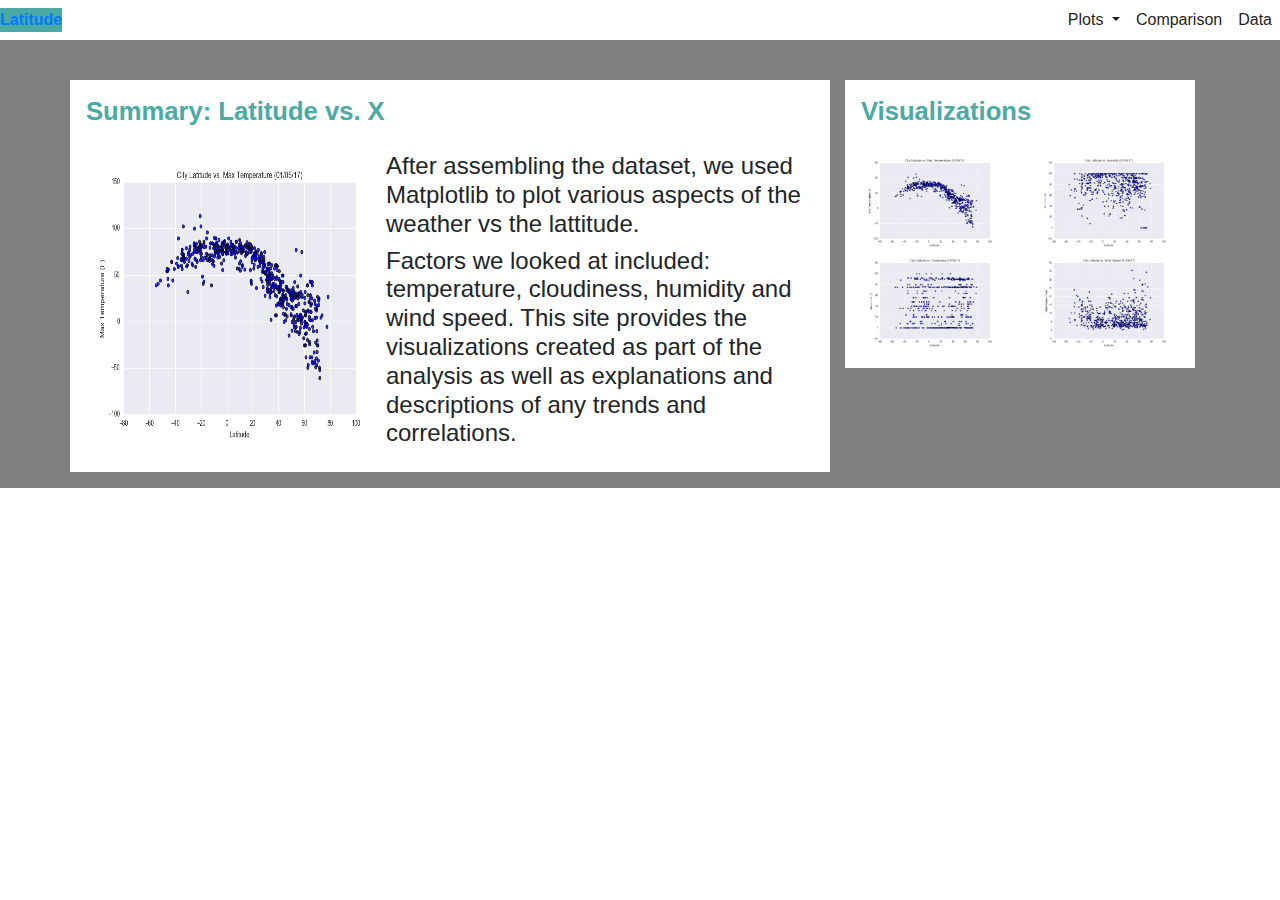
<file: WebVisualizations/index.html>
<!DOCTYPE html>
<html lang="en">
  <head>
    <meta charset="utf-8" />
    <title>Bootstrap Components</title>
    <link
      rel="stylesheet"
      href="https://stackpath.bootstrapcdn.com/bootstrap/4.3.1/css/bootstrap.min.css"
      integrity="sha384-ggOyR0iXCbMQv3Xipma34MD+dH/1fQ784/j6cY/iJTQUOhcWr7x9JvoRxT2MZw1T"
      crossorigin="anonymous"
    />
    <link rel="stylesheet" href="style.css" />
  </head>
  <body>
    <nav class="navbar navbar-expand-md navbar-light bg_white no_pad">
      <div id="Title">
        <a href="index.html">Latitude</a>
      </div>
      <button
        class="navbar-toggler"
        type="button"
        data-toggle="collapse"
        data-target="#navbarSupportedContent"
        aria-controls="navbarSupportedContent"
        aria-expanded="false"
        aria-label="Toggle navigation"
      >
        <span class="navbar-toggler-icon"></span>
      </button>
      ​
      <div class="collapse navbar-collapse" id="navbarSupportedContent">
        <ul class="navbar-nav ml-auto">
          <li class="nav-item dropdown active">
            <a
              class="nav-link dropdown-toggle"
              href="#"
              id="navbarDropdown"
              role="button"
              data-toggle="dropdown"
              aria-haspopup="true"
              aria-expanded="false"
            >
              Plots
            </a>
            <div class="dropdown-menu" aria-labelledby="navbarDropdown">
              <a class="dropdown-item" href="temp.html">Max Temperature</a>
              <a class="dropdown-item" href="humidity.html">Humidity</a>
              <a class="dropdown-item" href="cloud.html">Cloudiness</a>
              <a class="dropdown-item" href="windspeed.html">Wind Speed</a>
            </div>
          </li>
          <li class="nav-item active">
            <a class="nav-link" href="comparison.html"
              >Comparison <span class="sr-only">(current)</span></a
            >
          </li>
          <li class="nav-item active">
            <a class="nav-link" href="data.html">Data</a>
          </li>
        </ul>
      </div>
    </nav>
    <div class="wrap_container container_padding">
      <div class="container">
        ​
        <!-- Row 1 -->
        <div class="row">
          <div class="col-md-8 bg_white container_padding">
            <h1 class="h1">Summary: Latitude vs. X</h1>
            <img
              src="Assets/Fig1.png"
              id="temp_photo"
              alt="A graph of Latitude vs Max Temperature"
            />
            <p class="h4">
              After assembling the dataset, we used Matplotlib to plot various
              aspects of the weather vs the lattitude.
            </p>
            <p class="h4">
              Factors we looked at included: temperature, cloudiness, humidity
              and wind speed. This site provides the visualizations created as
              part of the analysis as well as explanations and descriptions of
              any trends and correlations.
            </p>
          </div>
          <div class="col-md-4 d-inline-block">
            <div class="bg_white container_padding">
              <h1 class="h1">Visualizations</h1>
              <div class="row">
                <div class="col-md-6">
                  <a href="temp.html"
                    ><img
                      src="Assets/Fig1.png"
                      class="vis_photo"
                      alt="A graph of Latitude vs Max Temperature of various cities"
                  /></a>
                </div>
                <div class="col-md-6">
                  <a href="humidity.html"
                    ><img
                      src="Assets/Fig2.png"
                      class="vis_photo"
                      alt="A graph of Latitude vs Humidity of various cities"
                  /></a>
                </div>
              </div>
              <div class="row">
                <div class="col-md-6">
                  <a href="cloud.html"
                    ><img
                      src="Assets/Fig3.png"
                      class="vis_photo"
                      alt="A graph of Latitude vs Cloudiness of various cities"
                  /></a>
                </div>
                <div class="col-md-6">
                  <a href="windspeed.html"
                    ><img
                      src="Assets/Fig4.png"
                      class="vis_photo"
                      alt="A graph of Latitude vs Wind Speed of various cities"
                  /></a>
                </div>
              </div>
            </div>
          </div>
          <!-- closes col-md-4 -->
        </div>
        <!-- closes main row -->
      </div>
      <!-- closes main container -->
    </div>
    <script
      src="https://code.jquery.com/jquery-3.3.1.slim.min.js"
      integrity="sha384-q8i/X+965DzO0rT7abK41JStQIAqVgRVzpbzo5smXKp4YfRvH+8abtTE1Pi6jizo"
      crossorigin="anonymous"
    ></script>
    <script
      src="https://cdnjs.cloudflare.com/ajax/libs/popper.js/1.14.7/umd/popper.min.js"
      integrity="sha384-UO2eT0CpHqdSJQ6hJty5KVphtPhzWj9WO1clHTMGa3JDZwrnQq4sF86dIHNDz0W1"
      crossorigin="anonymous"
    ></script>
    <script
      src="https://stackpath.bootstrapcdn.com/bootstrap/4.3.1/js/bootstrap.min.js"
      integrity="sha384-JjSmVgyd0p3pXB1rRibZUAYoIIy6OrQ6VrjIEaFf/nJGzIxFDsf4x0xIM+B07jRM"
      crossorigin="anonymous"
    ></script>
    ​
  </body>
</html>
</file>
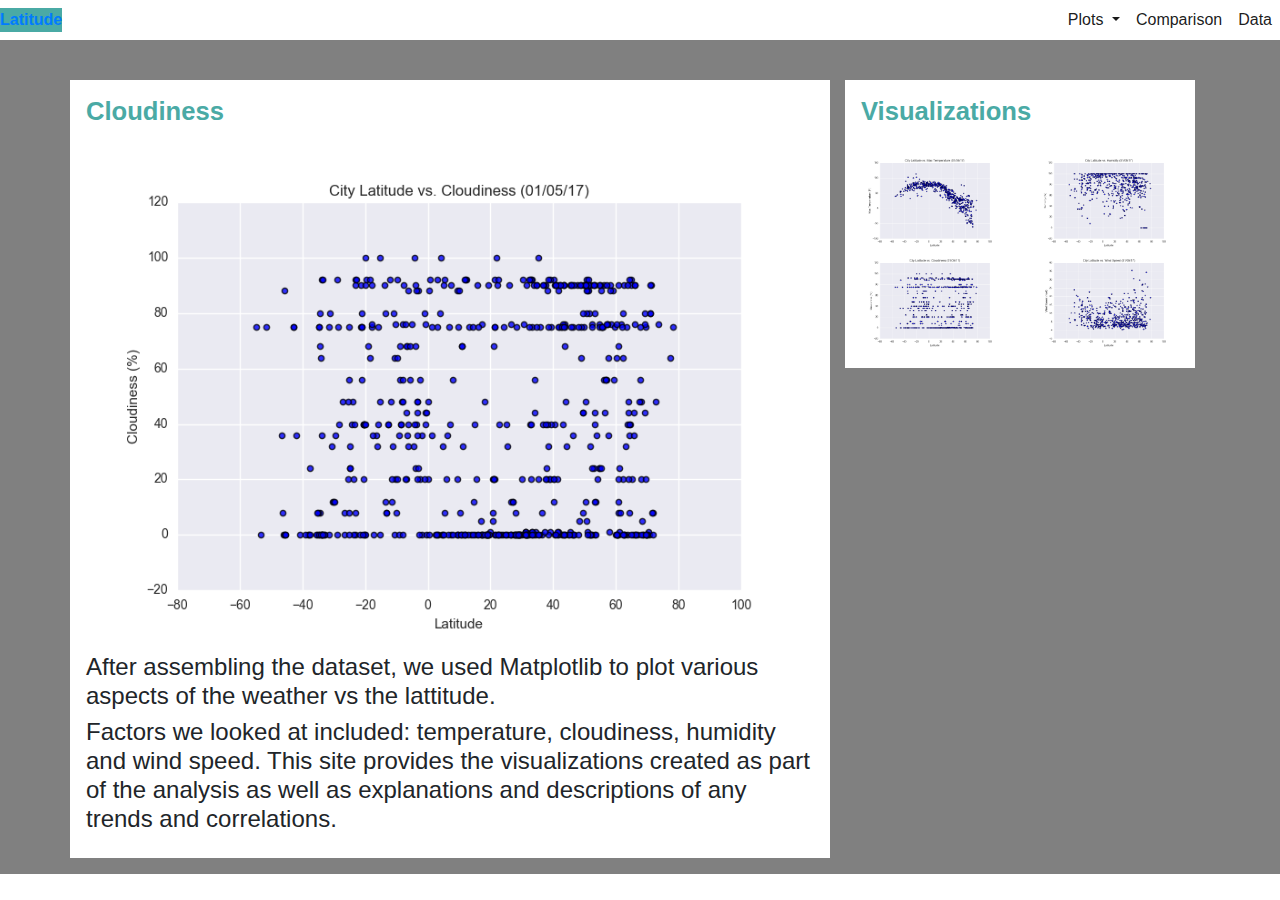
<file: WebVisualizations/cloud.html>
<!DOCTYPE html>
<html lang="en">
  <head>
    <meta charset="utf-8" />
    <title>Bootstrap Components</title>
    <link
      rel="stylesheet"
      href="https://stackpath.bootstrapcdn.com/bootstrap/4.3.1/css/bootstrap.min.css"
      integrity="sha384-ggOyR0iXCbMQv3Xipma34MD+dH/1fQ784/j6cY/iJTQUOhcWr7x9JvoRxT2MZw1T"
      crossorigin="anonymous"
    />
    <link rel="stylesheet" href="style.css" />
  </head>
  <body>
    <nav class="navbar navbar-expand-md navbar-light bg_white no_pad">
      <div id="Title">
      <a href="index.html">Latitude</a>
      </div>
      <button
        class="navbar-toggler"
        type="button"
        data-toggle="collapse"
        data-target="#navbarSupportedContent"
        aria-controls="navbarSupportedContent"
        aria-expanded="false"
        aria-label="Toggle navigation"
      >
        <span class="navbar-toggler-icon"></span>
      </button>
      ​
      <div class="collapse navbar-collapse" id="navbarSupportedContent">
        <ul class="navbar-nav ml-auto">
          <li class="nav-item dropdown active">
            <a
              class="nav-link dropdown-toggle"
              href="#"
              id="navbarDropdown"
              role="button"
              data-toggle="dropdown"
              aria-haspopup="true"
              aria-expanded="false"
            >
              Plots
            </a>
            <div class="dropdown-menu" aria-labelledby="navbarDropdown">
              <a class="dropdown-item" href="temp.html">Max Temperature</a>
              <a class="dropdown-item" href="humidity.html">Humidity</a>
              <a class="dropdown-item" href="cloud.html">Cloudiness</a>
              <a class="dropdown-item" href="windspeed.html">Wind Speed</a>
            </div>
          </li>
          <li class="nav-item active">
            <a class="nav-link" href="comparison.html"
              >Comparison <span class="sr-only">(current)</span></a
            >
          </li>
          <li class="nav-item active">
            <a class="nav-link" href="data.html">Data</a>
          </li>
        </ul>
      </div>
    </nav>
    <div class="wrap_container container_padding">
      <div class="container">
        ​
        <!-- Row 1 -->
        <div class="row">
          <div class="col-md-8 bg_white container_padding">
            <h1 class="h1">Cloudiness</h1>
            <img
              src="Assets/Fig3.png"
              id="main_photo"
              alt="A graph of Latitude vs Cloudiness"
            />
            <p class="h4">
              After assembling the dataset, we used Matplotlib to plot various
              aspects of the weather vs the lattitude. </p>
            <p class="h4">Factors we looked at included: temperature, cloudiness, humidity and wind speed. This
              site provides the visualizations created as part of the analysis
              as well as explanations and descriptions of any trends and
              correlations.
            </p>
          </div>
          <div class="col-md-4">
            <div class= "bg_white container_padding ">
            <h1 class="h1">Visualizations</h1>
            <div class="row">
              <div class="col-md-6">
                <a href="temp.html"
                  ><img
                    src="Assets/Fig1.png"
                    class="vis_photo"
                    alt="A graph of Latitude vs Max Temperature of various cities"
                /></a>
              </div>
              <div class="col-md-6">
                <a href="humidity.html"
                  ><img
                    src="Assets/Fig2.png"
                    class="vis_photo"
                    alt="A graph of Latitude vs Humidity of various cities"
                /></a>
              </div>
            </div>
            <div class="row">
              <div class="col-md-6">
                <a href="cloud.html"
                  ><img
                    src="Assets/Fig3.png"
                    class="vis_photo"
                    alt="A graph of Latitude vs Cloudiness of various cities"
                /></a>
              </div>
              <div class="col-md-6">
                <a href="windspeed.html"
                  ><img
                    src="Assets/Fig4.png"
                    class="vis_photo"
                    alt="A graph of Latitude vs Wind Speed of various cities"
                /></a>
              </div>
            </div>
            </div>
          </div>
          <!-- closes col-md-4 -->
        </div>
        <!-- closes main row -->
      </div>
      <!-- closes main container -->
    </div>
    <script
      src="https://code.jquery.com/jquery-3.3.1.slim.min.js"
      integrity="sha384-q8i/X+965DzO0rT7abK41JStQIAqVgRVzpbzo5smXKp4YfRvH+8abtTE1Pi6jizo"
      crossorigin="anonymous"
    ></script>
    <script
      src="https://cdnjs.cloudflare.com/ajax/libs/popper.js/1.14.7/umd/popper.min.js"
      integrity="sha384-UO2eT0CpHqdSJQ6hJty5KVphtPhzWj9WO1clHTMGa3JDZwrnQq4sF86dIHNDz0W1"
      crossorigin="anonymous"
    ></script>
    <script
      src="https://stackpath.bootstrapcdn.com/bootstrap/4.3.1/js/bootstrap.min.js"
      integrity="sha384-JjSmVgyd0p3pXB1rRibZUAYoIIy6OrQ6VrjIEaFf/nJGzIxFDsf4x0xIM+B07jRM"
      crossorigin="anonymous"
    ></script>
    ​
  </body>
</html>
</file>
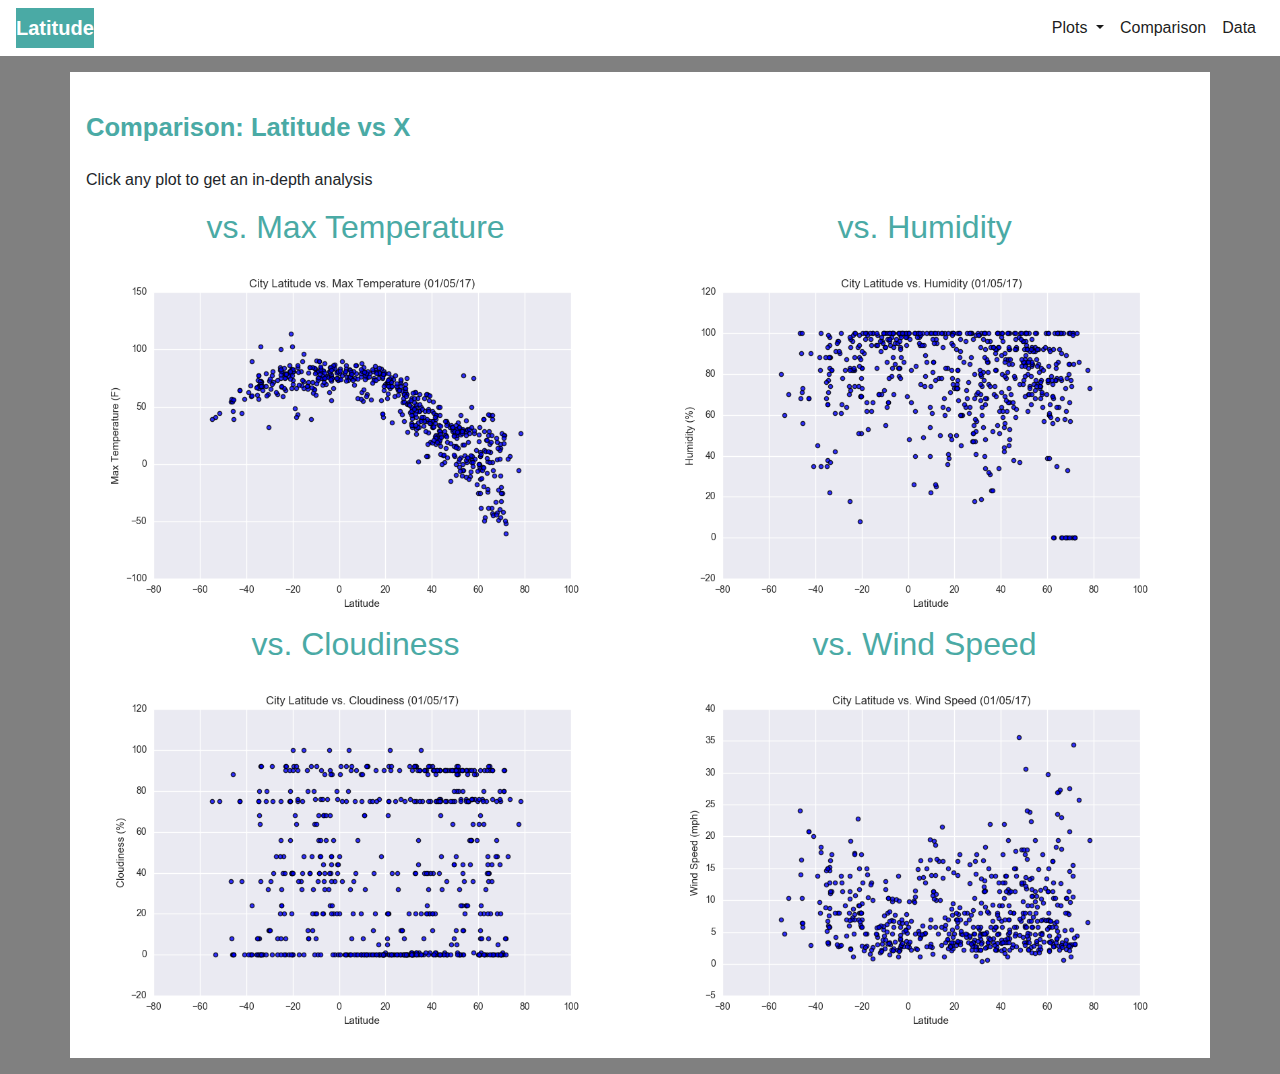
<file: WebVisualizations/comparison.html>
<!DOCTYPE html>
<html lang="en">
  <head>
    <meta charset="UTF-8" />
    <title>Bootstrap Components</title>
    <link
      rel="stylesheet"
      href="https://stackpath.bootstrapcdn.com/bootstrap/4.3.1/css/bootstrap.min.css"
      integrity="sha384-ggOyR0iXCbMQv3Xipma34MD+dH/1fQ784/j6cY/iJTQUOhcWr7x9JvoRxT2MZw1T"
      crossorigin="anonymous"
    />
    <link rel="stylesheet" href="style.css" />
  </head>
  <body>
    <nav class="navbar navbar-expand-lg navbar-light bg_white">
      <a class="navbar-brand" href="index.html" id="Title">Latitude</a>
      <button
        class="navbar-toggler"
        type="button"
        data-toggle="collapse"
        data-target="#navbarSupportedContent"
        aria-controls="navbarSupportedContent"
        aria-expanded="false"
        aria-label="Toggle navigation"
      >
        <span class="navbar-toggler-icon"></span>
      </button>
      ​
      <div class="collapse navbar-collapse" id="navbarSupportedContent">
        <ul class="navbar-nav ml-auto">
          <li class="nav-item dropdown active">
            <a
              class="nav-link dropdown-toggle"
              href="#"
              id="navbarDropdown"
              role="button"
              data-toggle="dropdown"
              aria-haspopup="true"
              aria-expanded="false"
            >
              Plots
            </a>
            <div class="dropdown-menu" aria-labelledby="navbarDropdown">
              <a class="dropdown-item" href="temp.html">Max Temperature</a>
              <a class="dropdown-item" href="humidity.html">Humidity</a>
              <a class="dropdown-item" href="cloud.html">Cloudiness</a>
              <a class="dropdown-item" href="windspeed.html">Wind Speed</a>
            </div>
          </li>
          <li class="nav-item active">
            <a class="nav-link" href="comparison.html"
              >Comparison <span class="sr-only">(current)</span></a
            >
          </li>
          <li class="nav-item active">
            <a class="nav-link" href="data.html">Data</a>
          </li>
        </ul>
      </div>
    </nav>
    <div class="wrap_container container_padding">
      <div class="container bg_white container_padding">
        ​
        <!-- Row 1 -->
        <div class="row">
          <div class="col-md-12">
            <h1 class="h1">Comparison: Latitude vs X</h1>
            <p class="comment">Click any plot to get an in-depth analysis</p>
          </div>
        </div>
        <div class="row">
          <div class="col-md-6">
            <a href="temp.html">
              <h2 class="h2 center_text">vs. Max Temperature</h2>
              <img src="Assets/Fig1.png" class="Comp_photo" alt="Chart image" />
            </a>
          </div>
          <div class="col-md-6">
            <a href="humidity.html">
              <h2 class="h2 center_text">vs. Humidity</h2>
              <img src="Assets/Fig2.png" class="Comp_photo" alt="Chart image" />
            </a>
          </div>
        </div>
        <div class="row">
          <div class="col-md-6">
            <a href="cloud.html">
              <h2 class="h2 center_text">vs. Cloudiness</h2>
              <img src="Assets/Fig3.png" class="Comp_photo" alt="Chart image" />
            </a>
          </div>
          <div class="col-md-6">
            <a href="windspeed.html">
              <h2 class="h2 center_text">vs. Wind Speed</h2>
              <img src="Assets/Fig4.png" class="Comp_photo" alt="Chart image" />
            </a>
          </div>
        </div>
      </div>
    </div>

    <script
      src="https://code.jquery.com/jquery-3.3.1.slim.min.js"
      integrity="sha384-q8i/X+965DzO0rT7abK41JStQIAqVgRVzpbzo5smXKp4YfRvH+8abtTE1Pi6jizo"
      crossorigin="anonymous"
    ></script>
    <script
      src="https://cdnjs.cloudflare.com/ajax/libs/popper.js/1.14.7/umd/popper.min.js"
      integrity="sha384-UO2eT0CpHqdSJQ6hJty5KVphtPhzWj9WO1clHTMGa3JDZwrnQq4sF86dIHNDz0W1"
      crossorigin="anonymous"
    ></script>
    <script
      src="https://stackpath.bootstrapcdn.com/bootstrap/4.3.1/js/bootstrap.min.js"
      integrity="sha384-JjSmVgyd0p3pXB1rRibZUAYoIIy6OrQ6VrjIEaFf/nJGzIxFDsf4x0xIM+B07jRM"
      crossorigin="anonymous"
    ></script>
  </body>
</html>
</file>
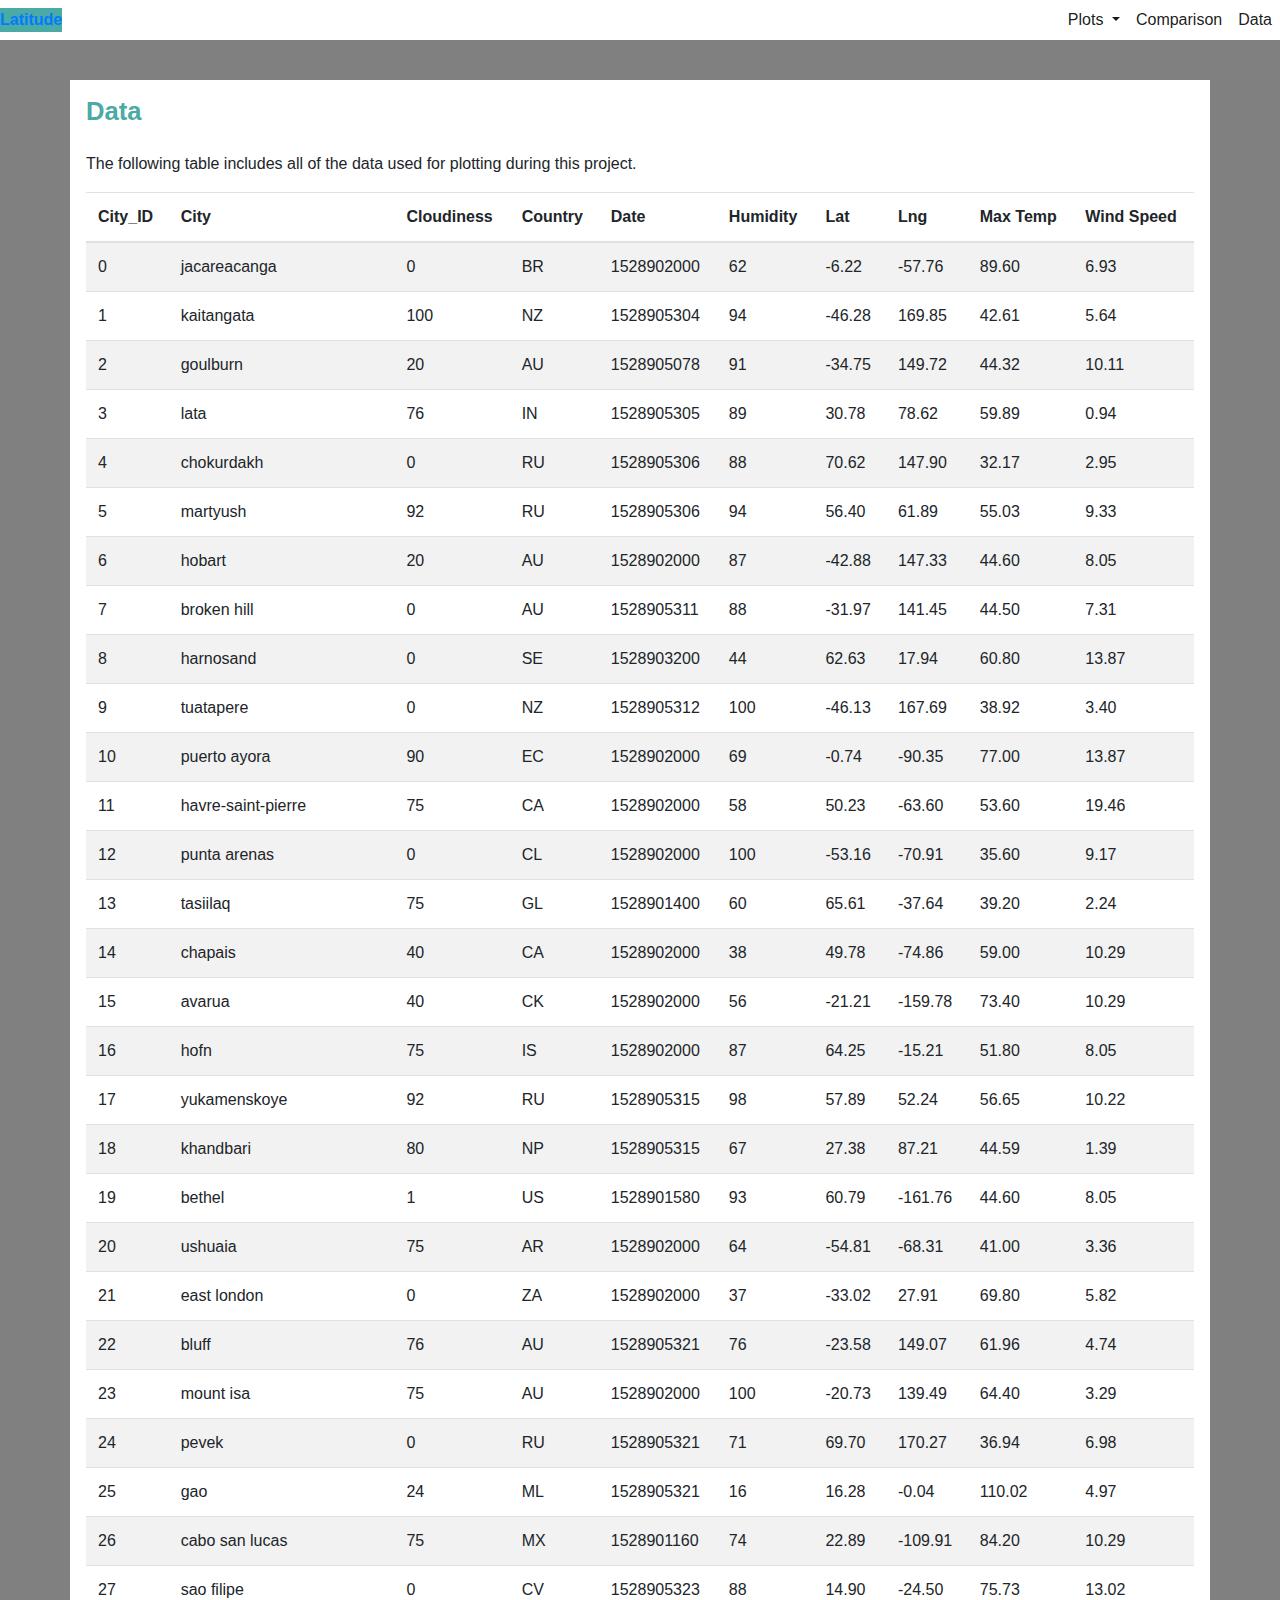
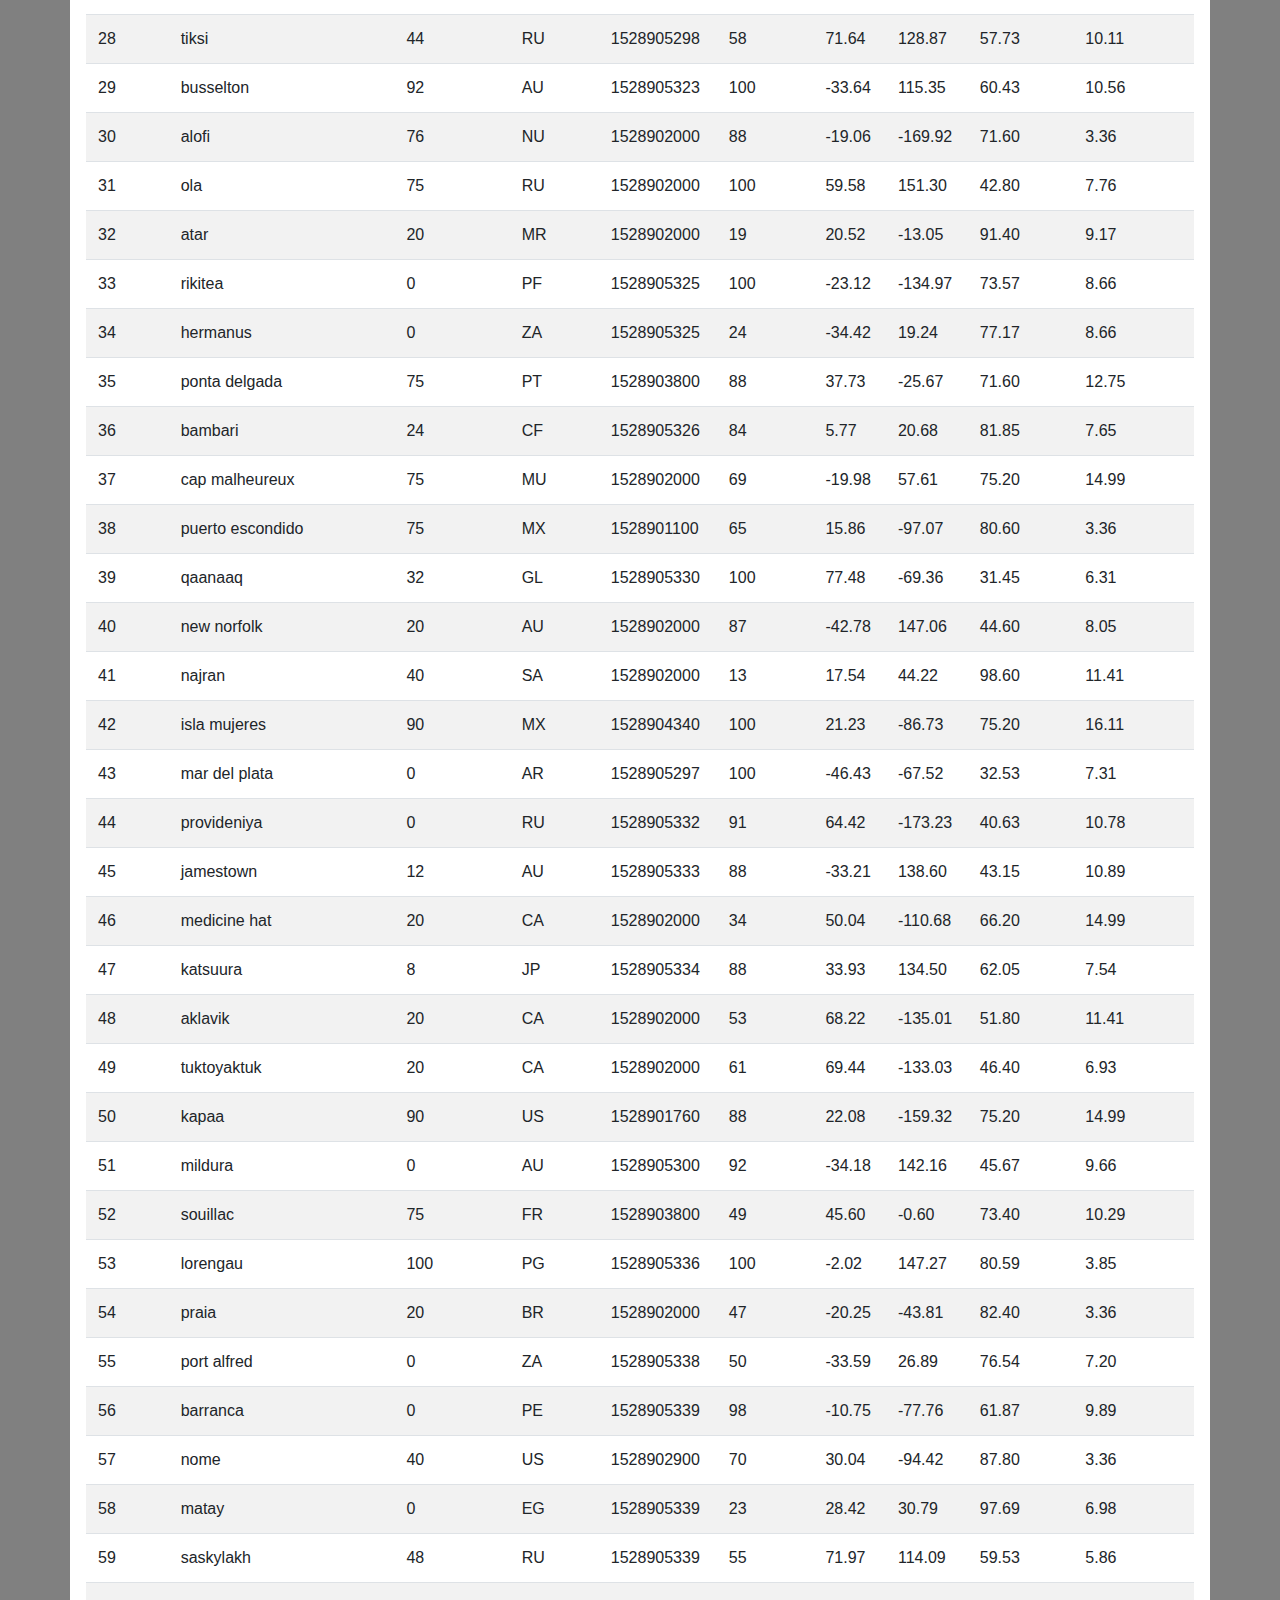
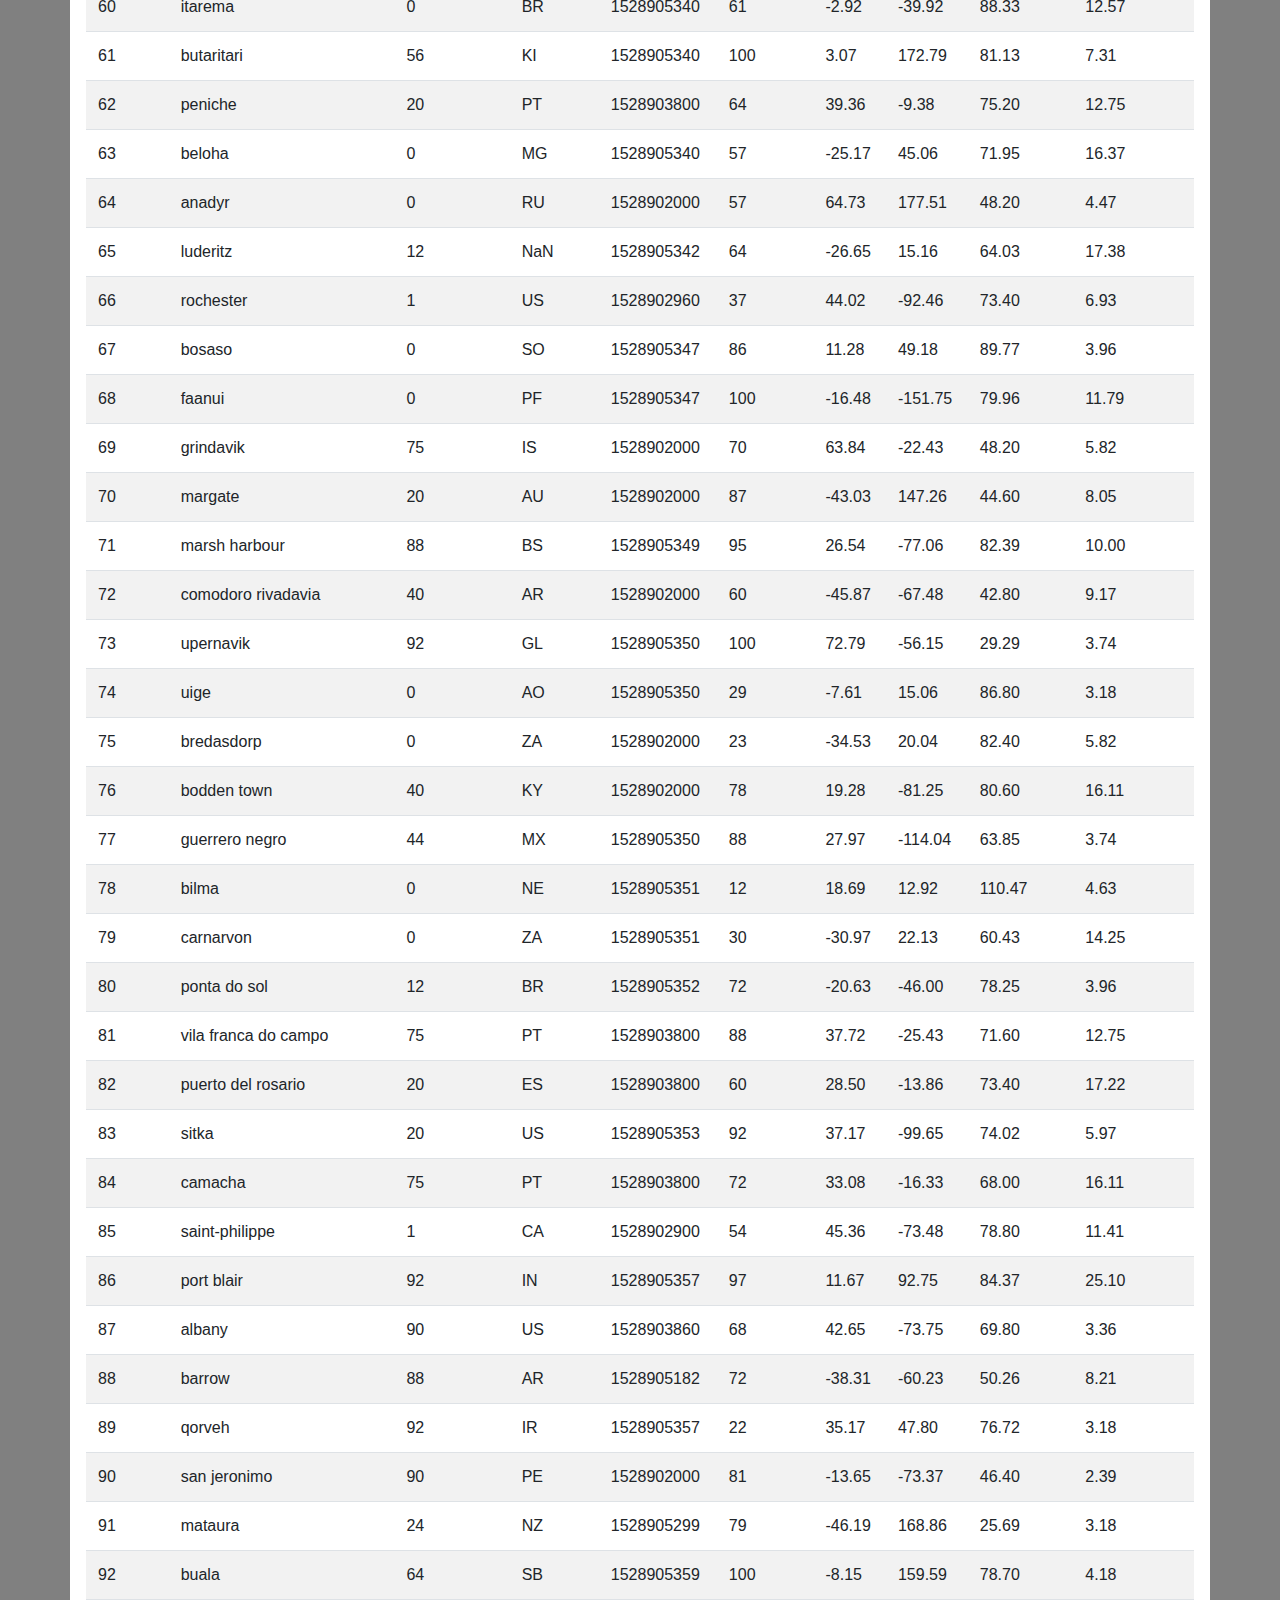
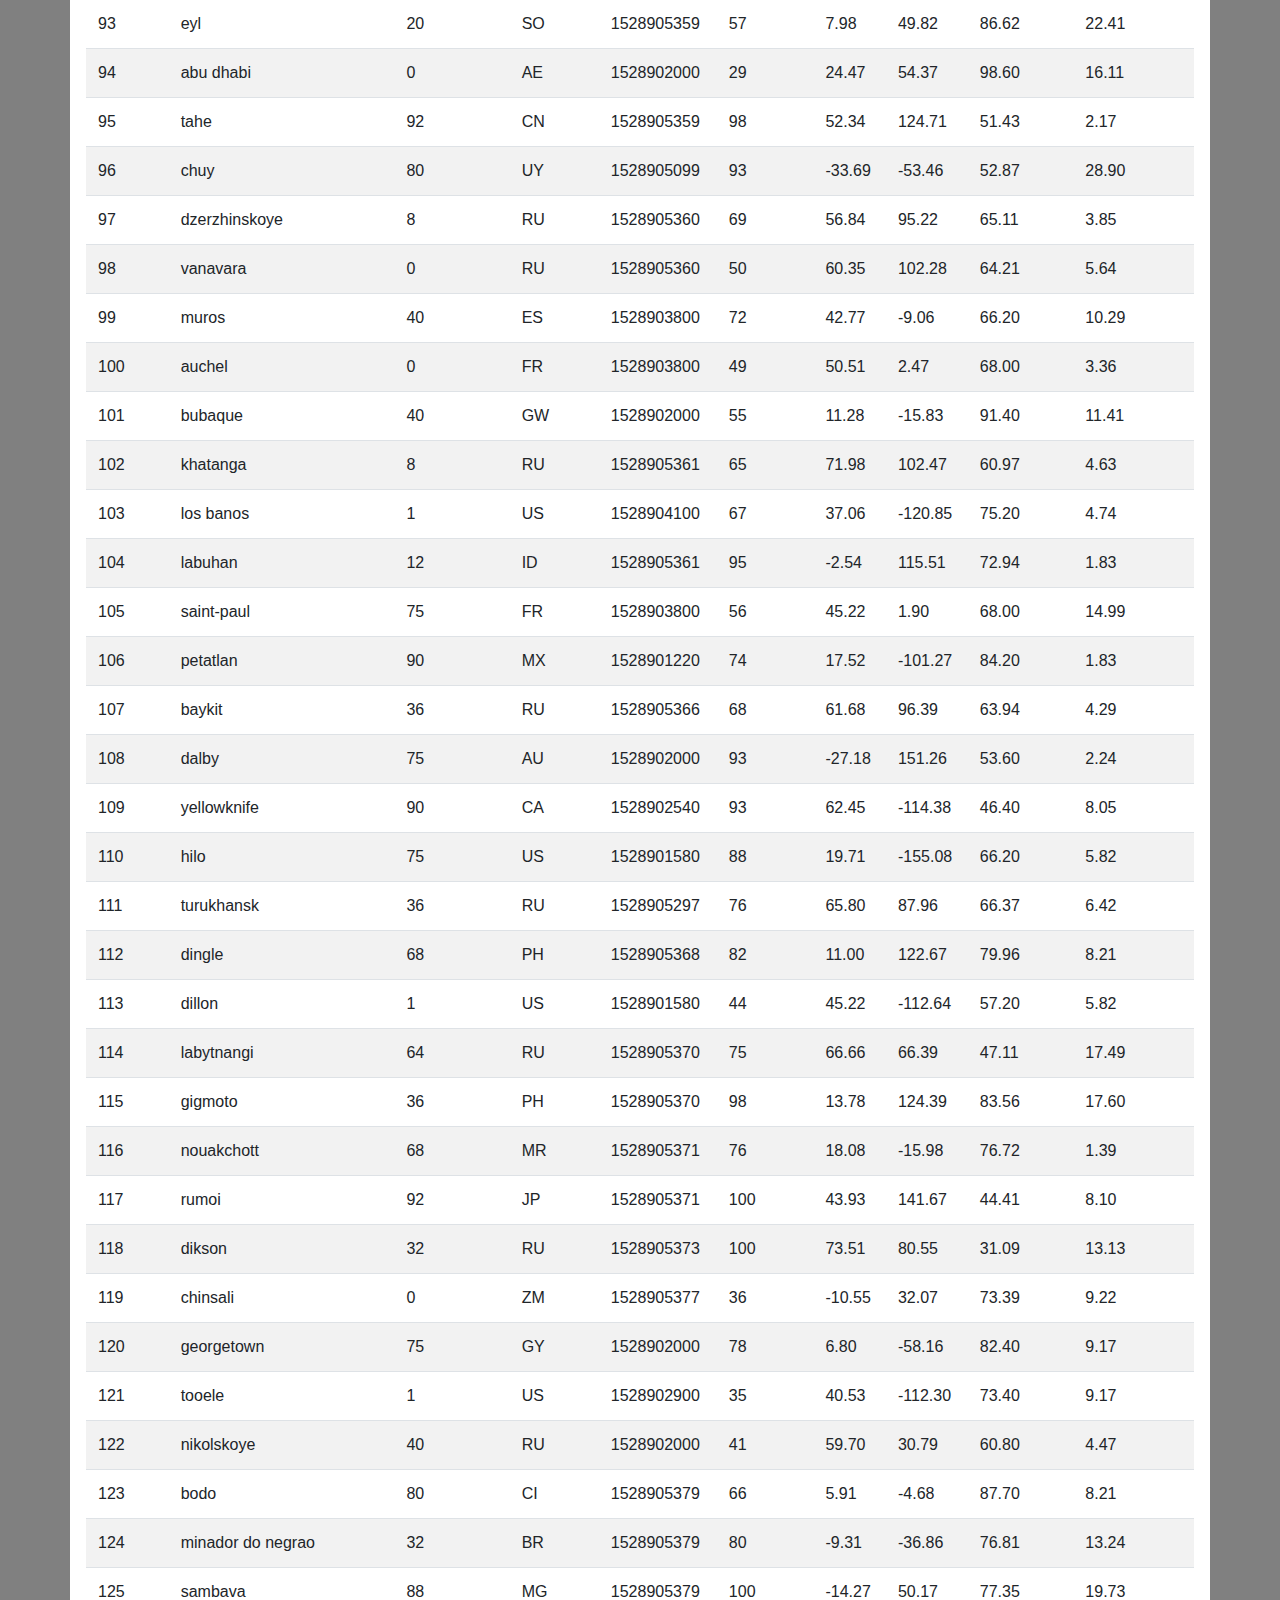
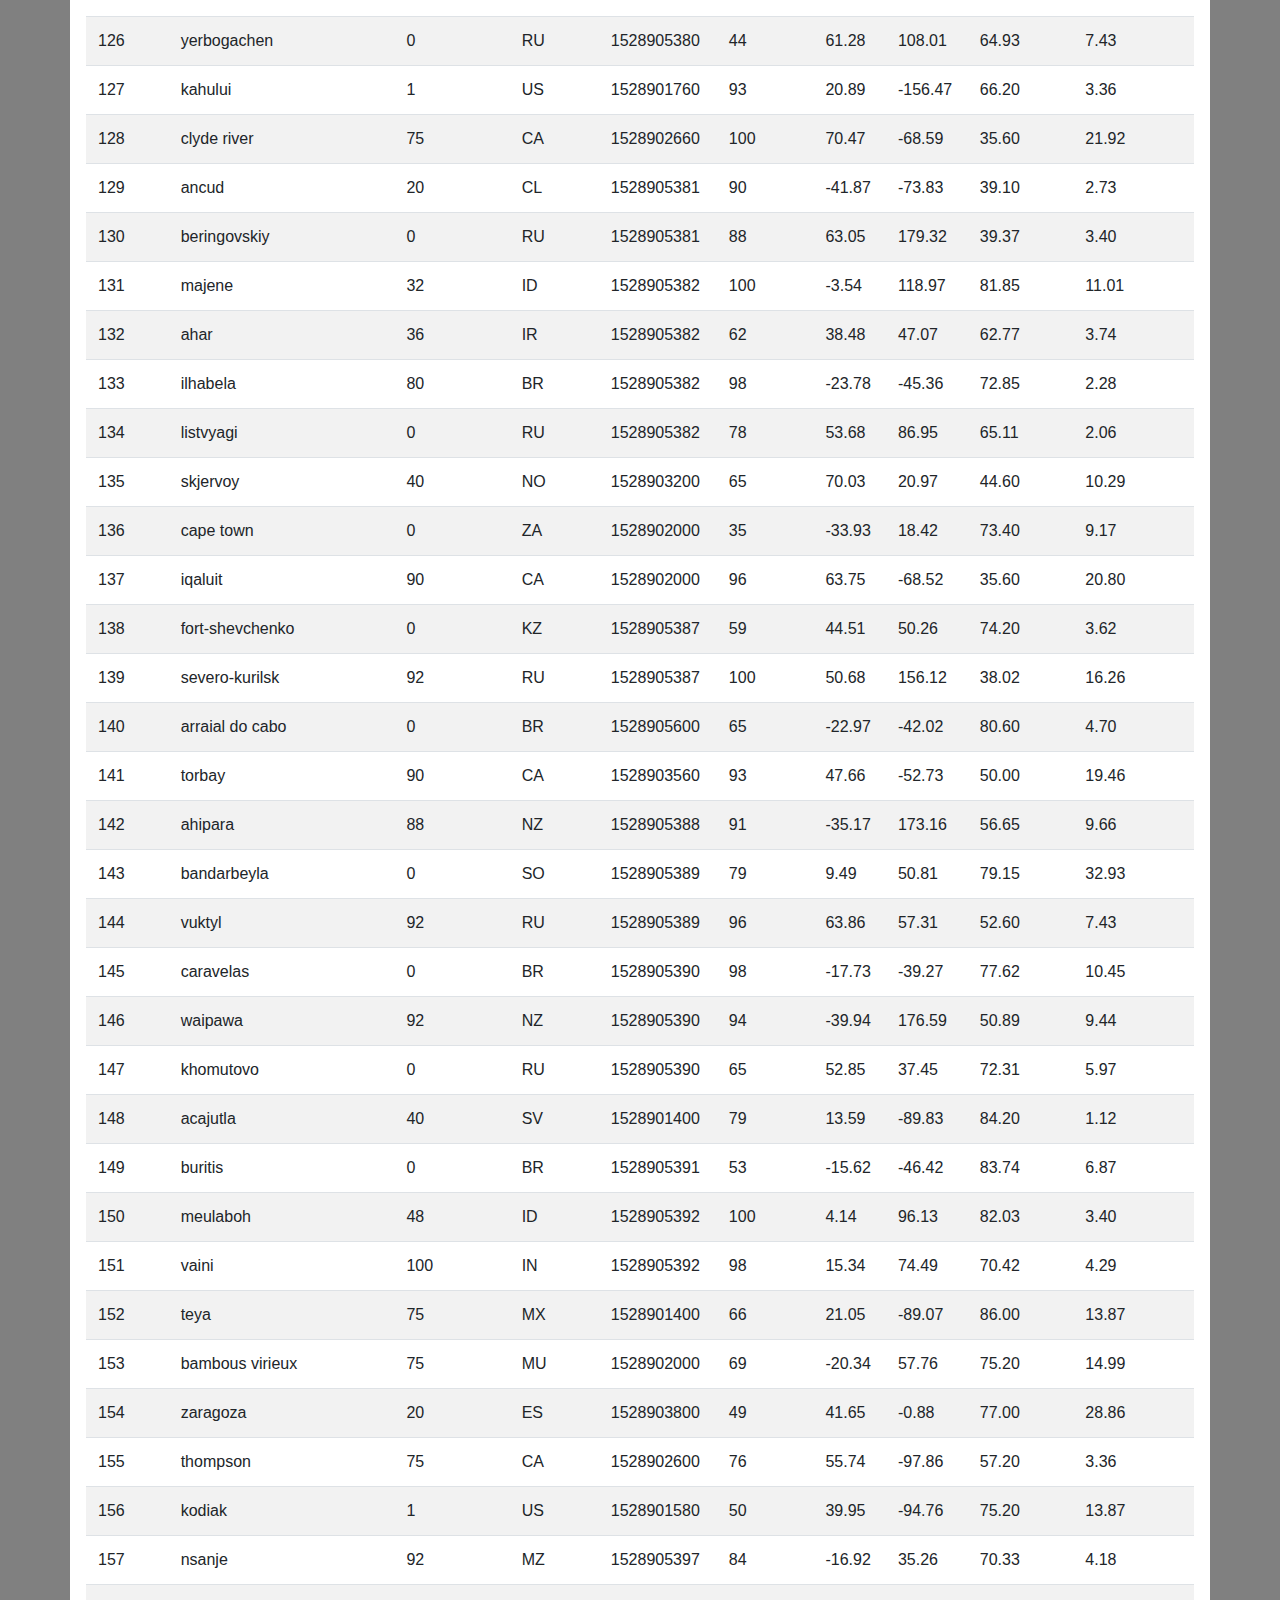
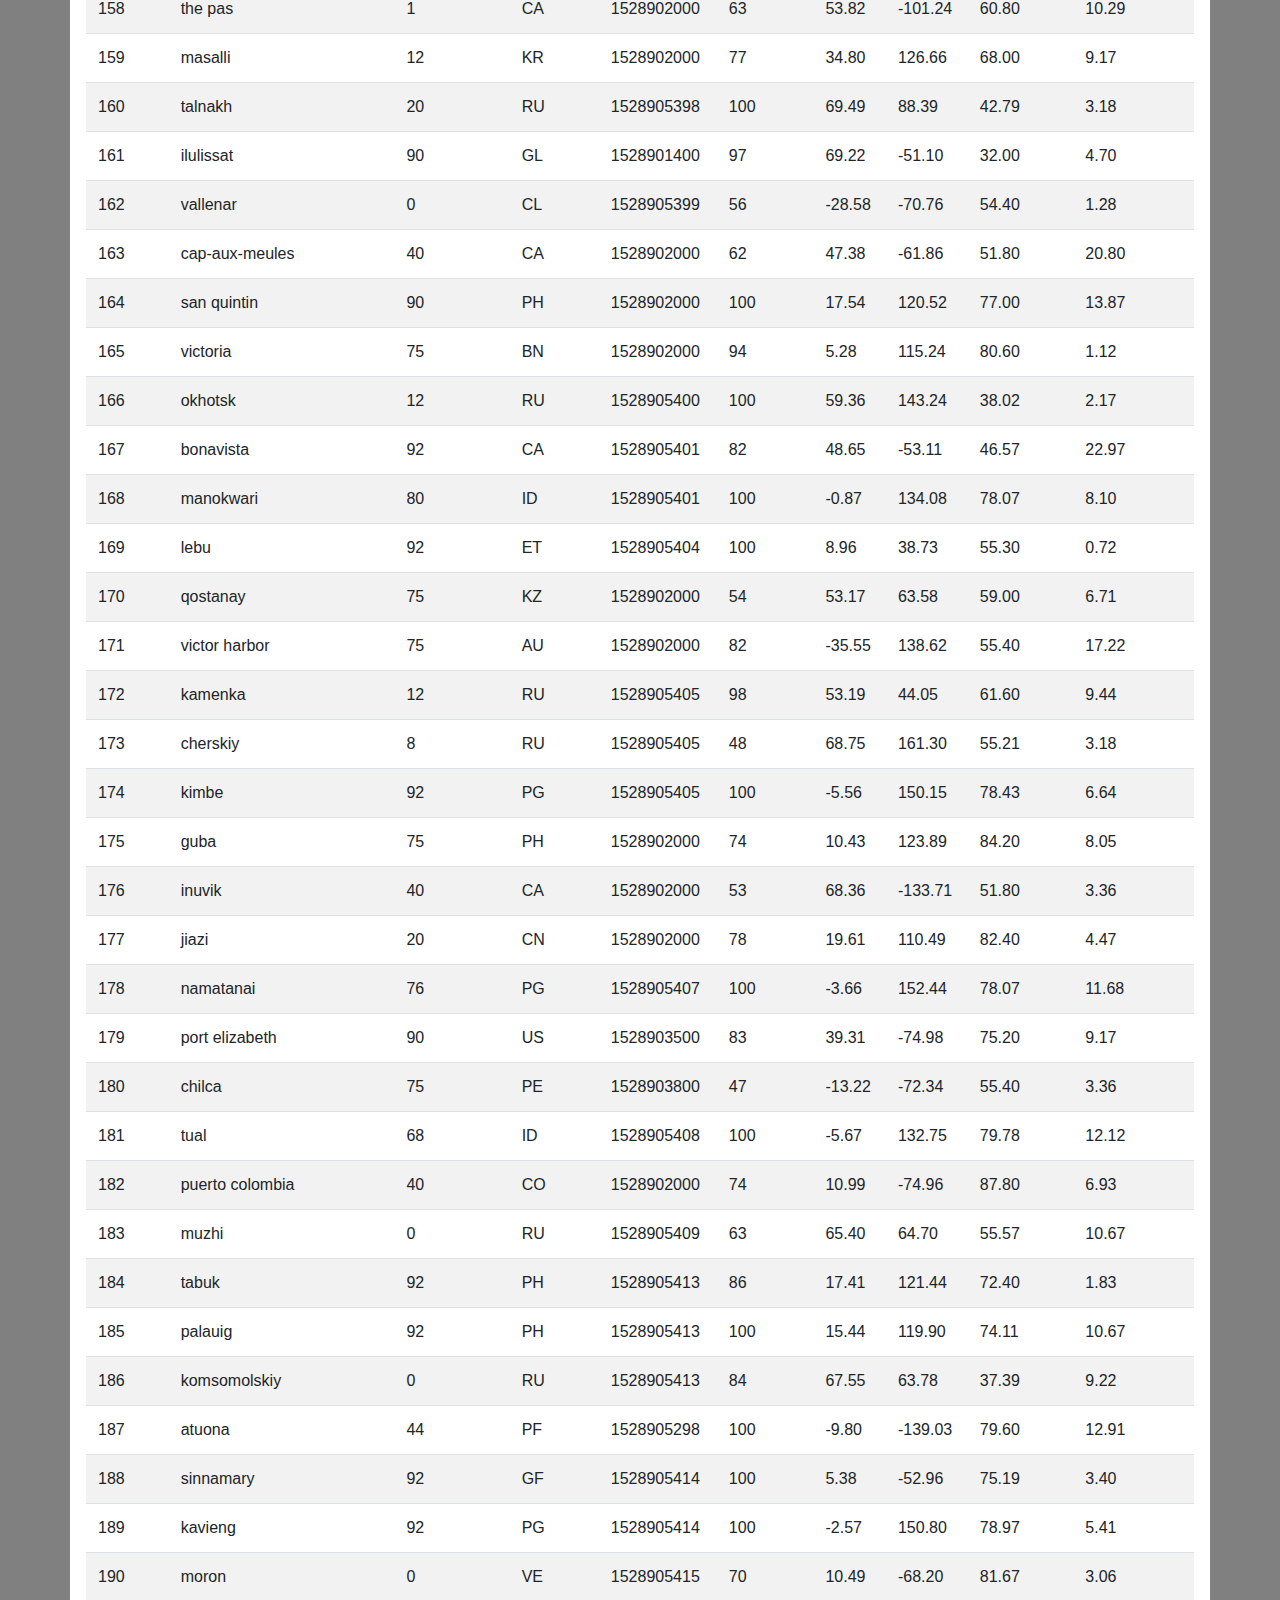
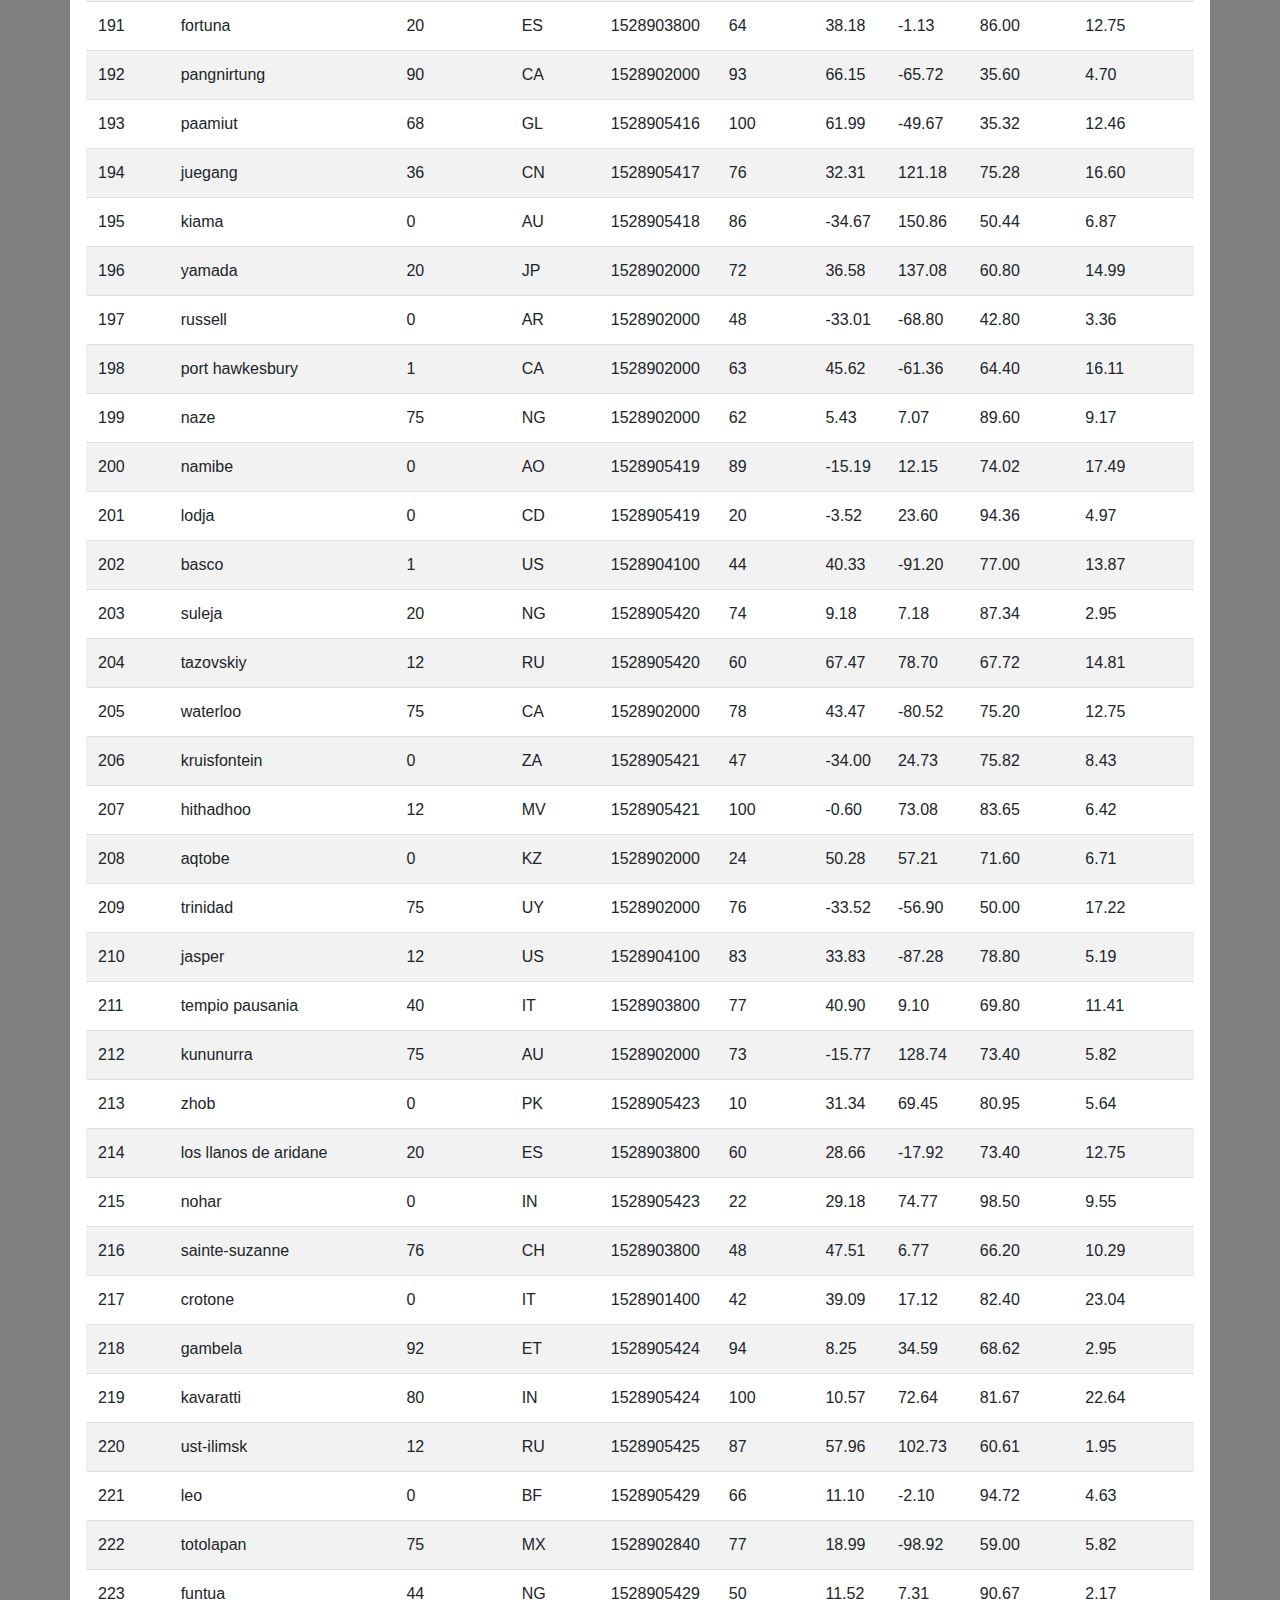
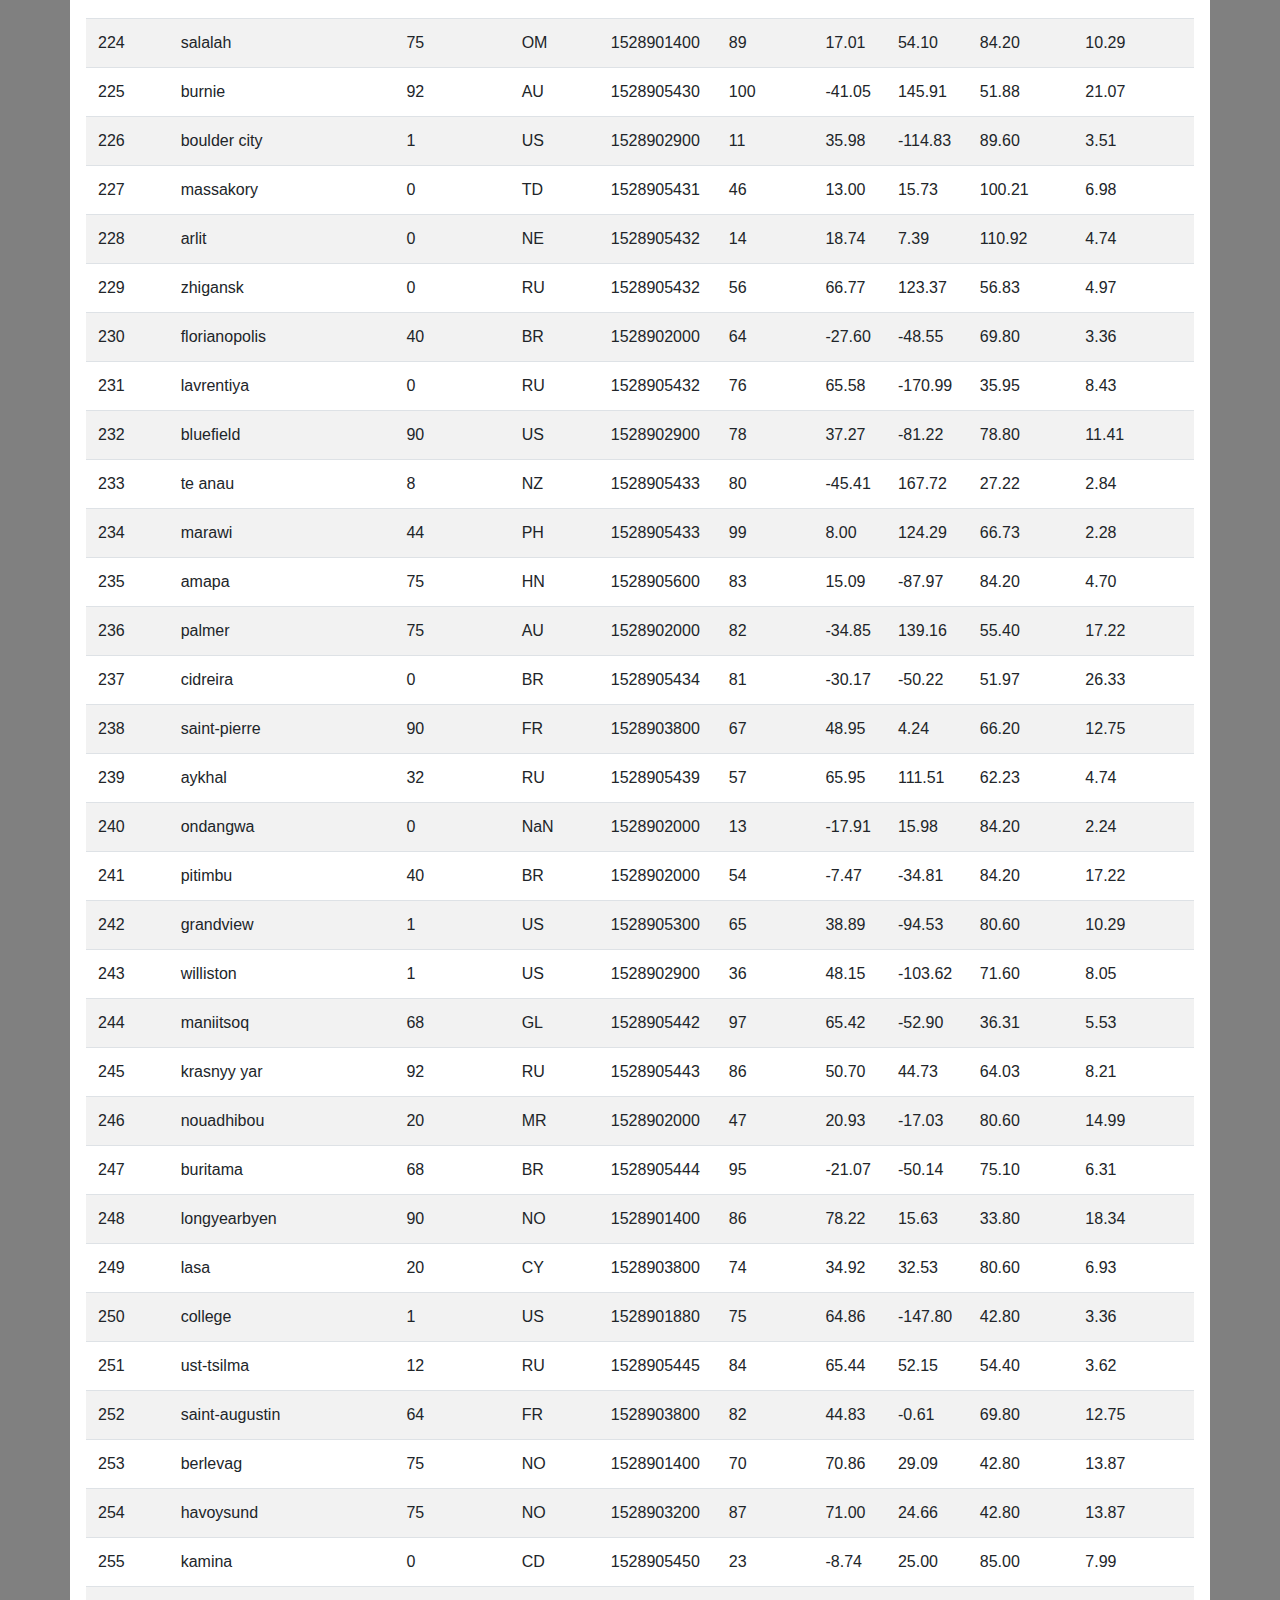
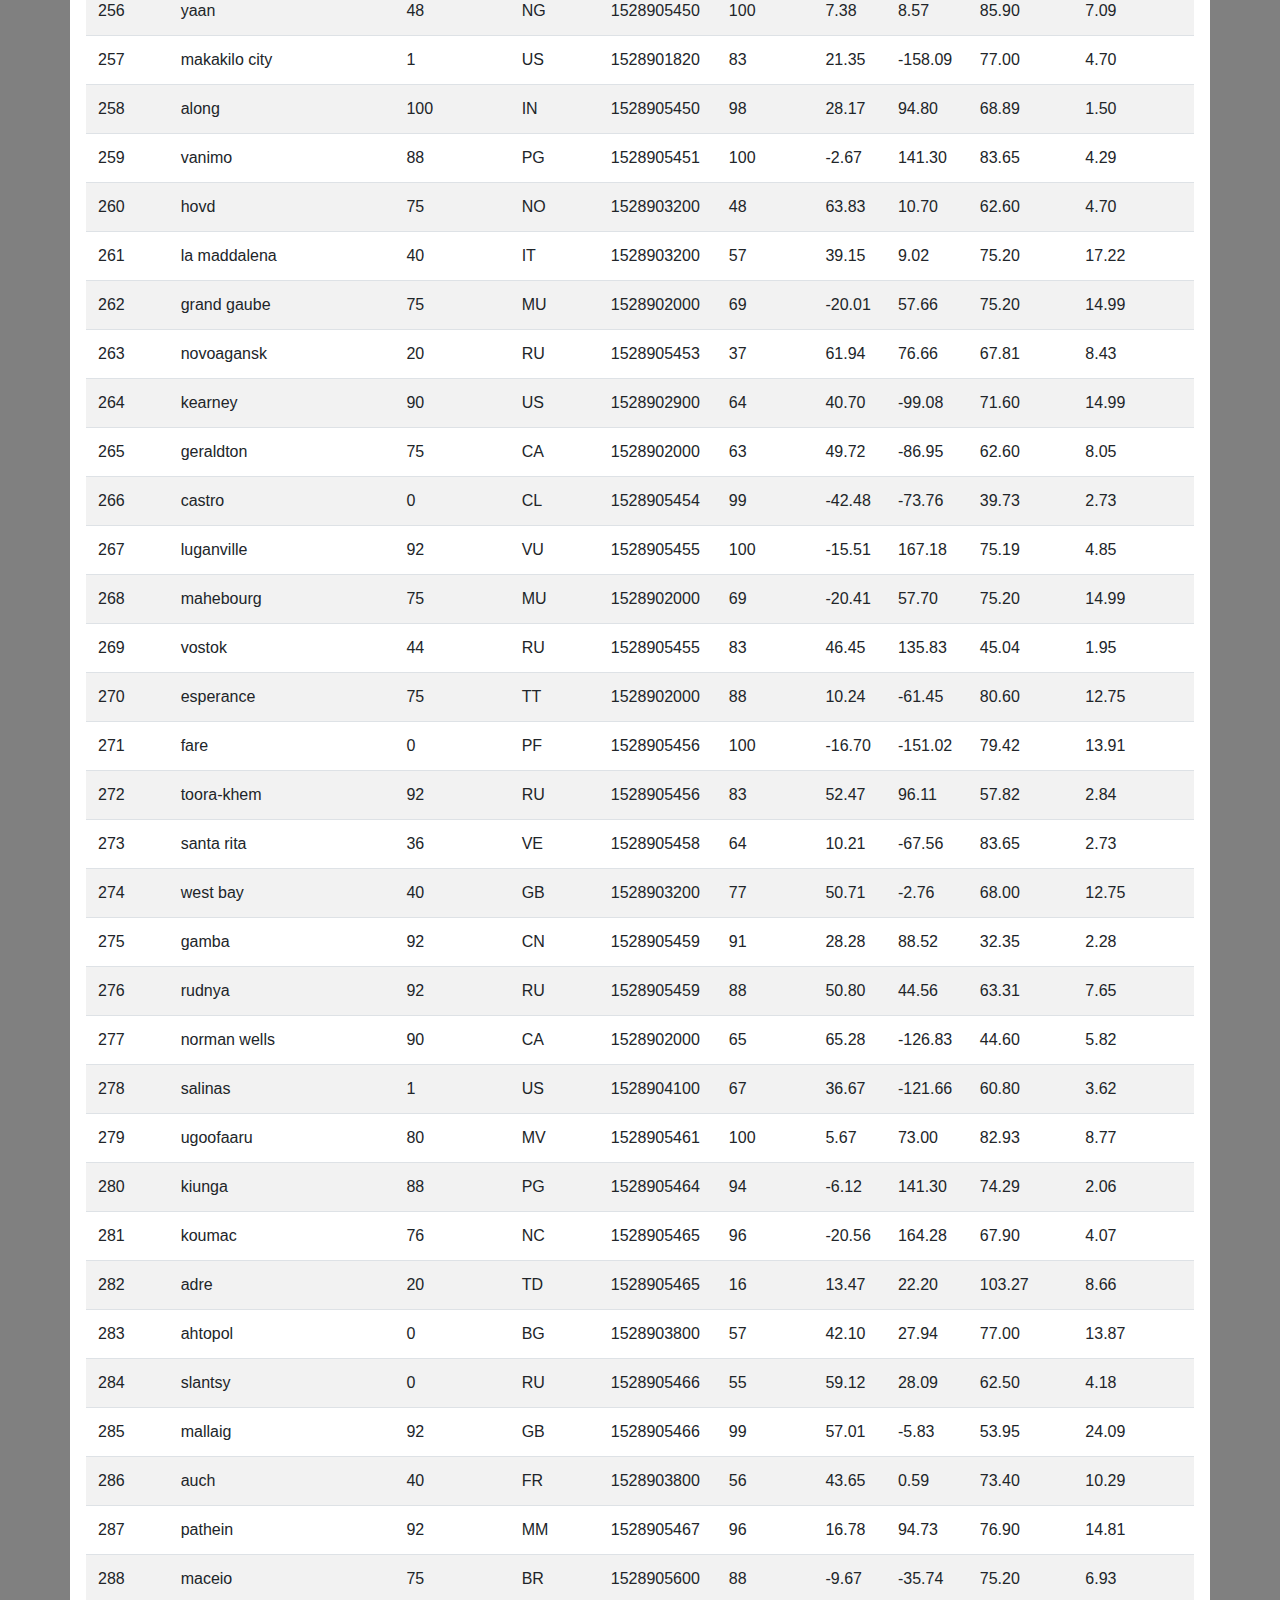
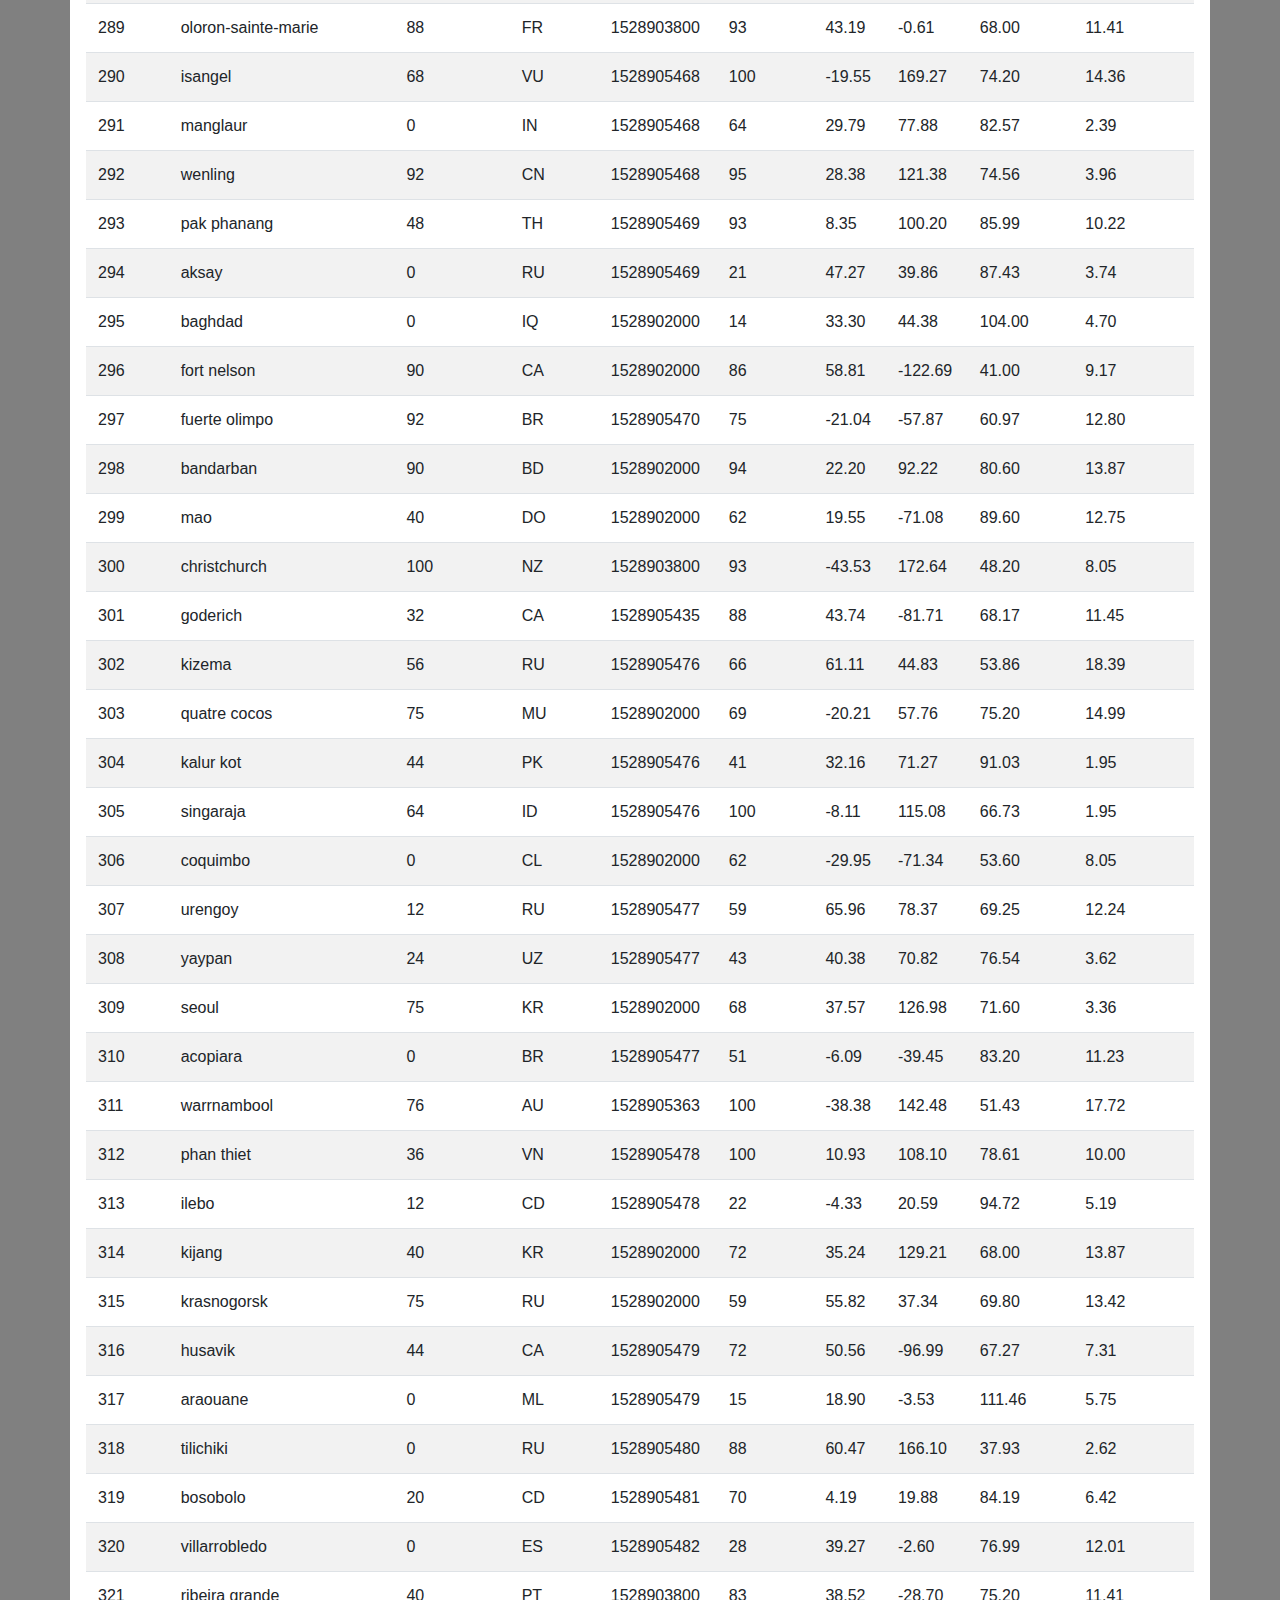
<file: WebVisualizations/data.html>
<!DOCTYPE html>
<html lang="en">
  <head>
    <meta charset="utf-8" />
    <title>Bootstrap Components</title>
    <link
      rel="stylesheet"
      href="https://stackpath.bootstrapcdn.com/bootstrap/4.3.1/css/bootstrap.min.css"
      integrity="sha384-ggOyR0iXCbMQv3Xipma34MD+dH/1fQ784/j6cY/iJTQUOhcWr7x9JvoRxT2MZw1T"
      crossorigin="anonymous"
    />
    <link rel="stylesheet" href="style.css" />
  </head>
  <body>
    <nav class="navbar navbar-expand-md navbar-light bg_white no_pad">
      <div id="Title">
        <a href="index.html">Latitude</a>
      </div>
      <button
        class="navbar-toggler"
        type="button"
        data-toggle="collapse"
        data-target="#navbarSupportedContent"
        aria-controls="navbarSupportedContent"
        aria-expanded="false"
        aria-label="Toggle navigation"
      >
        <span class="navbar-toggler-icon"></span>
      </button>
      ​
      <div class="collapse navbar-collapse" id="navbarSupportedContent">
        <ul class="navbar-nav ml-auto">
          <li class="nav-item dropdown active">
            <a
              class="nav-link dropdown-toggle"
              href="#"
              id="navbarDropdown"
              role="button"
              data-toggle="dropdown"
              aria-haspopup="true"
              aria-expanded="false"
            >
              Plots
            </a>
            <div class="dropdown-menu" aria-labelledby="navbarDropdown">
              <a class="dropdown-item" href="temp.html">Max Temperature</a>
              <a class="dropdown-item" href="humidity.html">Humidity</a>
              <a class="dropdown-item" href="cloud.html">Cloudiness</a>
              <a class="dropdown-item" href="windspeed.html">Wind Speed</a>
            </div>
          </li>
          <li class="nav-item active">
            <a class="nav-link" href="comparison.html"
              >Comparison <span class="sr-only">(current)</span></a
            >
          </li>
          <li class="nav-item active">
            <a class="nav-link" href="data.html">Data</a>
          </li>
        </ul>
      </div>
    </nav>

    <div class="wrap_container container_padding">
      <div class="container">
        ​
        <!-- Row 1 -->
        <div class="row">
          <div class="col-md-12 bg_white container_padding">
    <h1 class="h1">Data</h1>
      <p>The following table includes all of the data used for plotting during this project.</p>         
      <div class="table-responsive">
      <table class="table table-striped">
      <thead>
        <tr style="text-align: justify">
          <th>City_ID</th>
          <th>City</th>
          <th>Cloudiness</th>
          <th>Country</th>
          <th>Date</th>
          <th>Humidity</th>
          <th>Lat</th>
          <th>Lng</th>
          <th>Max Temp</th>
          <th>Wind Speed</th>
        </tr>
      </thead>
      <tbody>
        <tr>
          <td>0</td>
          <td>jacareacanga</td>
          <td>0</td>
          <td>BR</td>
          <td>1528902000</td>
          <td>62</td>
          <td>-6.22</td>
          <td>-57.76</td>
          <td>89.60</td>
          <td>6.93</td>
        </tr>
        <tr>
          <td>1</td>
          <td>kaitangata</td>
          <td>100</td>
          <td>NZ</td>
          <td>1528905304</td>
          <td>94</td>
          <td>-46.28</td>
          <td>169.85</td>
          <td>42.61</td>
          <td>5.64</td>
        </tr>
        <tr>
          <td>2</td>
          <td>goulburn</td>
          <td>20</td>
          <td>AU</td>
          <td>1528905078</td>
          <td>91</td>
          <td>-34.75</td>
          <td>149.72</td>
          <td>44.32</td>
          <td>10.11</td>
        </tr>
        <tr>
          <td>3</td>
          <td>lata</td>
          <td>76</td>
          <td>IN</td>
          <td>1528905305</td>
          <td>89</td>
          <td>30.78</td>
          <td>78.62</td>
          <td>59.89</td>
          <td>0.94</td>
        </tr>
        <tr>
          <td>4</td>
          <td>chokurdakh</td>
          <td>0</td>
          <td>RU</td>
          <td>1528905306</td>
          <td>88</td>
          <td>70.62</td>
          <td>147.90</td>
          <td>32.17</td>
          <td>2.95</td>
        </tr>
        <tr>
          <td>5</td>
          <td>martyush</td>
          <td>92</td>
          <td>RU</td>
          <td>1528905306</td>
          <td>94</td>
          <td>56.40</td>
          <td>61.89</td>
          <td>55.03</td>
          <td>9.33</td>
        </tr>
        <tr>
          <td>6</td>
          <td>hobart</td>
          <td>20</td>
          <td>AU</td>
          <td>1528902000</td>
          <td>87</td>
          <td>-42.88</td>
          <td>147.33</td>
          <td>44.60</td>
          <td>8.05</td>
        </tr>
        <tr>
          <td>7</td>
          <td>broken hill</td>
          <td>0</td>
          <td>AU</td>
          <td>1528905311</td>
          <td>88</td>
          <td>-31.97</td>
          <td>141.45</td>
          <td>44.50</td>
          <td>7.31</td>
        </tr>
        <tr>
          <td>8</td>
          <td>harnosand</td>
          <td>0</td>
          <td>SE</td>
          <td>1528903200</td>
          <td>44</td>
          <td>62.63</td>
          <td>17.94</td>
          <td>60.80</td>
          <td>13.87</td>
        </tr>
        <tr>
          <td>9</td>
          <td>tuatapere</td>
          <td>0</td>
          <td>NZ</td>
          <td>1528905312</td>
          <td>100</td>
          <td>-46.13</td>
          <td>167.69</td>
          <td>38.92</td>
          <td>3.40</td>
        </tr>
        <tr>
          <td>10</td>
          <td>puerto ayora</td>
          <td>90</td>
          <td>EC</td>
          <td>1528902000</td>
          <td>69</td>
          <td>-0.74</td>
          <td>-90.35</td>
          <td>77.00</td>
          <td>13.87</td>
        </tr>
        <tr>
          <td>11</td>
          <td>havre-saint-pierre</td>
          <td>75</td>
          <td>CA</td>
          <td>1528902000</td>
          <td>58</td>
          <td>50.23</td>
          <td>-63.60</td>
          <td>53.60</td>
          <td>19.46</td>
        </tr>
        <tr>
          <td>12</td>
          <td>punta arenas</td>
          <td>0</td>
          <td>CL</td>
          <td>1528902000</td>
          <td>100</td>
          <td>-53.16</td>
          <td>-70.91</td>
          <td>35.60</td>
          <td>9.17</td>
        </tr>
        <tr>
          <td>13</td>
          <td>tasiilaq</td>
          <td>75</td>
          <td>GL</td>
          <td>1528901400</td>
          <td>60</td>
          <td>65.61</td>
          <td>-37.64</td>
          <td>39.20</td>
          <td>2.24</td>
        </tr>
        <tr>
          <td>14</td>
          <td>chapais</td>
          <td>40</td>
          <td>CA</td>
          <td>1528902000</td>
          <td>38</td>
          <td>49.78</td>
          <td>-74.86</td>
          <td>59.00</td>
          <td>10.29</td>
        </tr>
        <tr>
          <td>15</td>
          <td>avarua</td>
          <td>40</td>
          <td>CK</td>
          <td>1528902000</td>
          <td>56</td>
          <td>-21.21</td>
          <td>-159.78</td>
          <td>73.40</td>
          <td>10.29</td>
        </tr>
        <tr>
          <td>16</td>
          <td>hofn</td>
          <td>75</td>
          <td>IS</td>
          <td>1528902000</td>
          <td>87</td>
          <td>64.25</td>
          <td>-15.21</td>
          <td>51.80</td>
          <td>8.05</td>
        </tr>
        <tr>
          <td>17</td>
          <td>yukamenskoye</td>
          <td>92</td>
          <td>RU</td>
          <td>1528905315</td>
          <td>98</td>
          <td>57.89</td>
          <td>52.24</td>
          <td>56.65</td>
          <td>10.22</td>
        </tr>
        <tr>
          <td>18</td>
          <td>khandbari</td>
          <td>80</td>
          <td>NP</td>
          <td>1528905315</td>
          <td>67</td>
          <td>27.38</td>
          <td>87.21</td>
          <td>44.59</td>
          <td>1.39</td>
        </tr>
        <tr>
          <td>19</td>
          <td>bethel</td>
          <td>1</td>
          <td>US</td>
          <td>1528901580</td>
          <td>93</td>
          <td>60.79</td>
          <td>-161.76</td>
          <td>44.60</td>
          <td>8.05</td>
        </tr>
        <tr>
          <td>20</td>
          <td>ushuaia</td>
          <td>75</td>
          <td>AR</td>
          <td>1528902000</td>
          <td>64</td>
          <td>-54.81</td>
          <td>-68.31</td>
          <td>41.00</td>
          <td>3.36</td>
        </tr>
        <tr>
          <td>21</td>
          <td>east london</td>
          <td>0</td>
          <td>ZA</td>
          <td>1528902000</td>
          <td>37</td>
          <td>-33.02</td>
          <td>27.91</td>
          <td>69.80</td>
          <td>5.82</td>
        </tr>
        <tr>
          <td>22</td>
          <td>bluff</td>
          <td>76</td>
          <td>AU</td>
          <td>1528905321</td>
          <td>76</td>
          <td>-23.58</td>
          <td>149.07</td>
          <td>61.96</td>
          <td>4.74</td>
        </tr>
        <tr>
          <td>23</td>
          <td>mount isa</td>
          <td>75</td>
          <td>AU</td>
          <td>1528902000</td>
          <td>100</td>
          <td>-20.73</td>
          <td>139.49</td>
          <td>64.40</td>
          <td>3.29</td>
        </tr>
        <tr>
          <td>24</td>
          <td>pevek</td>
          <td>0</td>
          <td>RU</td>
          <td>1528905321</td>
          <td>71</td>
          <td>69.70</td>
          <td>170.27</td>
          <td>36.94</td>
          <td>6.98</td>
        </tr>
        <tr>
          <td>25</td>
          <td>gao</td>
          <td>24</td>
          <td>ML</td>
          <td>1528905321</td>
          <td>16</td>
          <td>16.28</td>
          <td>-0.04</td>
          <td>110.02</td>
          <td>4.97</td>
        </tr>
        <tr>
          <td>26</td>
          <td>cabo san lucas</td>
          <td>75</td>
          <td>MX</td>
          <td>1528901160</td>
          <td>74</td>
          <td>22.89</td>
          <td>-109.91</td>
          <td>84.20</td>
          <td>10.29</td>
        </tr>
        <tr>
          <td>27</td>
          <td>sao filipe</td>
          <td>0</td>
          <td>CV</td>
          <td>1528905323</td>
          <td>88</td>
          <td>14.90</td>
          <td>-24.50</td>
          <td>75.73</td>
          <td>13.02</td>
        </tr>
        <tr>
          <td>28</td>
          <td>tiksi</td>
          <td>44</td>
          <td>RU</td>
          <td>1528905298</td>
          <td>58</td>
          <td>71.64</td>
          <td>128.87</td>
          <td>57.73</td>
          <td>10.11</td>
        </tr>
        <tr>
          <td>29</td>
          <td>busselton</td>
          <td>92</td>
          <td>AU</td>
          <td>1528905323</td>
          <td>100</td>
          <td>-33.64</td>
          <td>115.35</td>
          <td>60.43</td>
          <td>10.56</td>
        </tr>
        <tr>
          <td>30</td>
          <td>alofi</td>
          <td>76</td>
          <td>NU</td>
          <td>1528902000</td>
          <td>88</td>
          <td>-19.06</td>
          <td>-169.92</td>
          <td>71.60</td>
          <td>3.36</td>
        </tr>
        <tr>
          <td>31</td>
          <td>ola</td>
          <td>75</td>
          <td>RU</td>
          <td>1528902000</td>
          <td>100</td>
          <td>59.58</td>
          <td>151.30</td>
          <td>42.80</td>
          <td>7.76</td>
        </tr>
        <tr>
          <td>32</td>
          <td>atar</td>
          <td>20</td>
          <td>MR</td>
          <td>1528902000</td>
          <td>19</td>
          <td>20.52</td>
          <td>-13.05</td>
          <td>91.40</td>
          <td>9.17</td>
        </tr>
        <tr>
          <td>33</td>
          <td>rikitea</td>
          <td>0</td>
          <td>PF</td>
          <td>1528905325</td>
          <td>100</td>
          <td>-23.12</td>
          <td>-134.97</td>
          <td>73.57</td>
          <td>8.66</td>
        </tr>
        <tr>
          <td>34</td>
          <td>hermanus</td>
          <td>0</td>
          <td>ZA</td>
          <td>1528905325</td>
          <td>24</td>
          <td>-34.42</td>
          <td>19.24</td>
          <td>77.17</td>
          <td>8.66</td>
        </tr>
        <tr>
          <td>35</td>
          <td>ponta delgada</td>
          <td>75</td>
          <td>PT</td>
          <td>1528903800</td>
          <td>88</td>
          <td>37.73</td>
          <td>-25.67</td>
          <td>71.60</td>
          <td>12.75</td>
        </tr>
        <tr>
          <td>36</td>
          <td>bambari</td>
          <td>24</td>
          <td>CF</td>
          <td>1528905326</td>
          <td>84</td>
          <td>5.77</td>
          <td>20.68</td>
          <td>81.85</td>
          <td>7.65</td>
        </tr>
        <tr>
          <td>37</td>
          <td>cap malheureux</td>
          <td>75</td>
          <td>MU</td>
          <td>1528902000</td>
          <td>69</td>
          <td>-19.98</td>
          <td>57.61</td>
          <td>75.20</td>
          <td>14.99</td>
        </tr>
        <tr>
          <td>38</td>
          <td>puerto escondido</td>
          <td>75</td>
          <td>MX</td>
          <td>1528901100</td>
          <td>65</td>
          <td>15.86</td>
          <td>-97.07</td>
          <td>80.60</td>
          <td>3.36</td>
        </tr>
        <tr>
          <td>39</td>
          <td>qaanaaq</td>
          <td>32</td>
          <td>GL</td>
          <td>1528905330</td>
          <td>100</td>
          <td>77.48</td>
          <td>-69.36</td>
          <td>31.45</td>
          <td>6.31</td>
        </tr>
        <tr>
          <td>40</td>
          <td>new norfolk</td>
          <td>20</td>
          <td>AU</td>
          <td>1528902000</td>
          <td>87</td>
          <td>-42.78</td>
          <td>147.06</td>
          <td>44.60</td>
          <td>8.05</td>
        </tr>
        <tr>
          <td>41</td>
          <td>najran</td>
          <td>40</td>
          <td>SA</td>
          <td>1528902000</td>
          <td>13</td>
          <td>17.54</td>
          <td>44.22</td>
          <td>98.60</td>
          <td>11.41</td>
        </tr>
        <tr>
          <td>42</td>
          <td>isla mujeres</td>
          <td>90</td>
          <td>MX</td>
          <td>1528904340</td>
          <td>100</td>
          <td>21.23</td>
          <td>-86.73</td>
          <td>75.20</td>
          <td>16.11</td>
        </tr>
        <tr>
          <td>43</td>
          <td>mar del plata</td>
          <td>0</td>
          <td>AR</td>
          <td>1528905297</td>
          <td>100</td>
          <td>-46.43</td>
          <td>-67.52</td>
          <td>32.53</td>
          <td>7.31</td>
        </tr>
        <tr>
          <td>44</td>
          <td>provideniya</td>
          <td>0</td>
          <td>RU</td>
          <td>1528905332</td>
          <td>91</td>
          <td>64.42</td>
          <td>-173.23</td>
          <td>40.63</td>
          <td>10.78</td>
        </tr>
        <tr>
          <td>45</td>
          <td>jamestown</td>
          <td>12</td>
          <td>AU</td>
          <td>1528905333</td>
          <td>88</td>
          <td>-33.21</td>
          <td>138.60</td>
          <td>43.15</td>
          <td>10.89</td>
        </tr>
        <tr>
          <td>46</td>
          <td>medicine hat</td>
          <td>20</td>
          <td>CA</td>
          <td>1528902000</td>
          <td>34</td>
          <td>50.04</td>
          <td>-110.68</td>
          <td>66.20</td>
          <td>14.99</td>
        </tr>
        <tr>
          <td>47</td>
          <td>katsuura</td>
          <td>8</td>
          <td>JP</td>
          <td>1528905334</td>
          <td>88</td>
          <td>33.93</td>
          <td>134.50</td>
          <td>62.05</td>
          <td>7.54</td>
        </tr>
        <tr>
          <td>48</td>
          <td>aklavik</td>
          <td>20</td>
          <td>CA</td>
          <td>1528902000</td>
          <td>53</td>
          <td>68.22</td>
          <td>-135.01</td>
          <td>51.80</td>
          <td>11.41</td>
        </tr>
        <tr>
          <td>49</td>
          <td>tuktoyaktuk</td>
          <td>20</td>
          <td>CA</td>
          <td>1528902000</td>
          <td>61</td>
          <td>69.44</td>
          <td>-133.03</td>
          <td>46.40</td>
          <td>6.93</td>
        </tr>
        <tr>
          <td>50</td>
          <td>kapaa</td>
          <td>90</td>
          <td>US</td>
          <td>1528901760</td>
          <td>88</td>
          <td>22.08</td>
          <td>-159.32</td>
          <td>75.20</td>
          <td>14.99</td>
        </tr>
        <tr>
          <td>51</td>
          <td>mildura</td>
          <td>0</td>
          <td>AU</td>
          <td>1528905300</td>
          <td>92</td>
          <td>-34.18</td>
          <td>142.16</td>
          <td>45.67</td>
          <td>9.66</td>
        </tr>
        <tr>
          <td>52</td>
          <td>souillac</td>
          <td>75</td>
          <td>FR</td>
          <td>1528903800</td>
          <td>49</td>
          <td>45.60</td>
          <td>-0.60</td>
          <td>73.40</td>
          <td>10.29</td>
        </tr>
        <tr>
          <td>53</td>
          <td>lorengau</td>
          <td>100</td>
          <td>PG</td>
          <td>1528905336</td>
          <td>100</td>
          <td>-2.02</td>
          <td>147.27</td>
          <td>80.59</td>
          <td>3.85</td>
        </tr>
        <tr>
          <td>54</td>
          <td>praia</td>
          <td>20</td>
          <td>BR</td>
          <td>1528902000</td>
          <td>47</td>
          <td>-20.25</td>
          <td>-43.81</td>
          <td>82.40</td>
          <td>3.36</td>
        </tr>
        <tr>
          <td>55</td>
          <td>port alfred</td>
          <td>0</td>
          <td>ZA</td>
          <td>1528905338</td>
          <td>50</td>
          <td>-33.59</td>
          <td>26.89</td>
          <td>76.54</td>
          <td>7.20</td>
        </tr>
        <tr>
          <td>56</td>
          <td>barranca</td>
          <td>0</td>
          <td>PE</td>
          <td>1528905339</td>
          <td>98</td>
          <td>-10.75</td>
          <td>-77.76</td>
          <td>61.87</td>
          <td>9.89</td>
        </tr>
        <tr>
          <td>57</td>
          <td>nome</td>
          <td>40</td>
          <td>US</td>
          <td>1528902900</td>
          <td>70</td>
          <td>30.04</td>
          <td>-94.42</td>
          <td>87.80</td>
          <td>3.36</td>
        </tr>
        <tr>
          <td>58</td>
          <td>matay</td>
          <td>0</td>
          <td>EG</td>
          <td>1528905339</td>
          <td>23</td>
          <td>28.42</td>
          <td>30.79</td>
          <td>97.69</td>
          <td>6.98</td>
        </tr>
        <tr>
          <td>59</td>
          <td>saskylakh</td>
          <td>48</td>
          <td>RU</td>
          <td>1528905339</td>
          <td>55</td>
          <td>71.97</td>
          <td>114.09</td>
          <td>59.53</td>
          <td>5.86</td>
        </tr>
        <tr>
          <td>60</td>
          <td>itarema</td>
          <td>0</td>
          <td>BR</td>
          <td>1528905340</td>
          <td>61</td>
          <td>-2.92</td>
          <td>-39.92</td>
          <td>88.33</td>
          <td>12.57</td>
        </tr>
        <tr>
          <td>61</td>
          <td>butaritari</td>
          <td>56</td>
          <td>KI</td>
          <td>1528905340</td>
          <td>100</td>
          <td>3.07</td>
          <td>172.79</td>
          <td>81.13</td>
          <td>7.31</td>
        </tr>
        <tr>
          <td>62</td>
          <td>peniche</td>
          <td>20</td>
          <td>PT</td>
          <td>1528903800</td>
          <td>64</td>
          <td>39.36</td>
          <td>-9.38</td>
          <td>75.20</td>
          <td>12.75</td>
        </tr>
        <tr>
          <td>63</td>
          <td>beloha</td>
          <td>0</td>
          <td>MG</td>
          <td>1528905340</td>
          <td>57</td>
          <td>-25.17</td>
          <td>45.06</td>
          <td>71.95</td>
          <td>16.37</td>
        </tr>
        <tr>
          <td>64</td>
          <td>anadyr</td>
          <td>0</td>
          <td>RU</td>
          <td>1528902000</td>
          <td>57</td>
          <td>64.73</td>
          <td>177.51</td>
          <td>48.20</td>
          <td>4.47</td>
        </tr>
        <tr>
          <td>65</td>
          <td>luderitz</td>
          <td>12</td>
          <td>NaN</td>
          <td>1528905342</td>
          <td>64</td>
          <td>-26.65</td>
          <td>15.16</td>
          <td>64.03</td>
          <td>17.38</td>
        </tr>
        <tr>
          <td>66</td>
          <td>rochester</td>
          <td>1</td>
          <td>US</td>
          <td>1528902960</td>
          <td>37</td>
          <td>44.02</td>
          <td>-92.46</td>
          <td>73.40</td>
          <td>6.93</td>
        </tr>
        <tr>
          <td>67</td>
          <td>bosaso</td>
          <td>0</td>
          <td>SO</td>
          <td>1528905347</td>
          <td>86</td>
          <td>11.28</td>
          <td>49.18</td>
          <td>89.77</td>
          <td>3.96</td>
        </tr>
        <tr>
          <td>68</td>
          <td>faanui</td>
          <td>0</td>
          <td>PF</td>
          <td>1528905347</td>
          <td>100</td>
          <td>-16.48</td>
          <td>-151.75</td>
          <td>79.96</td>
          <td>11.79</td>
        </tr>
        <tr>
          <td>69</td>
          <td>grindavik</td>
          <td>75</td>
          <td>IS</td>
          <td>1528902000</td>
          <td>70</td>
          <td>63.84</td>
          <td>-22.43</td>
          <td>48.20</td>
          <td>5.82</td>
        </tr>
        <tr>
          <td>70</td>
          <td>margate</td>
          <td>20</td>
          <td>AU</td>
          <td>1528902000</td>
          <td>87</td>
          <td>-43.03</td>
          <td>147.26</td>
          <td>44.60</td>
          <td>8.05</td>
        </tr>
        <tr>
          <td>71</td>
          <td>marsh harbour</td>
          <td>88</td>
          <td>BS</td>
          <td>1528905349</td>
          <td>95</td>
          <td>26.54</td>
          <td>-77.06</td>
          <td>82.39</td>
          <td>10.00</td>
        </tr>
        <tr>
          <td>72</td>
          <td>comodoro rivadavia</td>
          <td>40</td>
          <td>AR</td>
          <td>1528902000</td>
          <td>60</td>
          <td>-45.87</td>
          <td>-67.48</td>
          <td>42.80</td>
          <td>9.17</td>
        </tr>
        <tr>
          <td>73</td>
          <td>upernavik</td>
          <td>92</td>
          <td>GL</td>
          <td>1528905350</td>
          <td>100</td>
          <td>72.79</td>
          <td>-56.15</td>
          <td>29.29</td>
          <td>3.74</td>
        </tr>
        <tr>
          <td>74</td>
          <td>uige</td>
          <td>0</td>
          <td>AO</td>
          <td>1528905350</td>
          <td>29</td>
          <td>-7.61</td>
          <td>15.06</td>
          <td>86.80</td>
          <td>3.18</td>
        </tr>
        <tr>
          <td>75</td>
          <td>bredasdorp</td>
          <td>0</td>
          <td>ZA</td>
          <td>1528902000</td>
          <td>23</td>
          <td>-34.53</td>
          <td>20.04</td>
          <td>82.40</td>
          <td>5.82</td>
        </tr>
        <tr>
          <td>76</td>
          <td>bodden town</td>
          <td>40</td>
          <td>KY</td>
          <td>1528902000</td>
          <td>78</td>
          <td>19.28</td>
          <td>-81.25</td>
          <td>80.60</td>
          <td>16.11</td>
        </tr>
        <tr>
          <td>77</td>
          <td>guerrero negro</td>
          <td>44</td>
          <td>MX</td>
          <td>1528905350</td>
          <td>88</td>
          <td>27.97</td>
          <td>-114.04</td>
          <td>63.85</td>
          <td>3.74</td>
        </tr>
        <tr>
          <td>78</td>
          <td>bilma</td>
          <td>0</td>
          <td>NE</td>
          <td>1528905351</td>
          <td>12</td>
          <td>18.69</td>
          <td>12.92</td>
          <td>110.47</td>
          <td>4.63</td>
        </tr>
        <tr>
          <td>79</td>
          <td>carnarvon</td>
          <td>0</td>
          <td>ZA</td>
          <td>1528905351</td>
          <td>30</td>
          <td>-30.97</td>
          <td>22.13</td>
          <td>60.43</td>
          <td>14.25</td>
        </tr>
        <tr>
          <td>80</td>
          <td>ponta do sol</td>
          <td>12</td>
          <td>BR</td>
          <td>1528905352</td>
          <td>72</td>
          <td>-20.63</td>
          <td>-46.00</td>
          <td>78.25</td>
          <td>3.96</td>
        </tr>
        <tr>
          <td>81</td>
          <td>vila franca do campo</td>
          <td>75</td>
          <td>PT</td>
          <td>1528903800</td>
          <td>88</td>
          <td>37.72</td>
          <td>-25.43</td>
          <td>71.60</td>
          <td>12.75</td>
        </tr>
        <tr>
          <td>82</td>
          <td>puerto del rosario</td>
          <td>20</td>
          <td>ES</td>
          <td>1528903800</td>
          <td>60</td>
          <td>28.50</td>
          <td>-13.86</td>
          <td>73.40</td>
          <td>17.22</td>
        </tr>
        <tr>
          <td>83</td>
          <td>sitka</td>
          <td>20</td>
          <td>US</td>
          <td>1528905353</td>
          <td>92</td>
          <td>37.17</td>
          <td>-99.65</td>
          <td>74.02</td>
          <td>5.97</td>
        </tr>
        <tr>
          <td>84</td>
          <td>camacha</td>
          <td>75</td>
          <td>PT</td>
          <td>1528903800</td>
          <td>72</td>
          <td>33.08</td>
          <td>-16.33</td>
          <td>68.00</td>
          <td>16.11</td>
        </tr>
        <tr>
          <td>85</td>
          <td>saint-philippe</td>
          <td>1</td>
          <td>CA</td>
          <td>1528902900</td>
          <td>54</td>
          <td>45.36</td>
          <td>-73.48</td>
          <td>78.80</td>
          <td>11.41</td>
        </tr>
        <tr>
          <td>86</td>
          <td>port blair</td>
          <td>92</td>
          <td>IN</td>
          <td>1528905357</td>
          <td>97</td>
          <td>11.67</td>
          <td>92.75</td>
          <td>84.37</td>
          <td>25.10</td>
        </tr>
        <tr>
          <td>87</td>
          <td>albany</td>
          <td>90</td>
          <td>US</td>
          <td>1528903860</td>
          <td>68</td>
          <td>42.65</td>
          <td>-73.75</td>
          <td>69.80</td>
          <td>3.36</td>
        </tr>
        <tr>
          <td>88</td>
          <td>barrow</td>
          <td>88</td>
          <td>AR</td>
          <td>1528905182</td>
          <td>72</td>
          <td>-38.31</td>
          <td>-60.23</td>
          <td>50.26</td>
          <td>8.21</td>
        </tr>
        <tr>
          <td>89</td>
          <td>qorveh</td>
          <td>92</td>
          <td>IR</td>
          <td>1528905357</td>
          <td>22</td>
          <td>35.17</td>
          <td>47.80</td>
          <td>76.72</td>
          <td>3.18</td>
        </tr>
        <tr>
          <td>90</td>
          <td>san jeronimo</td>
          <td>90</td>
          <td>PE</td>
          <td>1528902000</td>
          <td>81</td>
          <td>-13.65</td>
          <td>-73.37</td>
          <td>46.40</td>
          <td>2.39</td>
        </tr>
        <tr>
          <td>91</td>
          <td>mataura</td>
          <td>24</td>
          <td>NZ</td>
          <td>1528905299</td>
          <td>79</td>
          <td>-46.19</td>
          <td>168.86</td>
          <td>25.69</td>
          <td>3.18</td>
        </tr>
        <tr>
          <td>92</td>
          <td>buala</td>
          <td>64</td>
          <td>SB</td>
          <td>1528905359</td>
          <td>100</td>
          <td>-8.15</td>
          <td>159.59</td>
          <td>78.70</td>
          <td>4.18</td>
        </tr>
        <tr>
          <td>93</td>
          <td>eyl</td>
          <td>20</td>
          <td>SO</td>
          <td>1528905359</td>
          <td>57</td>
          <td>7.98</td>
          <td>49.82</td>
          <td>86.62</td>
          <td>22.41</td>
        </tr>
        <tr>
          <td>94</td>
          <td>abu dhabi</td>
          <td>0</td>
          <td>AE</td>
          <td>1528902000</td>
          <td>29</td>
          <td>24.47</td>
          <td>54.37</td>
          <td>98.60</td>
          <td>16.11</td>
        </tr>
        <tr>
          <td>95</td>
          <td>tahe</td>
          <td>92</td>
          <td>CN</td>
          <td>1528905359</td>
          <td>98</td>
          <td>52.34</td>
          <td>124.71</td>
          <td>51.43</td>
          <td>2.17</td>
        </tr>
        <tr>
          <td>96</td>
          <td>chuy</td>
          <td>80</td>
          <td>UY</td>
          <td>1528905099</td>
          <td>93</td>
          <td>-33.69</td>
          <td>-53.46</td>
          <td>52.87</td>
          <td>28.90</td>
        </tr>
        <tr>
          <td>97</td>
          <td>dzerzhinskoye</td>
          <td>8</td>
          <td>RU</td>
          <td>1528905360</td>
          <td>69</td>
          <td>56.84</td>
          <td>95.22</td>
          <td>65.11</td>
          <td>3.85</td>
        </tr>
        <tr>
          <td>98</td>
          <td>vanavara</td>
          <td>0</td>
          <td>RU</td>
          <td>1528905360</td>
          <td>50</td>
          <td>60.35</td>
          <td>102.28</td>
          <td>64.21</td>
          <td>5.64</td>
        </tr>
        <tr>
          <td>99</td>
          <td>muros</td>
          <td>40</td>
          <td>ES</td>
          <td>1528903800</td>
          <td>72</td>
          <td>42.77</td>
          <td>-9.06</td>
          <td>66.20</td>
          <td>10.29</td>
        </tr>
        <tr>
          <td>100</td>
          <td>auchel</td>
          <td>0</td>
          <td>FR</td>
          <td>1528903800</td>
          <td>49</td>
          <td>50.51</td>
          <td>2.47</td>
          <td>68.00</td>
          <td>3.36</td>
        </tr>
        <tr>
          <td>101</td>
          <td>bubaque</td>
          <td>40</td>
          <td>GW</td>
          <td>1528902000</td>
          <td>55</td>
          <td>11.28</td>
          <td>-15.83</td>
          <td>91.40</td>
          <td>11.41</td>
        </tr>
        <tr>
          <td>102</td>
          <td>khatanga</td>
          <td>8</td>
          <td>RU</td>
          <td>1528905361</td>
          <td>65</td>
          <td>71.98</td>
          <td>102.47</td>
          <td>60.97</td>
          <td>4.63</td>
        </tr>
        <tr>
          <td>103</td>
          <td>los banos</td>
          <td>1</td>
          <td>US</td>
          <td>1528904100</td>
          <td>67</td>
          <td>37.06</td>
          <td>-120.85</td>
          <td>75.20</td>
          <td>4.74</td>
        </tr>
        <tr>
          <td>104</td>
          <td>labuhan</td>
          <td>12</td>
          <td>ID</td>
          <td>1528905361</td>
          <td>95</td>
          <td>-2.54</td>
          <td>115.51</td>
          <td>72.94</td>
          <td>1.83</td>
        </tr>
        <tr>
          <td>105</td>
          <td>saint-paul</td>
          <td>75</td>
          <td>FR</td>
          <td>1528903800</td>
          <td>56</td>
          <td>45.22</td>
          <td>1.90</td>
          <td>68.00</td>
          <td>14.99</td>
        </tr>
        <tr>
          <td>106</td>
          <td>petatlan</td>
          <td>90</td>
          <td>MX</td>
          <td>1528901220</td>
          <td>74</td>
          <td>17.52</td>
          <td>-101.27</td>
          <td>84.20</td>
          <td>1.83</td>
        </tr>
        <tr>
          <td>107</td>
          <td>baykit</td>
          <td>36</td>
          <td>RU</td>
          <td>1528905366</td>
          <td>68</td>
          <td>61.68</td>
          <td>96.39</td>
          <td>63.94</td>
          <td>4.29</td>
        </tr>
        <tr>
          <td>108</td>
          <td>dalby</td>
          <td>75</td>
          <td>AU</td>
          <td>1528902000</td>
          <td>93</td>
          <td>-27.18</td>
          <td>151.26</td>
          <td>53.60</td>
          <td>2.24</td>
        </tr>
        <tr>
          <td>109</td>
          <td>yellowknife</td>
          <td>90</td>
          <td>CA</td>
          <td>1528902540</td>
          <td>93</td>
          <td>62.45</td>
          <td>-114.38</td>
          <td>46.40</td>
          <td>8.05</td>
        </tr>
        <tr>
          <td>110</td>
          <td>hilo</td>
          <td>75</td>
          <td>US</td>
          <td>1528901580</td>
          <td>88</td>
          <td>19.71</td>
          <td>-155.08</td>
          <td>66.20</td>
          <td>5.82</td>
        </tr>
        <tr>
          <td>111</td>
          <td>turukhansk</td>
          <td>36</td>
          <td>RU</td>
          <td>1528905297</td>
          <td>76</td>
          <td>65.80</td>
          <td>87.96</td>
          <td>66.37</td>
          <td>6.42</td>
        </tr>
        <tr>
          <td>112</td>
          <td>dingle</td>
          <td>68</td>
          <td>PH</td>
          <td>1528905368</td>
          <td>82</td>
          <td>11.00</td>
          <td>122.67</td>
          <td>79.96</td>
          <td>8.21</td>
        </tr>
        <tr>
          <td>113</td>
          <td>dillon</td>
          <td>1</td>
          <td>US</td>
          <td>1528901580</td>
          <td>44</td>
          <td>45.22</td>
          <td>-112.64</td>
          <td>57.20</td>
          <td>5.82</td>
        </tr>
        <tr>
          <td>114</td>
          <td>labytnangi</td>
          <td>64</td>
          <td>RU</td>
          <td>1528905370</td>
          <td>75</td>
          <td>66.66</td>
          <td>66.39</td>
          <td>47.11</td>
          <td>17.49</td>
        </tr>
        <tr>
          <td>115</td>
          <td>gigmoto</td>
          <td>36</td>
          <td>PH</td>
          <td>1528905370</td>
          <td>98</td>
          <td>13.78</td>
          <td>124.39</td>
          <td>83.56</td>
          <td>17.60</td>
        </tr>
        <tr>
          <td>116</td>
          <td>nouakchott</td>
          <td>68</td>
          <td>MR</td>
          <td>1528905371</td>
          <td>76</td>
          <td>18.08</td>
          <td>-15.98</td>
          <td>76.72</td>
          <td>1.39</td>
        </tr>
        <tr>
          <td>117</td>
          <td>rumoi</td>
          <td>92</td>
          <td>JP</td>
          <td>1528905371</td>
          <td>100</td>
          <td>43.93</td>
          <td>141.67</td>
          <td>44.41</td>
          <td>8.10</td>
        </tr>
        <tr>
          <td>118</td>
          <td>dikson</td>
          <td>32</td>
          <td>RU</td>
          <td>1528905373</td>
          <td>100</td>
          <td>73.51</td>
          <td>80.55</td>
          <td>31.09</td>
          <td>13.13</td>
        </tr>
        <tr>
          <td>119</td>
          <td>chinsali</td>
          <td>0</td>
          <td>ZM</td>
          <td>1528905377</td>
          <td>36</td>
          <td>-10.55</td>
          <td>32.07</td>
          <td>73.39</td>
          <td>9.22</td>
        </tr>
        <tr>
          <td>120</td>
          <td>georgetown</td>
          <td>75</td>
          <td>GY</td>
          <td>1528902000</td>
          <td>78</td>
          <td>6.80</td>
          <td>-58.16</td>
          <td>82.40</td>
          <td>9.17</td>
        </tr>
        <tr>
          <td>121</td>
          <td>tooele</td>
          <td>1</td>
          <td>US</td>
          <td>1528902900</td>
          <td>35</td>
          <td>40.53</td>
          <td>-112.30</td>
          <td>73.40</td>
          <td>9.17</td>
        </tr>
        <tr>
          <td>122</td>
          <td>nikolskoye</td>
          <td>40</td>
          <td>RU</td>
          <td>1528902000</td>
          <td>41</td>
          <td>59.70</td>
          <td>30.79</td>
          <td>60.80</td>
          <td>4.47</td>
        </tr>
        <tr>
          <td>123</td>
          <td>bodo</td>
          <td>80</td>
          <td>CI</td>
          <td>1528905379</td>
          <td>66</td>
          <td>5.91</td>
          <td>-4.68</td>
          <td>87.70</td>
          <td>8.21</td>
        </tr>
        <tr>
          <td>124</td>
          <td>minador do negrao</td>
          <td>32</td>
          <td>BR</td>
          <td>1528905379</td>
          <td>80</td>
          <td>-9.31</td>
          <td>-36.86</td>
          <td>76.81</td>
          <td>13.24</td>
        </tr>
        <tr>
          <td>125</td>
          <td>sambava</td>
          <td>88</td>
          <td>MG</td>
          <td>1528905379</td>
          <td>100</td>
          <td>-14.27</td>
          <td>50.17</td>
          <td>77.35</td>
          <td>19.73</td>
        </tr>
        <tr>
          <td>126</td>
          <td>yerbogachen</td>
          <td>0</td>
          <td>RU</td>
          <td>1528905380</td>
          <td>44</td>
          <td>61.28</td>
          <td>108.01</td>
          <td>64.93</td>
          <td>7.43</td>
        </tr>
        <tr>
          <td>127</td>
          <td>kahului</td>
          <td>1</td>
          <td>US</td>
          <td>1528901760</td>
          <td>93</td>
          <td>20.89</td>
          <td>-156.47</td>
          <td>66.20</td>
          <td>3.36</td>
        </tr>
        <tr>
          <td>128</td>
          <td>clyde river</td>
          <td>75</td>
          <td>CA</td>
          <td>1528902660</td>
          <td>100</td>
          <td>70.47</td>
          <td>-68.59</td>
          <td>35.60</td>
          <td>21.92</td>
        </tr>
        <tr>
          <td>129</td>
          <td>ancud</td>
          <td>20</td>
          <td>CL</td>
          <td>1528905381</td>
          <td>90</td>
          <td>-41.87</td>
          <td>-73.83</td>
          <td>39.10</td>
          <td>2.73</td>
        </tr>
        <tr>
          <td>130</td>
          <td>beringovskiy</td>
          <td>0</td>
          <td>RU</td>
          <td>1528905381</td>
          <td>88</td>
          <td>63.05</td>
          <td>179.32</td>
          <td>39.37</td>
          <td>3.40</td>
        </tr>
        <tr>
          <td>131</td>
          <td>majene</td>
          <td>32</td>
          <td>ID</td>
          <td>1528905382</td>
          <td>100</td>
          <td>-3.54</td>
          <td>118.97</td>
          <td>81.85</td>
          <td>11.01</td>
        </tr>
        <tr>
          <td>132</td>
          <td>ahar</td>
          <td>36</td>
          <td>IR</td>
          <td>1528905382</td>
          <td>62</td>
          <td>38.48</td>
          <td>47.07</td>
          <td>62.77</td>
          <td>3.74</td>
        </tr>
        <tr>
          <td>133</td>
          <td>ilhabela</td>
          <td>80</td>
          <td>BR</td>
          <td>1528905382</td>
          <td>98</td>
          <td>-23.78</td>
          <td>-45.36</td>
          <td>72.85</td>
          <td>2.28</td>
        </tr>
        <tr>
          <td>134</td>
          <td>listvyagi</td>
          <td>0</td>
          <td>RU</td>
          <td>1528905382</td>
          <td>78</td>
          <td>53.68</td>
          <td>86.95</td>
          <td>65.11</td>
          <td>2.06</td>
        </tr>
        <tr>
          <td>135</td>
          <td>skjervoy</td>
          <td>40</td>
          <td>NO</td>
          <td>1528903200</td>
          <td>65</td>
          <td>70.03</td>
          <td>20.97</td>
          <td>44.60</td>
          <td>10.29</td>
        </tr>
        <tr>
          <td>136</td>
          <td>cape town</td>
          <td>0</td>
          <td>ZA</td>
          <td>1528902000</td>
          <td>35</td>
          <td>-33.93</td>
          <td>18.42</td>
          <td>73.40</td>
          <td>9.17</td>
        </tr>
        <tr>
          <td>137</td>
          <td>iqaluit</td>
          <td>90</td>
          <td>CA</td>
          <td>1528902000</td>
          <td>96</td>
          <td>63.75</td>
          <td>-68.52</td>
          <td>35.60</td>
          <td>20.80</td>
        </tr>
        <tr>
          <td>138</td>
          <td>fort-shevchenko</td>
          <td>0</td>
          <td>KZ</td>
          <td>1528905387</td>
          <td>59</td>
          <td>44.51</td>
          <td>50.26</td>
          <td>74.20</td>
          <td>3.62</td>
        </tr>
        <tr>
          <td>139</td>
          <td>severo-kurilsk</td>
          <td>92</td>
          <td>RU</td>
          <td>1528905387</td>
          <td>100</td>
          <td>50.68</td>
          <td>156.12</td>
          <td>38.02</td>
          <td>16.26</td>
        </tr>
        <tr>
          <td>140</td>
          <td>arraial do cabo</td>
          <td>0</td>
          <td>BR</td>
          <td>1528905600</td>
          <td>65</td>
          <td>-22.97</td>
          <td>-42.02</td>
          <td>80.60</td>
          <td>4.70</td>
        </tr>
        <tr>
          <td>141</td>
          <td>torbay</td>
          <td>90</td>
          <td>CA</td>
          <td>1528903560</td>
          <td>93</td>
          <td>47.66</td>
          <td>-52.73</td>
          <td>50.00</td>
          <td>19.46</td>
        </tr>
        <tr>
          <td>142</td>
          <td>ahipara</td>
          <td>88</td>
          <td>NZ</td>
          <td>1528905388</td>
          <td>91</td>
          <td>-35.17</td>
          <td>173.16</td>
          <td>56.65</td>
          <td>9.66</td>
        </tr>
        <tr>
          <td>143</td>
          <td>bandarbeyla</td>
          <td>0</td>
          <td>SO</td>
          <td>1528905389</td>
          <td>79</td>
          <td>9.49</td>
          <td>50.81</td>
          <td>79.15</td>
          <td>32.93</td>
        </tr>
        <tr>
          <td>144</td>
          <td>vuktyl</td>
          <td>92</td>
          <td>RU</td>
          <td>1528905389</td>
          <td>96</td>
          <td>63.86</td>
          <td>57.31</td>
          <td>52.60</td>
          <td>7.43</td>
        </tr>
        <tr>
          <td>145</td>
          <td>caravelas</td>
          <td>0</td>
          <td>BR</td>
          <td>1528905390</td>
          <td>98</td>
          <td>-17.73</td>
          <td>-39.27</td>
          <td>77.62</td>
          <td>10.45</td>
        </tr>
        <tr>
          <td>146</td>
          <td>waipawa</td>
          <td>92</td>
          <td>NZ</td>
          <td>1528905390</td>
          <td>94</td>
          <td>-39.94</td>
          <td>176.59</td>
          <td>50.89</td>
          <td>9.44</td>
        </tr>
        <tr>
          <td>147</td>
          <td>khomutovo</td>
          <td>0</td>
          <td>RU</td>
          <td>1528905390</td>
          <td>65</td>
          <td>52.85</td>
          <td>37.45</td>
          <td>72.31</td>
          <td>5.97</td>
        </tr>
        <tr>
          <td>148</td>
          <td>acajutla</td>
          <td>40</td>
          <td>SV</td>
          <td>1528901400</td>
          <td>79</td>
          <td>13.59</td>
          <td>-89.83</td>
          <td>84.20</td>
          <td>1.12</td>
        </tr>
        <tr>
          <td>149</td>
          <td>buritis</td>
          <td>0</td>
          <td>BR</td>
          <td>1528905391</td>
          <td>53</td>
          <td>-15.62</td>
          <td>-46.42</td>
          <td>83.74</td>
          <td>6.87</td>
        </tr>
        <tr>
          <td>150</td>
          <td>meulaboh</td>
          <td>48</td>
          <td>ID</td>
          <td>1528905392</td>
          <td>100</td>
          <td>4.14</td>
          <td>96.13</td>
          <td>82.03</td>
          <td>3.40</td>
        </tr>
        <tr>
          <td>151</td>
          <td>vaini</td>
          <td>100</td>
          <td>IN</td>
          <td>1528905392</td>
          <td>98</td>
          <td>15.34</td>
          <td>74.49</td>
          <td>70.42</td>
          <td>4.29</td>
        </tr>
        <tr>
          <td>152</td>
          <td>teya</td>
          <td>75</td>
          <td>MX</td>
          <td>1528901400</td>
          <td>66</td>
          <td>21.05</td>
          <td>-89.07</td>
          <td>86.00</td>
          <td>13.87</td>
        </tr>
        <tr>
          <td>153</td>
          <td>bambous virieux</td>
          <td>75</td>
          <td>MU</td>
          <td>1528902000</td>
          <td>69</td>
          <td>-20.34</td>
          <td>57.76</td>
          <td>75.20</td>
          <td>14.99</td>
        </tr>
        <tr>
          <td>154</td>
          <td>zaragoza</td>
          <td>20</td>
          <td>ES</td>
          <td>1528903800</td>
          <td>49</td>
          <td>41.65</td>
          <td>-0.88</td>
          <td>77.00</td>
          <td>28.86</td>
        </tr>
        <tr>
          <td>155</td>
          <td>thompson</td>
          <td>75</td>
          <td>CA</td>
          <td>1528902600</td>
          <td>76</td>
          <td>55.74</td>
          <td>-97.86</td>
          <td>57.20</td>
          <td>3.36</td>
        </tr>
        <tr>
          <td>156</td>
          <td>kodiak</td>
          <td>1</td>
          <td>US</td>
          <td>1528901580</td>
          <td>50</td>
          <td>39.95</td>
          <td>-94.76</td>
          <td>75.20</td>
          <td>13.87</td>
        </tr>
        <tr>
          <td>157</td>
          <td>nsanje</td>
          <td>92</td>
          <td>MZ</td>
          <td>1528905397</td>
          <td>84</td>
          <td>-16.92</td>
          <td>35.26</td>
          <td>70.33</td>
          <td>4.18</td>
        </tr>
        <tr>
          <td>158</td>
          <td>the pas</td>
          <td>1</td>
          <td>CA</td>
          <td>1528902000</td>
          <td>63</td>
          <td>53.82</td>
          <td>-101.24</td>
          <td>60.80</td>
          <td>10.29</td>
        </tr>
        <tr>
          <td>159</td>
          <td>masalli</td>
          <td>12</td>
          <td>KR</td>
          <td>1528902000</td>
          <td>77</td>
          <td>34.80</td>
          <td>126.66</td>
          <td>68.00</td>
          <td>9.17</td>
        </tr>
        <tr>
          <td>160</td>
          <td>talnakh</td>
          <td>20</td>
          <td>RU</td>
          <td>1528905398</td>
          <td>100</td>
          <td>69.49</td>
          <td>88.39</td>
          <td>42.79</td>
          <td>3.18</td>
        </tr>
        <tr>
          <td>161</td>
          <td>ilulissat</td>
          <td>90</td>
          <td>GL</td>
          <td>1528901400</td>
          <td>97</td>
          <td>69.22</td>
          <td>-51.10</td>
          <td>32.00</td>
          <td>4.70</td>
        </tr>
        <tr>
          <td>162</td>
          <td>vallenar</td>
          <td>0</td>
          <td>CL</td>
          <td>1528905399</td>
          <td>56</td>
          <td>-28.58</td>
          <td>-70.76</td>
          <td>54.40</td>
          <td>1.28</td>
        </tr>
        <tr>
          <td>163</td>
          <td>cap-aux-meules</td>
          <td>40</td>
          <td>CA</td>
          <td>1528902000</td>
          <td>62</td>
          <td>47.38</td>
          <td>-61.86</td>
          <td>51.80</td>
          <td>20.80</td>
        </tr>
        <tr>
          <td>164</td>
          <td>san quintin</td>
          <td>90</td>
          <td>PH</td>
          <td>1528902000</td>
          <td>100</td>
          <td>17.54</td>
          <td>120.52</td>
          <td>77.00</td>
          <td>13.87</td>
        </tr>
        <tr>
          <td>165</td>
          <td>victoria</td>
          <td>75</td>
          <td>BN</td>
          <td>1528902000</td>
          <td>94</td>
          <td>5.28</td>
          <td>115.24</td>
          <td>80.60</td>
          <td>1.12</td>
        </tr>
        <tr>
          <td>166</td>
          <td>okhotsk</td>
          <td>12</td>
          <td>RU</td>
          <td>1528905400</td>
          <td>100</td>
          <td>59.36</td>
          <td>143.24</td>
          <td>38.02</td>
          <td>2.17</td>
        </tr>
        <tr>
          <td>167</td>
          <td>bonavista</td>
          <td>92</td>
          <td>CA</td>
          <td>1528905401</td>
          <td>82</td>
          <td>48.65</td>
          <td>-53.11</td>
          <td>46.57</td>
          <td>22.97</td>
        </tr>
        <tr>
          <td>168</td>
          <td>manokwari</td>
          <td>80</td>
          <td>ID</td>
          <td>1528905401</td>
          <td>100</td>
          <td>-0.87</td>
          <td>134.08</td>
          <td>78.07</td>
          <td>8.10</td>
        </tr>
        <tr>
          <td>169</td>
          <td>lebu</td>
          <td>92</td>
          <td>ET</td>
          <td>1528905404</td>
          <td>100</td>
          <td>8.96</td>
          <td>38.73</td>
          <td>55.30</td>
          <td>0.72</td>
        </tr>
        <tr>
          <td>170</td>
          <td>qostanay</td>
          <td>75</td>
          <td>KZ</td>
          <td>1528902000</td>
          <td>54</td>
          <td>53.17</td>
          <td>63.58</td>
          <td>59.00</td>
          <td>6.71</td>
        </tr>
        <tr>
          <td>171</td>
          <td>victor harbor</td>
          <td>75</td>
          <td>AU</td>
          <td>1528902000</td>
          <td>82</td>
          <td>-35.55</td>
          <td>138.62</td>
          <td>55.40</td>
          <td>17.22</td>
        </tr>
        <tr>
          <td>172</td>
          <td>kamenka</td>
          <td>12</td>
          <td>RU</td>
          <td>1528905405</td>
          <td>98</td>
          <td>53.19</td>
          <td>44.05</td>
          <td>61.60</td>
          <td>9.44</td>
        </tr>
        <tr>
          <td>173</td>
          <td>cherskiy</td>
          <td>8</td>
          <td>RU</td>
          <td>1528905405</td>
          <td>48</td>
          <td>68.75</td>
          <td>161.30</td>
          <td>55.21</td>
          <td>3.18</td>
        </tr>
        <tr>
          <td>174</td>
          <td>kimbe</td>
          <td>92</td>
          <td>PG</td>
          <td>1528905405</td>
          <td>100</td>
          <td>-5.56</td>
          <td>150.15</td>
          <td>78.43</td>
          <td>6.64</td>
        </tr>
        <tr>
          <td>175</td>
          <td>guba</td>
          <td>75</td>
          <td>PH</td>
          <td>1528902000</td>
          <td>74</td>
          <td>10.43</td>
          <td>123.89</td>
          <td>84.20</td>
          <td>8.05</td>
        </tr>
        <tr>
          <td>176</td>
          <td>inuvik</td>
          <td>40</td>
          <td>CA</td>
          <td>1528902000</td>
          <td>53</td>
          <td>68.36</td>
          <td>-133.71</td>
          <td>51.80</td>
          <td>3.36</td>
        </tr>
        <tr>
          <td>177</td>
          <td>jiazi</td>
          <td>20</td>
          <td>CN</td>
          <td>1528902000</td>
          <td>78</td>
          <td>19.61</td>
          <td>110.49</td>
          <td>82.40</td>
          <td>4.47</td>
        </tr>
        <tr>
          <td>178</td>
          <td>namatanai</td>
          <td>76</td>
          <td>PG</td>
          <td>1528905407</td>
          <td>100</td>
          <td>-3.66</td>
          <td>152.44</td>
          <td>78.07</td>
          <td>11.68</td>
        </tr>
        <tr>
          <td>179</td>
          <td>port elizabeth</td>
          <td>90</td>
          <td>US</td>
          <td>1528903500</td>
          <td>83</td>
          <td>39.31</td>
          <td>-74.98</td>
          <td>75.20</td>
          <td>9.17</td>
        </tr>
        <tr>
          <td>180</td>
          <td>chilca</td>
          <td>75</td>
          <td>PE</td>
          <td>1528903800</td>
          <td>47</td>
          <td>-13.22</td>
          <td>-72.34</td>
          <td>55.40</td>
          <td>3.36</td>
        </tr>
        <tr>
          <td>181</td>
          <td>tual</td>
          <td>68</td>
          <td>ID</td>
          <td>1528905408</td>
          <td>100</td>
          <td>-5.67</td>
          <td>132.75</td>
          <td>79.78</td>
          <td>12.12</td>
        </tr>
        <tr>
          <td>182</td>
          <td>puerto colombia</td>
          <td>40</td>
          <td>CO</td>
          <td>1528902000</td>
          <td>74</td>
          <td>10.99</td>
          <td>-74.96</td>
          <td>87.80</td>
          <td>6.93</td>
        </tr>
        <tr>
          <td>183</td>
          <td>muzhi</td>
          <td>0</td>
          <td>RU</td>
          <td>1528905409</td>
          <td>63</td>
          <td>65.40</td>
          <td>64.70</td>
          <td>55.57</td>
          <td>10.67</td>
        </tr>
        <tr>
          <td>184</td>
          <td>tabuk</td>
          <td>92</td>
          <td>PH</td>
          <td>1528905413</td>
          <td>86</td>
          <td>17.41</td>
          <td>121.44</td>
          <td>72.40</td>
          <td>1.83</td>
        </tr>
        <tr>
          <td>185</td>
          <td>palauig</td>
          <td>92</td>
          <td>PH</td>
          <td>1528905413</td>
          <td>100</td>
          <td>15.44</td>
          <td>119.90</td>
          <td>74.11</td>
          <td>10.67</td>
        </tr>
        <tr>
          <td>186</td>
          <td>komsomolskiy</td>
          <td>0</td>
          <td>RU</td>
          <td>1528905413</td>
          <td>84</td>
          <td>67.55</td>
          <td>63.78</td>
          <td>37.39</td>
          <td>9.22</td>
        </tr>
        <tr>
          <td>187</td>
          <td>atuona</td>
          <td>44</td>
          <td>PF</td>
          <td>1528905298</td>
          <td>100</td>
          <td>-9.80</td>
          <td>-139.03</td>
          <td>79.60</td>
          <td>12.91</td>
        </tr>
        <tr>
          <td>188</td>
          <td>sinnamary</td>
          <td>92</td>
          <td>GF</td>
          <td>1528905414</td>
          <td>100</td>
          <td>5.38</td>
          <td>-52.96</td>
          <td>75.19</td>
          <td>3.40</td>
        </tr>
        <tr>
          <td>189</td>
          <td>kavieng</td>
          <td>92</td>
          <td>PG</td>
          <td>1528905414</td>
          <td>100</td>
          <td>-2.57</td>
          <td>150.80</td>
          <td>78.97</td>
          <td>5.41</td>
        </tr>
        <tr>
          <td>190</td>
          <td>moron</td>
          <td>0</td>
          <td>VE</td>
          <td>1528905415</td>
          <td>70</td>
          <td>10.49</td>
          <td>-68.20</td>
          <td>81.67</td>
          <td>3.06</td>
        </tr>
        <tr>
          <td>191</td>
          <td>fortuna</td>
          <td>20</td>
          <td>ES</td>
          <td>1528903800</td>
          <td>64</td>
          <td>38.18</td>
          <td>-1.13</td>
          <td>86.00</td>
          <td>12.75</td>
        </tr>
        <tr>
          <td>192</td>
          <td>pangnirtung</td>
          <td>90</td>
          <td>CA</td>
          <td>1528902000</td>
          <td>93</td>
          <td>66.15</td>
          <td>-65.72</td>
          <td>35.60</td>
          <td>4.70</td>
        </tr>
        <tr>
          <td>193</td>
          <td>paamiut</td>
          <td>68</td>
          <td>GL</td>
          <td>1528905416</td>
          <td>100</td>
          <td>61.99</td>
          <td>-49.67</td>
          <td>35.32</td>
          <td>12.46</td>
        </tr>
        <tr>
          <td>194</td>
          <td>juegang</td>
          <td>36</td>
          <td>CN</td>
          <td>1528905417</td>
          <td>76</td>
          <td>32.31</td>
          <td>121.18</td>
          <td>75.28</td>
          <td>16.60</td>
        </tr>
        <tr>
          <td>195</td>
          <td>kiama</td>
          <td>0</td>
          <td>AU</td>
          <td>1528905418</td>
          <td>86</td>
          <td>-34.67</td>
          <td>150.86</td>
          <td>50.44</td>
          <td>6.87</td>
        </tr>
        <tr>
          <td>196</td>
          <td>yamada</td>
          <td>20</td>
          <td>JP</td>
          <td>1528902000</td>
          <td>72</td>
          <td>36.58</td>
          <td>137.08</td>
          <td>60.80</td>
          <td>14.99</td>
        </tr>
        <tr>
          <td>197</td>
          <td>russell</td>
          <td>0</td>
          <td>AR</td>
          <td>1528902000</td>
          <td>48</td>
          <td>-33.01</td>
          <td>-68.80</td>
          <td>42.80</td>
          <td>3.36</td>
        </tr>
        <tr>
          <td>198</td>
          <td>port hawkesbury</td>
          <td>1</td>
          <td>CA</td>
          <td>1528902000</td>
          <td>63</td>
          <td>45.62</td>
          <td>-61.36</td>
          <td>64.40</td>
          <td>16.11</td>
        </tr>
        <tr>
          <td>199</td>
          <td>naze</td>
          <td>75</td>
          <td>NG</td>
          <td>1528902000</td>
          <td>62</td>
          <td>5.43</td>
          <td>7.07</td>
          <td>89.60</td>
          <td>9.17</td>
        </tr>
        <tr>
          <td>200</td>
          <td>namibe</td>
          <td>0</td>
          <td>AO</td>
          <td>1528905419</td>
          <td>89</td>
          <td>-15.19</td>
          <td>12.15</td>
          <td>74.02</td>
          <td>17.49</td>
        </tr>
        <tr>
          <td>201</td>
          <td>lodja</td>
          <td>0</td>
          <td>CD</td>
          <td>1528905419</td>
          <td>20</td>
          <td>-3.52</td>
          <td>23.60</td>
          <td>94.36</td>
          <td>4.97</td>
        </tr>
        <tr>
          <td>202</td>
          <td>basco</td>
          <td>1</td>
          <td>US</td>
          <td>1528904100</td>
          <td>44</td>
          <td>40.33</td>
          <td>-91.20</td>
          <td>77.00</td>
          <td>13.87</td>
        </tr>
        <tr>
          <td>203</td>
          <td>suleja</td>
          <td>20</td>
          <td>NG</td>
          <td>1528905420</td>
          <td>74</td>
          <td>9.18</td>
          <td>7.18</td>
          <td>87.34</td>
          <td>2.95</td>
        </tr>
        <tr>
          <td>204</td>
          <td>tazovskiy</td>
          <td>12</td>
          <td>RU</td>
          <td>1528905420</td>
          <td>60</td>
          <td>67.47</td>
          <td>78.70</td>
          <td>67.72</td>
          <td>14.81</td>
        </tr>
        <tr>
          <td>205</td>
          <td>waterloo</td>
          <td>75</td>
          <td>CA</td>
          <td>1528902000</td>
          <td>78</td>
          <td>43.47</td>
          <td>-80.52</td>
          <td>75.20</td>
          <td>12.75</td>
        </tr>
        <tr>
          <td>206</td>
          <td>kruisfontein</td>
          <td>0</td>
          <td>ZA</td>
          <td>1528905421</td>
          <td>47</td>
          <td>-34.00</td>
          <td>24.73</td>
          <td>75.82</td>
          <td>8.43</td>
        </tr>
        <tr>
          <td>207</td>
          <td>hithadhoo</td>
          <td>12</td>
          <td>MV</td>
          <td>1528905421</td>
          <td>100</td>
          <td>-0.60</td>
          <td>73.08</td>
          <td>83.65</td>
          <td>6.42</td>
        </tr>
        <tr>
          <td>208</td>
          <td>aqtobe</td>
          <td>0</td>
          <td>KZ</td>
          <td>1528902000</td>
          <td>24</td>
          <td>50.28</td>
          <td>57.21</td>
          <td>71.60</td>
          <td>6.71</td>
        </tr>
        <tr>
          <td>209</td>
          <td>trinidad</td>
          <td>75</td>
          <td>UY</td>
          <td>1528902000</td>
          <td>76</td>
          <td>-33.52</td>
          <td>-56.90</td>
          <td>50.00</td>
          <td>17.22</td>
        </tr>
        <tr>
          <td>210</td>
          <td>jasper</td>
          <td>12</td>
          <td>US</td>
          <td>1528904100</td>
          <td>83</td>
          <td>33.83</td>
          <td>-87.28</td>
          <td>78.80</td>
          <td>5.19</td>
        </tr>
        <tr>
          <td>211</td>
          <td>tempio pausania</td>
          <td>40</td>
          <td>IT</td>
          <td>1528903800</td>
          <td>77</td>
          <td>40.90</td>
          <td>9.10</td>
          <td>69.80</td>
          <td>11.41</td>
        </tr>
        <tr>
          <td>212</td>
          <td>kununurra</td>
          <td>75</td>
          <td>AU</td>
          <td>1528902000</td>
          <td>73</td>
          <td>-15.77</td>
          <td>128.74</td>
          <td>73.40</td>
          <td>5.82</td>
        </tr>
        <tr>
          <td>213</td>
          <td>zhob</td>
          <td>0</td>
          <td>PK</td>
          <td>1528905423</td>
          <td>10</td>
          <td>31.34</td>
          <td>69.45</td>
          <td>80.95</td>
          <td>5.64</td>
        </tr>
        <tr>
          <td>214</td>
          <td>los llanos de aridane</td>
          <td>20</td>
          <td>ES</td>
          <td>1528903800</td>
          <td>60</td>
          <td>28.66</td>
          <td>-17.92</td>
          <td>73.40</td>
          <td>12.75</td>
        </tr>
        <tr>
          <td>215</td>
          <td>nohar</td>
          <td>0</td>
          <td>IN</td>
          <td>1528905423</td>
          <td>22</td>
          <td>29.18</td>
          <td>74.77</td>
          <td>98.50</td>
          <td>9.55</td>
        </tr>
        <tr>
          <td>216</td>
          <td>sainte-suzanne</td>
          <td>76</td>
          <td>CH</td>
          <td>1528903800</td>
          <td>48</td>
          <td>47.51</td>
          <td>6.77</td>
          <td>66.20</td>
          <td>10.29</td>
        </tr>
        <tr>
          <td>217</td>
          <td>crotone</td>
          <td>0</td>
          <td>IT</td>
          <td>1528901400</td>
          <td>42</td>
          <td>39.09</td>
          <td>17.12</td>
          <td>82.40</td>
          <td>23.04</td>
        </tr>
        <tr>
          <td>218</td>
          <td>gambela</td>
          <td>92</td>
          <td>ET</td>
          <td>1528905424</td>
          <td>94</td>
          <td>8.25</td>
          <td>34.59</td>
          <td>68.62</td>
          <td>2.95</td>
        </tr>
        <tr>
          <td>219</td>
          <td>kavaratti</td>
          <td>80</td>
          <td>IN</td>
          <td>1528905424</td>
          <td>100</td>
          <td>10.57</td>
          <td>72.64</td>
          <td>81.67</td>
          <td>22.64</td>
        </tr>
        <tr>
          <td>220</td>
          <td>ust-ilimsk</td>
          <td>12</td>
          <td>RU</td>
          <td>1528905425</td>
          <td>87</td>
          <td>57.96</td>
          <td>102.73</td>
          <td>60.61</td>
          <td>1.95</td>
        </tr>
        <tr>
          <td>221</td>
          <td>leo</td>
          <td>0</td>
          <td>BF</td>
          <td>1528905429</td>
          <td>66</td>
          <td>11.10</td>
          <td>-2.10</td>
          <td>94.72</td>
          <td>4.63</td>
        </tr>
        <tr>
          <td>222</td>
          <td>totolapan</td>
          <td>75</td>
          <td>MX</td>
          <td>1528902840</td>
          <td>77</td>
          <td>18.99</td>
          <td>-98.92</td>
          <td>59.00</td>
          <td>5.82</td>
        </tr>
        <tr>
          <td>223</td>
          <td>funtua</td>
          <td>44</td>
          <td>NG</td>
          <td>1528905429</td>
          <td>50</td>
          <td>11.52</td>
          <td>7.31</td>
          <td>90.67</td>
          <td>2.17</td>
        </tr>
        <tr>
          <td>224</td>
          <td>salalah</td>
          <td>75</td>
          <td>OM</td>
          <td>1528901400</td>
          <td>89</td>
          <td>17.01</td>
          <td>54.10</td>
          <td>84.20</td>
          <td>10.29</td>
        </tr>
        <tr>
          <td>225</td>
          <td>burnie</td>
          <td>92</td>
          <td>AU</td>
          <td>1528905430</td>
          <td>100</td>
          <td>-41.05</td>
          <td>145.91</td>
          <td>51.88</td>
          <td>21.07</td>
        </tr>
        <tr>
          <td>226</td>
          <td>boulder city</td>
          <td>1</td>
          <td>US</td>
          <td>1528902900</td>
          <td>11</td>
          <td>35.98</td>
          <td>-114.83</td>
          <td>89.60</td>
          <td>3.51</td>
        </tr>
        <tr>
          <td>227</td>
          <td>massakory</td>
          <td>0</td>
          <td>TD</td>
          <td>1528905431</td>
          <td>46</td>
          <td>13.00</td>
          <td>15.73</td>
          <td>100.21</td>
          <td>6.98</td>
        </tr>
        <tr>
          <td>228</td>
          <td>arlit</td>
          <td>0</td>
          <td>NE</td>
          <td>1528905432</td>
          <td>14</td>
          <td>18.74</td>
          <td>7.39</td>
          <td>110.92</td>
          <td>4.74</td>
        </tr>
        <tr>
          <td>229</td>
          <td>zhigansk</td>
          <td>0</td>
          <td>RU</td>
          <td>1528905432</td>
          <td>56</td>
          <td>66.77</td>
          <td>123.37</td>
          <td>56.83</td>
          <td>4.97</td>
        </tr>
        <tr>
          <td>230</td>
          <td>florianopolis</td>
          <td>40</td>
          <td>BR</td>
          <td>1528902000</td>
          <td>64</td>
          <td>-27.60</td>
          <td>-48.55</td>
          <td>69.80</td>
          <td>3.36</td>
        </tr>
        <tr>
          <td>231</td>
          <td>lavrentiya</td>
          <td>0</td>
          <td>RU</td>
          <td>1528905432</td>
          <td>76</td>
          <td>65.58</td>
          <td>-170.99</td>
          <td>35.95</td>
          <td>8.43</td>
        </tr>
        <tr>
          <td>232</td>
          <td>bluefield</td>
          <td>90</td>
          <td>US</td>
          <td>1528902900</td>
          <td>78</td>
          <td>37.27</td>
          <td>-81.22</td>
          <td>78.80</td>
          <td>11.41</td>
        </tr>
        <tr>
          <td>233</td>
          <td>te anau</td>
          <td>8</td>
          <td>NZ</td>
          <td>1528905433</td>
          <td>80</td>
          <td>-45.41</td>
          <td>167.72</td>
          <td>27.22</td>
          <td>2.84</td>
        </tr>
        <tr>
          <td>234</td>
          <td>marawi</td>
          <td>44</td>
          <td>PH</td>
          <td>1528905433</td>
          <td>99</td>
          <td>8.00</td>
          <td>124.29</td>
          <td>66.73</td>
          <td>2.28</td>
        </tr>
        <tr>
          <td>235</td>
          <td>amapa</td>
          <td>75</td>
          <td>HN</td>
          <td>1528905600</td>
          <td>83</td>
          <td>15.09</td>
          <td>-87.97</td>
          <td>84.20</td>
          <td>4.70</td>
        </tr>
        <tr>
          <td>236</td>
          <td>palmer</td>
          <td>75</td>
          <td>AU</td>
          <td>1528902000</td>
          <td>82</td>
          <td>-34.85</td>
          <td>139.16</td>
          <td>55.40</td>
          <td>17.22</td>
        </tr>
        <tr>
          <td>237</td>
          <td>cidreira</td>
          <td>0</td>
          <td>BR</td>
          <td>1528905434</td>
          <td>81</td>
          <td>-30.17</td>
          <td>-50.22</td>
          <td>51.97</td>
          <td>26.33</td>
        </tr>
        <tr>
          <td>238</td>
          <td>saint-pierre</td>
          <td>90</td>
          <td>FR</td>
          <td>1528903800</td>
          <td>67</td>
          <td>48.95</td>
          <td>4.24</td>
          <td>66.20</td>
          <td>12.75</td>
        </tr>
        <tr>
          <td>239</td>
          <td>aykhal</td>
          <td>32</td>
          <td>RU</td>
          <td>1528905439</td>
          <td>57</td>
          <td>65.95</td>
          <td>111.51</td>
          <td>62.23</td>
          <td>4.74</td>
        </tr>
        <tr>
          <td>240</td>
          <td>ondangwa</td>
          <td>0</td>
          <td>NaN</td>
          <td>1528902000</td>
          <td>13</td>
          <td>-17.91</td>
          <td>15.98</td>
          <td>84.20</td>
          <td>2.24</td>
        </tr>
        <tr>
          <td>241</td>
          <td>pitimbu</td>
          <td>40</td>
          <td>BR</td>
          <td>1528902000</td>
          <td>54</td>
          <td>-7.47</td>
          <td>-34.81</td>
          <td>84.20</td>
          <td>17.22</td>
        </tr>
        <tr>
          <td>242</td>
          <td>grandview</td>
          <td>1</td>
          <td>US</td>
          <td>1528905300</td>
          <td>65</td>
          <td>38.89</td>
          <td>-94.53</td>
          <td>80.60</td>
          <td>10.29</td>
        </tr>
        <tr>
          <td>243</td>
          <td>williston</td>
          <td>1</td>
          <td>US</td>
          <td>1528902900</td>
          <td>36</td>
          <td>48.15</td>
          <td>-103.62</td>
          <td>71.60</td>
          <td>8.05</td>
        </tr>
        <tr>
          <td>244</td>
          <td>maniitsoq</td>
          <td>68</td>
          <td>GL</td>
          <td>1528905442</td>
          <td>97</td>
          <td>65.42</td>
          <td>-52.90</td>
          <td>36.31</td>
          <td>5.53</td>
        </tr>
        <tr>
          <td>245</td>
          <td>krasnyy yar</td>
          <td>92</td>
          <td>RU</td>
          <td>1528905443</td>
          <td>86</td>
          <td>50.70</td>
          <td>44.73</td>
          <td>64.03</td>
          <td>8.21</td>
        </tr>
        <tr>
          <td>246</td>
          <td>nouadhibou</td>
          <td>20</td>
          <td>MR</td>
          <td>1528902000</td>
          <td>47</td>
          <td>20.93</td>
          <td>-17.03</td>
          <td>80.60</td>
          <td>14.99</td>
        </tr>
        <tr>
          <td>247</td>
          <td>buritama</td>
          <td>68</td>
          <td>BR</td>
          <td>1528905444</td>
          <td>95</td>
          <td>-21.07</td>
          <td>-50.14</td>
          <td>75.10</td>
          <td>6.31</td>
        </tr>
        <tr>
          <td>248</td>
          <td>longyearbyen</td>
          <td>90</td>
          <td>NO</td>
          <td>1528901400</td>
          <td>86</td>
          <td>78.22</td>
          <td>15.63</td>
          <td>33.80</td>
          <td>18.34</td>
        </tr>
        <tr>
          <td>249</td>
          <td>lasa</td>
          <td>20</td>
          <td>CY</td>
          <td>1528903800</td>
          <td>74</td>
          <td>34.92</td>
          <td>32.53</td>
          <td>80.60</td>
          <td>6.93</td>
        </tr>
        <tr>
          <td>250</td>
          <td>college</td>
          <td>1</td>
          <td>US</td>
          <td>1528901880</td>
          <td>75</td>
          <td>64.86</td>
          <td>-147.80</td>
          <td>42.80</td>
          <td>3.36</td>
        </tr>
        <tr>
          <td>251</td>
          <td>ust-tsilma</td>
          <td>12</td>
          <td>RU</td>
          <td>1528905445</td>
          <td>84</td>
          <td>65.44</td>
          <td>52.15</td>
          <td>54.40</td>
          <td>3.62</td>
        </tr>
        <tr>
          <td>252</td>
          <td>saint-augustin</td>
          <td>64</td>
          <td>FR</td>
          <td>1528903800</td>
          <td>82</td>
          <td>44.83</td>
          <td>-0.61</td>
          <td>69.80</td>
          <td>12.75</td>
        </tr>
        <tr>
          <td>253</td>
          <td>berlevag</td>
          <td>75</td>
          <td>NO</td>
          <td>1528901400</td>
          <td>70</td>
          <td>70.86</td>
          <td>29.09</td>
          <td>42.80</td>
          <td>13.87</td>
        </tr>
        <tr>
          <td>254</td>
          <td>havoysund</td>
          <td>75</td>
          <td>NO</td>
          <td>1528903200</td>
          <td>87</td>
          <td>71.00</td>
          <td>24.66</td>
          <td>42.80</td>
          <td>13.87</td>
        </tr>
        <tr>
          <td>255</td>
          <td>kamina</td>
          <td>0</td>
          <td>CD</td>
          <td>1528905450</td>
          <td>23</td>
          <td>-8.74</td>
          <td>25.00</td>
          <td>85.00</td>
          <td>7.99</td>
        </tr>
        <tr>
          <td>256</td>
          <td>yaan</td>
          <td>48</td>
          <td>NG</td>
          <td>1528905450</td>
          <td>100</td>
          <td>7.38</td>
          <td>8.57</td>
          <td>85.90</td>
          <td>7.09</td>
        </tr>
        <tr>
          <td>257</td>
          <td>makakilo city</td>
          <td>1</td>
          <td>US</td>
          <td>1528901820</td>
          <td>83</td>
          <td>21.35</td>
          <td>-158.09</td>
          <td>77.00</td>
          <td>4.70</td>
        </tr>
        <tr>
          <td>258</td>
          <td>along</td>
          <td>100</td>
          <td>IN</td>
          <td>1528905450</td>
          <td>98</td>
          <td>28.17</td>
          <td>94.80</td>
          <td>68.89</td>
          <td>1.50</td>
        </tr>
        <tr>
          <td>259</td>
          <td>vanimo</td>
          <td>88</td>
          <td>PG</td>
          <td>1528905451</td>
          <td>100</td>
          <td>-2.67</td>
          <td>141.30</td>
          <td>83.65</td>
          <td>4.29</td>
        </tr>
        <tr>
          <td>260</td>
          <td>hovd</td>
          <td>75</td>
          <td>NO</td>
          <td>1528903200</td>
          <td>48</td>
          <td>63.83</td>
          <td>10.70</td>
          <td>62.60</td>
          <td>4.70</td>
        </tr>
        <tr>
          <td>261</td>
          <td>la maddalena</td>
          <td>40</td>
          <td>IT</td>
          <td>1528903200</td>
          <td>57</td>
          <td>39.15</td>
          <td>9.02</td>
          <td>75.20</td>
          <td>17.22</td>
        </tr>
        <tr>
          <td>262</td>
          <td>grand gaube</td>
          <td>75</td>
          <td>MU</td>
          <td>1528902000</td>
          <td>69</td>
          <td>-20.01</td>
          <td>57.66</td>
          <td>75.20</td>
          <td>14.99</td>
        </tr>
        <tr>
          <td>263</td>
          <td>novoagansk</td>
          <td>20</td>
          <td>RU</td>
          <td>1528905453</td>
          <td>37</td>
          <td>61.94</td>
          <td>76.66</td>
          <td>67.81</td>
          <td>8.43</td>
        </tr>
        <tr>
          <td>264</td>
          <td>kearney</td>
          <td>90</td>
          <td>US</td>
          <td>1528902900</td>
          <td>64</td>
          <td>40.70</td>
          <td>-99.08</td>
          <td>71.60</td>
          <td>14.99</td>
        </tr>
        <tr>
          <td>265</td>
          <td>geraldton</td>
          <td>75</td>
          <td>CA</td>
          <td>1528902000</td>
          <td>63</td>
          <td>49.72</td>
          <td>-86.95</td>
          <td>62.60</td>
          <td>8.05</td>
        </tr>
        <tr>
          <td>266</td>
          <td>castro</td>
          <td>0</td>
          <td>CL</td>
          <td>1528905454</td>
          <td>99</td>
          <td>-42.48</td>
          <td>-73.76</td>
          <td>39.73</td>
          <td>2.73</td>
        </tr>
        <tr>
          <td>267</td>
          <td>luganville</td>
          <td>92</td>
          <td>VU</td>
          <td>1528905455</td>
          <td>100</td>
          <td>-15.51</td>
          <td>167.18</td>
          <td>75.19</td>
          <td>4.85</td>
        </tr>
        <tr>
          <td>268</td>
          <td>mahebourg</td>
          <td>75</td>
          <td>MU</td>
          <td>1528902000</td>
          <td>69</td>
          <td>-20.41</td>
          <td>57.70</td>
          <td>75.20</td>
          <td>14.99</td>
        </tr>
        <tr>
          <td>269</td>
          <td>vostok</td>
          <td>44</td>
          <td>RU</td>
          <td>1528905455</td>
          <td>83</td>
          <td>46.45</td>
          <td>135.83</td>
          <td>45.04</td>
          <td>1.95</td>
        </tr>
        <tr>
          <td>270</td>
          <td>esperance</td>
          <td>75</td>
          <td>TT</td>
          <td>1528902000</td>
          <td>88</td>
          <td>10.24</td>
          <td>-61.45</td>
          <td>80.60</td>
          <td>12.75</td>
        </tr>
        <tr>
          <td>271</td>
          <td>fare</td>
          <td>0</td>
          <td>PF</td>
          <td>1528905456</td>
          <td>100</td>
          <td>-16.70</td>
          <td>-151.02</td>
          <td>79.42</td>
          <td>13.91</td>
        </tr>
        <tr>
          <td>272</td>
          <td>toora-khem</td>
          <td>92</td>
          <td>RU</td>
          <td>1528905456</td>
          <td>83</td>
          <td>52.47</td>
          <td>96.11</td>
          <td>57.82</td>
          <td>2.84</td>
        </tr>
        <tr>
          <td>273</td>
          <td>santa rita</td>
          <td>36</td>
          <td>VE</td>
          <td>1528905458</td>
          <td>64</td>
          <td>10.21</td>
          <td>-67.56</td>
          <td>83.65</td>
          <td>2.73</td>
        </tr>
        <tr>
          <td>274</td>
          <td>west bay</td>
          <td>40</td>
          <td>GB</td>
          <td>1528903200</td>
          <td>77</td>
          <td>50.71</td>
          <td>-2.76</td>
          <td>68.00</td>
          <td>12.75</td>
        </tr>
        <tr>
          <td>275</td>
          <td>gamba</td>
          <td>92</td>
          <td>CN</td>
          <td>1528905459</td>
          <td>91</td>
          <td>28.28</td>
          <td>88.52</td>
          <td>32.35</td>
          <td>2.28</td>
        </tr>
        <tr>
          <td>276</td>
          <td>rudnya</td>
          <td>92</td>
          <td>RU</td>
          <td>1528905459</td>
          <td>88</td>
          <td>50.80</td>
          <td>44.56</td>
          <td>63.31</td>
          <td>7.65</td>
        </tr>
        <tr>
          <td>277</td>
          <td>norman wells</td>
          <td>90</td>
          <td>CA</td>
          <td>1528902000</td>
          <td>65</td>
          <td>65.28</td>
          <td>-126.83</td>
          <td>44.60</td>
          <td>5.82</td>
        </tr>
        <tr>
          <td>278</td>
          <td>salinas</td>
          <td>1</td>
          <td>US</td>
          <td>1528904100</td>
          <td>67</td>
          <td>36.67</td>
          <td>-121.66</td>
          <td>60.80</td>
          <td>3.62</td>
        </tr>
        <tr>
          <td>279</td>
          <td>ugoofaaru</td>
          <td>80</td>
          <td>MV</td>
          <td>1528905461</td>
          <td>100</td>
          <td>5.67</td>
          <td>73.00</td>
          <td>82.93</td>
          <td>8.77</td>
        </tr>
        <tr>
          <td>280</td>
          <td>kiunga</td>
          <td>88</td>
          <td>PG</td>
          <td>1528905464</td>
          <td>94</td>
          <td>-6.12</td>
          <td>141.30</td>
          <td>74.29</td>
          <td>2.06</td>
        </tr>
        <tr>
          <td>281</td>
          <td>koumac</td>
          <td>76</td>
          <td>NC</td>
          <td>1528905465</td>
          <td>96</td>
          <td>-20.56</td>
          <td>164.28</td>
          <td>67.90</td>
          <td>4.07</td>
        </tr>
        <tr>
          <td>282</td>
          <td>adre</td>
          <td>20</td>
          <td>TD</td>
          <td>1528905465</td>
          <td>16</td>
          <td>13.47</td>
          <td>22.20</td>
          <td>103.27</td>
          <td>8.66</td>
        </tr>
        <tr>
          <td>283</td>
          <td>ahtopol</td>
          <td>0</td>
          <td>BG</td>
          <td>1528903800</td>
          <td>57</td>
          <td>42.10</td>
          <td>27.94</td>
          <td>77.00</td>
          <td>13.87</td>
        </tr>
        <tr>
          <td>284</td>
          <td>slantsy</td>
          <td>0</td>
          <td>RU</td>
          <td>1528905466</td>
          <td>55</td>
          <td>59.12</td>
          <td>28.09</td>
          <td>62.50</td>
          <td>4.18</td>
        </tr>
        <tr>
          <td>285</td>
          <td>mallaig</td>
          <td>92</td>
          <td>GB</td>
          <td>1528905466</td>
          <td>99</td>
          <td>57.01</td>
          <td>-5.83</td>
          <td>53.95</td>
          <td>24.09</td>
        </tr>
        <tr>
          <td>286</td>
          <td>auch</td>
          <td>40</td>
          <td>FR</td>
          <td>1528903800</td>
          <td>56</td>
          <td>43.65</td>
          <td>0.59</td>
          <td>73.40</td>
          <td>10.29</td>
        </tr>
        <tr>
          <td>287</td>
          <td>pathein</td>
          <td>92</td>
          <td>MM</td>
          <td>1528905467</td>
          <td>96</td>
          <td>16.78</td>
          <td>94.73</td>
          <td>76.90</td>
          <td>14.81</td>
        </tr>
        <tr>
          <td>288</td>
          <td>maceio</td>
          <td>75</td>
          <td>BR</td>
          <td>1528905600</td>
          <td>88</td>
          <td>-9.67</td>
          <td>-35.74</td>
          <td>75.20</td>
          <td>6.93</td>
        </tr>
        <tr>
          <td>289</td>
          <td>oloron-sainte-marie</td>
          <td>88</td>
          <td>FR</td>
          <td>1528903800</td>
          <td>93</td>
          <td>43.19</td>
          <td>-0.61</td>
          <td>68.00</td>
          <td>11.41</td>
        </tr>
        <tr>
          <td>290</td>
          <td>isangel</td>
          <td>68</td>
          <td>VU</td>
          <td>1528905468</td>
          <td>100</td>
          <td>-19.55</td>
          <td>169.27</td>
          <td>74.20</td>
          <td>14.36</td>
        </tr>
        <tr>
          <td>291</td>
          <td>manglaur</td>
          <td>0</td>
          <td>IN</td>
          <td>1528905468</td>
          <td>64</td>
          <td>29.79</td>
          <td>77.88</td>
          <td>82.57</td>
          <td>2.39</td>
        </tr>
        <tr>
          <td>292</td>
          <td>wenling</td>
          <td>92</td>
          <td>CN</td>
          <td>1528905468</td>
          <td>95</td>
          <td>28.38</td>
          <td>121.38</td>
          <td>74.56</td>
          <td>3.96</td>
        </tr>
        <tr>
          <td>293</td>
          <td>pak phanang</td>
          <td>48</td>
          <td>TH</td>
          <td>1528905469</td>
          <td>93</td>
          <td>8.35</td>
          <td>100.20</td>
          <td>85.99</td>
          <td>10.22</td>
        </tr>
        <tr>
          <td>294</td>
          <td>aksay</td>
          <td>0</td>
          <td>RU</td>
          <td>1528905469</td>
          <td>21</td>
          <td>47.27</td>
          <td>39.86</td>
          <td>87.43</td>
          <td>3.74</td>
        </tr>
        <tr>
          <td>295</td>
          <td>baghdad</td>
          <td>0</td>
          <td>IQ</td>
          <td>1528902000</td>
          <td>14</td>
          <td>33.30</td>
          <td>44.38</td>
          <td>104.00</td>
          <td>4.70</td>
        </tr>
        <tr>
          <td>296</td>
          <td>fort nelson</td>
          <td>90</td>
          <td>CA</td>
          <td>1528902000</td>
          <td>86</td>
          <td>58.81</td>
          <td>-122.69</td>
          <td>41.00</td>
          <td>9.17</td>
        </tr>
        <tr>
          <td>297</td>
          <td>fuerte olimpo</td>
          <td>92</td>
          <td>BR</td>
          <td>1528905470</td>
          <td>75</td>
          <td>-21.04</td>
          <td>-57.87</td>
          <td>60.97</td>
          <td>12.80</td>
        </tr>
        <tr>
          <td>298</td>
          <td>bandarban</td>
          <td>90</td>
          <td>BD</td>
          <td>1528902000</td>
          <td>94</td>
          <td>22.20</td>
          <td>92.22</td>
          <td>80.60</td>
          <td>13.87</td>
        </tr>
        <tr>
          <td>299</td>
          <td>mao</td>
          <td>40</td>
          <td>DO</td>
          <td>1528902000</td>
          <td>62</td>
          <td>19.55</td>
          <td>-71.08</td>
          <td>89.60</td>
          <td>12.75</td>
        </tr>
        <tr>
          <td>300</td>
          <td>christchurch</td>
          <td>100</td>
          <td>NZ</td>
          <td>1528903800</td>
          <td>93</td>
          <td>-43.53</td>
          <td>172.64</td>
          <td>48.20</td>
          <td>8.05</td>
        </tr>
        <tr>
          <td>301</td>
          <td>goderich</td>
          <td>32</td>
          <td>CA</td>
          <td>1528905435</td>
          <td>88</td>
          <td>43.74</td>
          <td>-81.71</td>
          <td>68.17</td>
          <td>11.45</td>
        </tr>
        <tr>
          <td>302</td>
          <td>kizema</td>
          <td>56</td>
          <td>RU</td>
          <td>1528905476</td>
          <td>66</td>
          <td>61.11</td>
          <td>44.83</td>
          <td>53.86</td>
          <td>18.39</td>
        </tr>
        <tr>
          <td>303</td>
          <td>quatre cocos</td>
          <td>75</td>
          <td>MU</td>
          <td>1528902000</td>
          <td>69</td>
          <td>-20.21</td>
          <td>57.76</td>
          <td>75.20</td>
          <td>14.99</td>
        </tr>
        <tr>
          <td>304</td>
          <td>kalur kot</td>
          <td>44</td>
          <td>PK</td>
          <td>1528905476</td>
          <td>41</td>
          <td>32.16</td>
          <td>71.27</td>
          <td>91.03</td>
          <td>1.95</td>
        </tr>
        <tr>
          <td>305</td>
          <td>singaraja</td>
          <td>64</td>
          <td>ID</td>
          <td>1528905476</td>
          <td>100</td>
          <td>-8.11</td>
          <td>115.08</td>
          <td>66.73</td>
          <td>1.95</td>
        </tr>
        <tr>
          <td>306</td>
          <td>coquimbo</td>
          <td>0</td>
          <td>CL</td>
          <td>1528902000</td>
          <td>62</td>
          <td>-29.95</td>
          <td>-71.34</td>
          <td>53.60</td>
          <td>8.05</td>
        </tr>
        <tr>
          <td>307</td>
          <td>urengoy</td>
          <td>12</td>
          <td>RU</td>
          <td>1528905477</td>
          <td>59</td>
          <td>65.96</td>
          <td>78.37</td>
          <td>69.25</td>
          <td>12.24</td>
        </tr>
        <tr>
          <td>308</td>
          <td>yaypan</td>
          <td>24</td>
          <td>UZ</td>
          <td>1528905477</td>
          <td>43</td>
          <td>40.38</td>
          <td>70.82</td>
          <td>76.54</td>
          <td>3.62</td>
        </tr>
        <tr>
          <td>309</td>
          <td>seoul</td>
          <td>75</td>
          <td>KR</td>
          <td>1528902000</td>
          <td>68</td>
          <td>37.57</td>
          <td>126.98</td>
          <td>71.60</td>
          <td>3.36</td>
        </tr>
        <tr>
          <td>310</td>
          <td>acopiara</td>
          <td>0</td>
          <td>BR</td>
          <td>1528905477</td>
          <td>51</td>
          <td>-6.09</td>
          <td>-39.45</td>
          <td>83.20</td>
          <td>11.23</td>
        </tr>
        <tr>
          <td>311</td>
          <td>warrnambool</td>
          <td>76</td>
          <td>AU</td>
          <td>1528905363</td>
          <td>100</td>
          <td>-38.38</td>
          <td>142.48</td>
          <td>51.43</td>
          <td>17.72</td>
        </tr>
        <tr>
          <td>312</td>
          <td>phan thiet</td>
          <td>36</td>
          <td>VN</td>
          <td>1528905478</td>
          <td>100</td>
          <td>10.93</td>
          <td>108.10</td>
          <td>78.61</td>
          <td>10.00</td>
        </tr>
        <tr>
          <td>313</td>
          <td>ilebo</td>
          <td>12</td>
          <td>CD</td>
          <td>1528905478</td>
          <td>22</td>
          <td>-4.33</td>
          <td>20.59</td>
          <td>94.72</td>
          <td>5.19</td>
        </tr>
        <tr>
          <td>314</td>
          <td>kijang</td>
          <td>40</td>
          <td>KR</td>
          <td>1528902000</td>
          <td>72</td>
          <td>35.24</td>
          <td>129.21</td>
          <td>68.00</td>
          <td>13.87</td>
        </tr>
        <tr>
          <td>315</td>
          <td>krasnogorsk</td>
          <td>75</td>
          <td>RU</td>
          <td>1528902000</td>
          <td>59</td>
          <td>55.82</td>
          <td>37.34</td>
          <td>69.80</td>
          <td>13.42</td>
        </tr>
        <tr>
          <td>316</td>
          <td>husavik</td>
          <td>44</td>
          <td>CA</td>
          <td>1528905479</td>
          <td>72</td>
          <td>50.56</td>
          <td>-96.99</td>
          <td>67.27</td>
          <td>7.31</td>
        </tr>
        <tr>
          <td>317</td>
          <td>araouane</td>
          <td>0</td>
          <td>ML</td>
          <td>1528905479</td>
          <td>15</td>
          <td>18.90</td>
          <td>-3.53</td>
          <td>111.46</td>
          <td>5.75</td>
        </tr>
        <tr>
          <td>318</td>
          <td>tilichiki</td>
          <td>0</td>
          <td>RU</td>
          <td>1528905480</td>
          <td>88</td>
          <td>60.47</td>
          <td>166.10</td>
          <td>37.93</td>
          <td>2.62</td>
        </tr>
        <tr>
          <td>319</td>
          <td>bosobolo</td>
          <td>20</td>
          <td>CD</td>
          <td>1528905481</td>
          <td>70</td>
          <td>4.19</td>
          <td>19.88</td>
          <td>84.19</td>
          <td>6.42</td>
        </tr>
        <tr>
          <td>320</td>
          <td>villarrobledo</td>
          <td>0</td>
          <td>ES</td>
          <td>1528905482</td>
          <td>28</td>
          <td>39.27</td>
          <td>-2.60</td>
          <td>76.99</td>
          <td>12.01</td>
        </tr>
        <tr>
          <td>321</td>
          <td>ribeira grande</td>
          <td>40</td>
          <td>PT</td>
          <td>1528903800</td>
          <td>83</td>
          <td>38.52</td>
          <td>-28.70</td>
          <td>75.20</td>
          <td>11.41</td>
        </tr>
        <tr>
          <td>322</td>
          <td>shakawe</td>
          <td>0</td>
          <td>BW</td>
          <td>1528905485</td>
          <td>23</td>
          <td>-18.36</td>
          <td>21.84</td>
          <td>73.93</td>
          <td>5.19</td>
        </tr>
        <tr>
          <td>323</td>
          <td>nemuro</td>
          <td>80</td>
          <td>JP</td>
          <td>1528905486</td>
          <td>100</td>
          <td>43.32</td>
          <td>145.57</td>
          <td>48.64</td>
          <td>17.83</td>
        </tr>
        <tr>
          <td>324</td>
          <td>miramar</td>
          <td>0</td>
          <td>CR</td>
          <td>1528902000</td>
          <td>61</td>
          <td>10.09</td>
          <td>-84.73</td>
          <td>80.60</td>
          <td>3.36</td>
        </tr>
        <tr>
          <td>325</td>
          <td>kerman</td>
          <td>20</td>
          <td>IR</td>
          <td>1528902000</td>
          <td>5</td>
          <td>30.29</td>
          <td>57.06</td>
          <td>91.40</td>
          <td>13.87</td>
        </tr>
        <tr>
          <td>326</td>
          <td>davidson</td>
          <td>40</td>
          <td>US</td>
          <td>1528905600</td>
          <td>65</td>
          <td>35.50</td>
          <td>-80.85</td>
          <td>78.80</td>
          <td>4.70</td>
        </tr>
        <tr>
          <td>327</td>
          <td>oksfjord</td>
          <td>40</td>
          <td>NO</td>
          <td>1528903200</td>
          <td>65</td>
          <td>70.24</td>
          <td>22.35</td>
          <td>46.40</td>
          <td>10.29</td>
        </tr>
        <tr>
          <td>328</td>
          <td>wattegama</td>
          <td>92</td>
          <td>LK</td>
          <td>1528905487</td>
          <td>97</td>
          <td>7.35</td>
          <td>80.68</td>
          <td>71.41</td>
          <td>5.75</td>
        </tr>
        <tr>
          <td>329</td>
          <td>inyonga</td>
          <td>0</td>
          <td>TZ</td>
          <td>1528905487</td>
          <td>32</td>
          <td>-6.72</td>
          <td>32.06</td>
          <td>79.42</td>
          <td>3.18</td>
        </tr>
        <tr>
          <td>330</td>
          <td>saint george</td>
          <td>40</td>
          <td>GR</td>
          <td>1528903200</td>
          <td>54</td>
          <td>39.45</td>
          <td>22.34</td>
          <td>80.60</td>
          <td>8.05</td>
        </tr>
        <tr>
          <td>331</td>
          <td>jabinyanah</td>
          <td>0</td>
          <td>TN</td>
          <td>1528902000</td>
          <td>47</td>
          <td>35.03</td>
          <td>10.91</td>
          <td>80.60</td>
          <td>13.87</td>
        </tr>
        <tr>
          <td>332</td>
          <td>siddipet</td>
          <td>56</td>
          <td>IN</td>
          <td>1528905488</td>
          <td>58</td>
          <td>18.10</td>
          <td>78.85</td>
          <td>84.10</td>
          <td>11.68</td>
        </tr>
        <tr>
          <td>333</td>
          <td>praia da vitoria</td>
          <td>40</td>
          <td>PT</td>
          <td>1528902000</td>
          <td>78</td>
          <td>38.73</td>
          <td>-27.07</td>
          <td>75.20</td>
          <td>10.22</td>
        </tr>
        <tr>
          <td>334</td>
          <td>duluth</td>
          <td>1</td>
          <td>US</td>
          <td>1528904100</td>
          <td>46</td>
          <td>46.77</td>
          <td>-92.13</td>
          <td>73.40</td>
          <td>8.05</td>
        </tr>
        <tr>
          <td>335</td>
          <td>oistins</td>
          <td>20</td>
          <td>BB</td>
          <td>1528902000</td>
          <td>66</td>
          <td>13.07</td>
          <td>-59.53</td>
          <td>86.00</td>
          <td>25.28</td>
        </tr>
        <tr>
          <td>336</td>
          <td>san onofre</td>
          <td>0</td>
          <td>CO</td>
          <td>1528905495</td>
          <td>93</td>
          <td>9.74</td>
          <td>-75.52</td>
          <td>86.44</td>
          <td>5.30</td>
        </tr>
        <tr>
          <td>337</td>
          <td>avera</td>
          <td>90</td>
          <td>US</td>
          <td>1528904100</td>
          <td>83</td>
          <td>33.19</td>
          <td>-82.53</td>
          <td>78.80</td>
          <td>3.74</td>
        </tr>
        <tr>
          <td>338</td>
          <td>alizai</td>
          <td>0</td>
          <td>PK</td>
          <td>1528905496</td>
          <td>30</td>
          <td>33.94</td>
          <td>71.55</td>
          <td>89.77</td>
          <td>3.29</td>
        </tr>
        <tr>
          <td>339</td>
          <td>bela</td>
          <td>36</td>
          <td>PK</td>
          <td>1528905496</td>
          <td>29</td>
          <td>26.23</td>
          <td>66.31</td>
          <td>93.37</td>
          <td>10.33</td>
        </tr>
        <tr>
          <td>340</td>
          <td>kalas</td>
          <td>0</td>
          <td>PK</td>
          <td>1528903800</td>
          <td>25</td>
          <td>33.49</td>
          <td>72.96</td>
          <td>98.60</td>
          <td>4.97</td>
        </tr>
        <tr>
          <td>341</td>
          <td>gisborne</td>
          <td>12</td>
          <td>NZ</td>
          <td>1528905498</td>
          <td>86</td>
          <td>-38.66</td>
          <td>178.02</td>
          <td>52.60</td>
          <td>10.67</td>
        </tr>
        <tr>
          <td>342</td>
          <td>yuryevets</td>
          <td>24</td>
          <td>RU</td>
          <td>1528905498</td>
          <td>69</td>
          <td>57.32</td>
          <td>43.11</td>
          <td>60.70</td>
          <td>15.03</td>
        </tr>
        <tr>
          <td>343</td>
          <td>bundaberg</td>
          <td>88</td>
          <td>AU</td>
          <td>1528905498</td>
          <td>100</td>
          <td>-24.87</td>
          <td>152.35</td>
          <td>64.66</td>
          <td>12.01</td>
        </tr>
        <tr>
          <td>344</td>
          <td>griffith</td>
          <td>80</td>
          <td>AU</td>
          <td>1528905499</td>
          <td>90</td>
          <td>-34.29</td>
          <td>146.06</td>
          <td>50.62</td>
          <td>8.88</td>
        </tr>
        <tr>
          <td>345</td>
          <td>raudeberg</td>
          <td>75</td>
          <td>NO</td>
          <td>1528903200</td>
          <td>71</td>
          <td>61.99</td>
          <td>5.14</td>
          <td>60.80</td>
          <td>11.41</td>
        </tr>
        <tr>
          <td>346</td>
          <td>rio gallegos</td>
          <td>20</td>
          <td>AR</td>
          <td>1528902000</td>
          <td>86</td>
          <td>-51.62</td>
          <td>-69.22</td>
          <td>33.80</td>
          <td>5.82</td>
        </tr>
        <tr>
          <td>347</td>
          <td>antalaha</td>
          <td>88</td>
          <td>MG</td>
          <td>1528905500</td>
          <td>85</td>
          <td>-14.90</td>
          <td>50.28</td>
          <td>75.01</td>
          <td>14.14</td>
        </tr>
        <tr>
          <td>348</td>
          <td>houma</td>
          <td>0</td>
          <td>CN</td>
          <td>1528905500</td>
          <td>58</td>
          <td>35.63</td>
          <td>111.36</td>
          <td>62.32</td>
          <td>2.51</td>
        </tr>
        <tr>
          <td>349</td>
          <td>verkhoyansk</td>
          <td>0</td>
          <td>RU</td>
          <td>1528905500</td>
          <td>63</td>
          <td>67.55</td>
          <td>133.39</td>
          <td>56.29</td>
          <td>2.62</td>
        </tr>
        <tr>
          <td>350</td>
          <td>donskoye</td>
          <td>0</td>
          <td>RU</td>
          <td>1528902000</td>
          <td>30</td>
          <td>45.45</td>
          <td>41.98</td>
          <td>80.60</td>
          <td>6.71</td>
        </tr>
        <tr>
          <td>351</td>
          <td>mogadishu</td>
          <td>64</td>
          <td>SO</td>
          <td>1528905402</td>
          <td>100</td>
          <td>2.04</td>
          <td>45.34</td>
          <td>78.25</td>
          <td>22.08</td>
        </tr>
        <tr>
          <td>352</td>
          <td>lewistown</td>
          <td>1</td>
          <td>US</td>
          <td>1528904100</td>
          <td>53</td>
          <td>40.39</td>
          <td>-90.15</td>
          <td>78.80</td>
          <td>12.75</td>
        </tr>
        <tr>
          <td>353</td>
          <td>leningradskiy</td>
          <td>0</td>
          <td>RU</td>
          <td>1528905501</td>
          <td>88</td>
          <td>69.38</td>
          <td>178.42</td>
          <td>33.79</td>
          <td>21.74</td>
        </tr>
        <tr>
          <td>354</td>
          <td>airai</td>
          <td>76</td>
          <td>TL</td>
          <td>1528905503</td>
          <td>93</td>
          <td>-8.93</td>
          <td>125.41</td>
          <td>68.98</td>
          <td>1.72</td>
        </tr>
        <tr>
          <td>355</td>
          <td>nantucket</td>
          <td>90</td>
          <td>US</td>
          <td>1528904100</td>
          <td>77</td>
          <td>41.28</td>
          <td>-70.10</td>
          <td>69.80</td>
          <td>17.22</td>
        </tr>
        <tr>
          <td>356</td>
          <td>mount gambier</td>
          <td>92</td>
          <td>AU</td>
          <td>1528905506</td>
          <td>81</td>
          <td>-37.83</td>
          <td>140.78</td>
          <td>49.72</td>
          <td>6.87</td>
        </tr>
        <tr>
          <td>357</td>
          <td>katobu</td>
          <td>24</td>
          <td>ID</td>
          <td>1528905506</td>
          <td>100</td>
          <td>-4.94</td>
          <td>122.53</td>
          <td>77.98</td>
          <td>2.62</td>
        </tr>
        <tr>
          <td>358</td>
          <td>baiyin</td>
          <td>0</td>
          <td>CN</td>
          <td>1528902000</td>
          <td>31</td>
          <td>36.55</td>
          <td>104.13</td>
          <td>60.80</td>
          <td>4.47</td>
        </tr>
        <tr>
          <td>359</td>
          <td>jumla</td>
          <td>88</td>
          <td>NP</td>
          <td>1528905507</td>
          <td>95</td>
          <td>29.28</td>
          <td>82.18</td>
          <td>37.75</td>
          <td>2.51</td>
        </tr>
        <tr>
          <td>360</td>
          <td>voh</td>
          <td>8</td>
          <td>NC</td>
          <td>1528905507</td>
          <td>100</td>
          <td>-20.95</td>
          <td>164.69</td>
          <td>71.59</td>
          <td>14.81</td>
        </tr>
        <tr>
          <td>361</td>
          <td>kamaishi</td>
          <td>0</td>
          <td>JP</td>
          <td>1528905507</td>
          <td>78</td>
          <td>39.28</td>
          <td>141.86</td>
          <td>53.95</td>
          <td>12.80</td>
        </tr>
        <tr>
          <td>362</td>
          <td>jurm</td>
          <td>56</td>
          <td>AF</td>
          <td>1528905508</td>
          <td>100</td>
          <td>36.86</td>
          <td>70.83</td>
          <td>40.09</td>
          <td>1.61</td>
        </tr>
        <tr>
          <td>363</td>
          <td>la ronge</td>
          <td>75</td>
          <td>CA</td>
          <td>1528902000</td>
          <td>76</td>
          <td>55.10</td>
          <td>-105.30</td>
          <td>53.60</td>
          <td>8.05</td>
        </tr>
        <tr>
          <td>364</td>
          <td>paragominas</td>
          <td>20</td>
          <td>BR</td>
          <td>1528905508</td>
          <td>56</td>
          <td>-3.00</td>
          <td>-47.35</td>
          <td>91.93</td>
          <td>5.41</td>
        </tr>
        <tr>
          <td>365</td>
          <td>fairbanks</td>
          <td>1</td>
          <td>US</td>
          <td>1528901880</td>
          <td>75</td>
          <td>64.84</td>
          <td>-147.72</td>
          <td>42.80</td>
          <td>3.36</td>
        </tr>
        <tr>
          <td>366</td>
          <td>poum</td>
          <td>40</td>
          <td>MK</td>
          <td>1528903800</td>
          <td>47</td>
          <td>41.28</td>
          <td>20.71</td>
          <td>78.80</td>
          <td>8.05</td>
        </tr>
        <tr>
          <td>367</td>
          <td>boyle</td>
          <td>75</td>
          <td>IE</td>
          <td>1528902000</td>
          <td>100</td>
          <td>53.97</td>
          <td>-8.30</td>
          <td>55.40</td>
          <td>18.34</td>
        </tr>
        <tr>
          <td>368</td>
          <td>klaksvik</td>
          <td>92</td>
          <td>FO</td>
          <td>1528903200</td>
          <td>93</td>
          <td>62.23</td>
          <td>-6.59</td>
          <td>48.20</td>
          <td>19.46</td>
        </tr>
        <tr>
          <td>369</td>
          <td>aleksandro-nevskiy</td>
          <td>0</td>
          <td>RU</td>
          <td>1528905510</td>
          <td>49</td>
          <td>53.48</td>
          <td>40.21</td>
          <td>74.20</td>
          <td>9.78</td>
        </tr>
        <tr>
          <td>370</td>
          <td>graham</td>
          <td>75</td>
          <td>US</td>
          <td>1528905240</td>
          <td>78</td>
          <td>36.07</td>
          <td>-79.40</td>
          <td>75.20</td>
          <td>9.17</td>
        </tr>
        <tr>
          <td>371</td>
          <td>paraiso</td>
          <td>75</td>
          <td>MX</td>
          <td>1528901040</td>
          <td>68</td>
          <td>24.01</td>
          <td>-104.61</td>
          <td>66.20</td>
          <td>3.36</td>
        </tr>
        <tr>
          <td>372</td>
          <td>nishihara</td>
          <td>75</td>
          <td>JP</td>
          <td>1528902000</td>
          <td>68</td>
          <td>35.74</td>
          <td>139.53</td>
          <td>69.80</td>
          <td>3.36</td>
        </tr>
        <tr>
          <td>373</td>
          <td>charyshskoye</td>
          <td>8</td>
          <td>RU</td>
          <td>1528905511</td>
          <td>37</td>
          <td>51.40</td>
          <td>83.56</td>
          <td>69.70</td>
          <td>3.40</td>
        </tr>
        <tr>
          <td>374</td>
          <td>struer</td>
          <td>8</td>
          <td>DK</td>
          <td>1528903200</td>
          <td>63</td>
          <td>56.48</td>
          <td>8.60</td>
          <td>60.80</td>
          <td>17.22</td>
        </tr>
        <tr>
          <td>375</td>
          <td>hualmay</td>
          <td>12</td>
          <td>PE</td>
          <td>1528905511</td>
          <td>77</td>
          <td>-11.10</td>
          <td>-77.61</td>
          <td>65.02</td>
          <td>3.62</td>
        </tr>
        <tr>
          <td>376</td>
          <td>ystad</td>
          <td>75</td>
          <td>SE</td>
          <td>1528903200</td>
          <td>60</td>
          <td>55.43</td>
          <td>13.82</td>
          <td>68.00</td>
          <td>13.87</td>
        </tr>
        <tr>
          <td>377</td>
          <td>buin</td>
          <td>0</td>
          <td>CL</td>
          <td>1528905600</td>
          <td>65</td>
          <td>-33.73</td>
          <td>-70.74</td>
          <td>46.40</td>
          <td>3.36</td>
        </tr>
        <tr>
          <td>378</td>
          <td>gamboma</td>
          <td>0</td>
          <td>CG</td>
          <td>1528905516</td>
          <td>64</td>
          <td>-1.87</td>
          <td>15.88</td>
          <td>87.34</td>
          <td>6.53</td>
        </tr>
        <tr>
          <td>379</td>
          <td>bristol</td>
          <td>75</td>
          <td>GB</td>
          <td>1528903200</td>
          <td>77</td>
          <td>51.45</td>
          <td>-2.60</td>
          <td>68.00</td>
          <td>10.29</td>
        </tr>
        <tr>
          <td>380</td>
          <td>imbituba</td>
          <td>40</td>
          <td>BR</td>
          <td>1528902000</td>
          <td>64</td>
          <td>-28.24</td>
          <td>-48.67</td>
          <td>69.80</td>
          <td>3.36</td>
        </tr>
        <tr>
          <td>381</td>
          <td>comrie</td>
          <td>40</td>
          <td>GB</td>
          <td>1528903200</td>
          <td>72</td>
          <td>56.09</td>
          <td>-3.58</td>
          <td>60.80</td>
          <td>14.99</td>
        </tr>
        <tr>
          <td>382</td>
          <td>esil</td>
          <td>0</td>
          <td>KZ</td>
          <td>1528905517</td>
          <td>50</td>
          <td>51.96</td>
          <td>66.41</td>
          <td>60.25</td>
          <td>7.65</td>
        </tr>
        <tr>
          <td>383</td>
          <td>lompoc</td>
          <td>1</td>
          <td>US</td>
          <td>1528904100</td>
          <td>63</td>
          <td>34.64</td>
          <td>-120.46</td>
          <td>62.60</td>
          <td>2.51</td>
        </tr>
        <tr>
          <td>384</td>
          <td>coihaique</td>
          <td>80</td>
          <td>CL</td>
          <td>1528902000</td>
          <td>85</td>
          <td>-45.58</td>
          <td>-72.07</td>
          <td>33.80</td>
          <td>2.24</td>
        </tr>
        <tr>
          <td>385</td>
          <td>hamilton</td>
          <td>40</td>
          <td>BM</td>
          <td>1528901700</td>
          <td>73</td>
          <td>32.30</td>
          <td>-64.78</td>
          <td>77.00</td>
          <td>10.29</td>
        </tr>
        <tr>
          <td>386</td>
          <td>hasaki</td>
          <td>75</td>
          <td>JP</td>
          <td>1528902000</td>
          <td>93</td>
          <td>35.73</td>
          <td>140.83</td>
          <td>64.40</td>
          <td>3.36</td>
        </tr>
        <tr>
          <td>387</td>
          <td>kajaani</td>
          <td>0</td>
          <td>FI</td>
          <td>1528903200</td>
          <td>52</td>
          <td>64.22</td>
          <td>27.73</td>
          <td>53.60</td>
          <td>4.70</td>
        </tr>
        <tr>
          <td>388</td>
          <td>tupik</td>
          <td>0</td>
          <td>RU</td>
          <td>1528905520</td>
          <td>63</td>
          <td>54.43</td>
          <td>119.94</td>
          <td>51.25</td>
          <td>4.63</td>
        </tr>
        <tr>
          <td>389</td>
          <td>kloulklubed</td>
          <td>90</td>
          <td>PW</td>
          <td>1528901700</td>
          <td>83</td>
          <td>7.04</td>
          <td>134.26</td>
          <td>82.40</td>
          <td>9.17</td>
        </tr>
        <tr>
          <td>390</td>
          <td>kieta</td>
          <td>32</td>
          <td>PG</td>
          <td>1528905520</td>
          <td>100</td>
          <td>-6.22</td>
          <td>155.63</td>
          <td>76.81</td>
          <td>2.73</td>
        </tr>
        <tr>
          <td>391</td>
          <td>maldonado</td>
          <td>75</td>
          <td>UY</td>
          <td>1528902000</td>
          <td>76</td>
          <td>-34.91</td>
          <td>-54.96</td>
          <td>51.80</td>
          <td>19.46</td>
        </tr>
        <tr>
          <td>392</td>
          <td>smithers</td>
          <td>75</td>
          <td>CA</td>
          <td>1528902000</td>
          <td>81</td>
          <td>54.78</td>
          <td>-127.17</td>
          <td>48.20</td>
          <td>2.62</td>
        </tr>
        <tr>
          <td>393</td>
          <td>mareeba</td>
          <td>0</td>
          <td>AU</td>
          <td>1528902000</td>
          <td>93</td>
          <td>-16.99</td>
          <td>145.42</td>
          <td>60.80</td>
          <td>3.40</td>
        </tr>
        <tr>
          <td>394</td>
          <td>kaputa</td>
          <td>0</td>
          <td>ZM</td>
          <td>1528905521</td>
          <td>29</td>
          <td>-8.47</td>
          <td>29.66</td>
          <td>78.88</td>
          <td>3.62</td>
        </tr>
        <tr>
          <td>395</td>
          <td>lira</td>
          <td>68</td>
          <td>UG</td>
          <td>1528905521</td>
          <td>45</td>
          <td>2.25</td>
          <td>32.90</td>
          <td>82.39</td>
          <td>8.21</td>
        </tr>
        <tr>
          <td>396</td>
          <td>constitucion</td>
          <td>75</td>
          <td>MX</td>
          <td>1528901040</td>
          <td>68</td>
          <td>23.99</td>
          <td>-104.67</td>
          <td>66.20</td>
          <td>3.36</td>
        </tr>
        <tr>
          <td>397</td>
          <td>ternate</td>
          <td>90</td>
          <td>PH</td>
          <td>1528902000</td>
          <td>100</td>
          <td>14.29</td>
          <td>120.72</td>
          <td>77.00</td>
          <td>10.29</td>
        </tr>
        <tr>
          <td>398</td>
          <td>haines junction</td>
          <td>68</td>
          <td>CA</td>
          <td>1528905526</td>
          <td>52</td>
          <td>60.75</td>
          <td>-137.51</td>
          <td>42.79</td>
          <td>2.62</td>
        </tr>
        <tr>
          <td>399</td>
          <td>zagora</td>
          <td>75</td>
          <td>HR</td>
          <td>1528903800</td>
          <td>73</td>
          <td>46.19</td>
          <td>15.87</td>
          <td>71.60</td>
          <td>2.24</td>
        </tr>
        <tr>
          <td>400</td>
          <td>zhongxing</td>
          <td>8</td>
          <td>CN</td>
          <td>1528905527</td>
          <td>69</td>
          <td>32.02</td>
          <td>116.14</td>
          <td>74.29</td>
          <td>7.99</td>
        </tr>
        <tr>
          <td>401</td>
          <td>snezhnogorsk</td>
          <td>75</td>
          <td>RU</td>
          <td>1528903800</td>
          <td>70</td>
          <td>69.19</td>
          <td>33.23</td>
          <td>42.80</td>
          <td>2.24</td>
        </tr>
        <tr>
          <td>402</td>
          <td>sola</td>
          <td>75</td>
          <td>FI</td>
          <td>1528903200</td>
          <td>76</td>
          <td>62.78</td>
          <td>29.36</td>
          <td>50.00</td>
          <td>10.29</td>
        </tr>
        <tr>
          <td>403</td>
          <td>sioux lookout</td>
          <td>20</td>
          <td>CA</td>
          <td>1528902000</td>
          <td>59</td>
          <td>50.10</td>
          <td>-91.92</td>
          <td>66.20</td>
          <td>4.70</td>
        </tr>
        <tr>
          <td>404</td>
          <td>sur</td>
          <td>0</td>
          <td>OM</td>
          <td>1528905530</td>
          <td>82</td>
          <td>22.57</td>
          <td>59.53</td>
          <td>89.32</td>
          <td>4.85</td>
        </tr>
        <tr>
          <td>405</td>
          <td>utete</td>
          <td>12</td>
          <td>TZ</td>
          <td>1528905531</td>
          <td>51</td>
          <td>-7.99</td>
          <td>38.76</td>
          <td>81.76</td>
          <td>6.08</td>
        </tr>
        <tr>
          <td>406</td>
          <td>saint-joseph</td>
          <td>75</td>
          <td>FR</td>
          <td>1528903800</td>
          <td>60</td>
          <td>43.56</td>
          <td>6.97</td>
          <td>71.60</td>
          <td>4.70</td>
        </tr>
        <tr>
          <td>407</td>
          <td>sadao</td>
          <td>75</td>
          <td>TH</td>
          <td>1528902000</td>
          <td>83</td>
          <td>6.63</td>
          <td>100.42</td>
          <td>82.40</td>
          <td>2.24</td>
        </tr>
        <tr>
          <td>408</td>
          <td>petropavlovsk-kamchatskiy</td>
          <td>90</td>
          <td>RU</td>
          <td>1528902000</td>
          <td>86</td>
          <td>53.05</td>
          <td>158.65</td>
          <td>41.00</td>
          <td>2.24</td>
        </tr>
        <tr>
          <td>409</td>
          <td>vestmanna</td>
          <td>92</td>
          <td>FO</td>
          <td>1528903200</td>
          <td>93</td>
          <td>62.16</td>
          <td>-7.17</td>
          <td>48.20</td>
          <td>19.46</td>
        </tr>
        <tr>
          <td>410</td>
          <td>chifeng</td>
          <td>8</td>
          <td>CN</td>
          <td>1528905536</td>
          <td>90</td>
          <td>42.27</td>
          <td>118.96</td>
          <td>52.42</td>
          <td>0.72</td>
        </tr>
        <tr>
          <td>411</td>
          <td>grants pass</td>
          <td>90</td>
          <td>US</td>
          <td>1528901760</td>
          <td>50</td>
          <td>42.44</td>
          <td>-123.33</td>
          <td>59.00</td>
          <td>2.62</td>
        </tr>
        <tr>
          <td>412</td>
          <td>lampazos de naranjo</td>
          <td>0</td>
          <td>MX</td>
          <td>1528905536</td>
          <td>57</td>
          <td>27.02</td>
          <td>-100.51</td>
          <td>82.93</td>
          <td>6.76</td>
        </tr>
        <tr>
          <td>413</td>
          <td>salym</td>
          <td>48</td>
          <td>RU</td>
          <td>1528905536</td>
          <td>51</td>
          <td>60.06</td>
          <td>71.48</td>
          <td>60.61</td>
          <td>5.08</td>
        </tr>
        <tr>
          <td>414</td>
          <td>verkh-chebula</td>
          <td>0</td>
          <td>RU</td>
          <td>1528905536</td>
          <td>75</td>
          <td>56.03</td>
          <td>87.61</td>
          <td>67.36</td>
          <td>2.73</td>
        </tr>
        <tr>
          <td>415</td>
          <td>tsiroanomandidy</td>
          <td>64</td>
          <td>MG</td>
          <td>1528905537</td>
          <td>36</td>
          <td>-18.77</td>
          <td>46.05</td>
          <td>71.86</td>
          <td>4.97</td>
        </tr>
        <tr>
          <td>416</td>
          <td>lagoa</td>
          <td>20</td>
          <td>PT</td>
          <td>1528903800</td>
          <td>56</td>
          <td>37.14</td>
          <td>-8.45</td>
          <td>71.60</td>
          <td>10.29</td>
        </tr>
        <tr>
          <td>417</td>
          <td>les cayes</td>
          <td>88</td>
          <td>HT</td>
          <td>1528905538</td>
          <td>92</td>
          <td>18.19</td>
          <td>-73.75</td>
          <td>82.93</td>
          <td>22.41</td>
        </tr>
        <tr>
          <td>418</td>
          <td>mackay</td>
          <td>75</td>
          <td>CA</td>
          <td>1528902000</td>
          <td>81</td>
          <td>53.65</td>
          <td>-115.58</td>
          <td>50.00</td>
          <td>3.36</td>
        </tr>
        <tr>
          <td>419</td>
          <td>treuchtlingen</td>
          <td>75</td>
          <td>DE</td>
          <td>1528903200</td>
          <td>67</td>
          <td>48.96</td>
          <td>10.91</td>
          <td>60.80</td>
          <td>8.05</td>
        </tr>
        <tr>
          <td>420</td>
          <td>witney</td>
          <td>40</td>
          <td>GB</td>
          <td>1528903200</td>
          <td>56</td>
          <td>51.78</td>
          <td>-1.49</td>
          <td>69.80</td>
          <td>16.11</td>
        </tr>
        <tr>
          <td>421</td>
          <td>tabou</td>
          <td>0</td>
          <td>CI</td>
          <td>1528905538</td>
          <td>100</td>
          <td>4.42</td>
          <td>-7.36</td>
          <td>80.86</td>
          <td>9.78</td>
        </tr>
        <tr>
          <td>422</td>
          <td>koson</td>
          <td>0</td>
          <td>UZ</td>
          <td>1528902000</td>
          <td>19</td>
          <td>39.04</td>
          <td>65.59</td>
          <td>89.60</td>
          <td>9.17</td>
        </tr>
        <tr>
          <td>423</td>
          <td>burewala</td>
          <td>0</td>
          <td>PK</td>
          <td>1528905539</td>
          <td>34</td>
          <td>30.16</td>
          <td>72.68</td>
          <td>95.62</td>
          <td>7.20</td>
        </tr>
        <tr>
          <td>424</td>
          <td>aksum</td>
          <td>80</td>
          <td>ET</td>
          <td>1528905539</td>
          <td>94</td>
          <td>14.12</td>
          <td>38.72</td>
          <td>61.15</td>
          <td>3.40</td>
        </tr>
        <tr>
          <td>425</td>
          <td>iquitos</td>
          <td>20</td>
          <td>PE</td>
          <td>1528902000</td>
          <td>74</td>
          <td>-3.75</td>
          <td>-73.25</td>
          <td>84.20</td>
          <td>4.70</td>
        </tr>
        <tr>
          <td>426</td>
          <td>bealanana</td>
          <td>20</td>
          <td>MG</td>
          <td>1528905541</td>
          <td>53</td>
          <td>-14.54</td>
          <td>48.75</td>
          <td>69.07</td>
          <td>6.98</td>
        </tr>
        <tr>
          <td>427</td>
          <td>linqiong</td>
          <td>92</td>
          <td>CN</td>
          <td>1528902000</td>
          <td>83</td>
          <td>30.42</td>
          <td>103.46</td>
          <td>75.20</td>
          <td>6.71</td>
        </tr>
        <tr>
          <td>428</td>
          <td>bonaventure</td>
          <td>75</td>
          <td>CA</td>
          <td>1528902000</td>
          <td>32</td>
          <td>48.04</td>
          <td>-65.49</td>
          <td>66.20</td>
          <td>8.05</td>
        </tr>
        <tr>
          <td>429</td>
          <td>ostrovnoy</td>
          <td>92</td>
          <td>RU</td>
          <td>1528905546</td>
          <td>82</td>
          <td>68.05</td>
          <td>39.51</td>
          <td>36.58</td>
          <td>18.28</td>
        </tr>
        <tr>
          <td>430</td>
          <td>narsaq</td>
          <td>40</td>
          <td>GL</td>
          <td>1528905000</td>
          <td>43</td>
          <td>60.91</td>
          <td>-46.05</td>
          <td>55.40</td>
          <td>9.17</td>
        </tr>
        <tr>
          <td>431</td>
          <td>richards bay</td>
          <td>0</td>
          <td>ZA</td>
          <td>1528905547</td>
          <td>75</td>
          <td>-28.77</td>
          <td>32.06</td>
          <td>68.53</td>
          <td>1.72</td>
        </tr>
        <tr>
          <td>432</td>
          <td>antofagasta</td>
          <td>40</td>
          <td>CL</td>
          <td>1528902000</td>
          <td>67</td>
          <td>-23.65</td>
          <td>-70.40</td>
          <td>57.20</td>
          <td>8.05</td>
        </tr>
        <tr>
          <td>433</td>
          <td>yeniseysk</td>
          <td>8</td>
          <td>RU</td>
          <td>1528905547</td>
          <td>71</td>
          <td>58.45</td>
          <td>92.17</td>
          <td>63.49</td>
          <td>2.84</td>
        </tr>
        <tr>
          <td>434</td>
          <td>taguatinga</td>
          <td>20</td>
          <td>BR</td>
          <td>1528902000</td>
          <td>36</td>
          <td>-15.83</td>
          <td>-48.06</td>
          <td>78.80</td>
          <td>5.82</td>
        </tr>
        <tr>
          <td>435</td>
          <td>port-gentil</td>
          <td>20</td>
          <td>GA</td>
          <td>1528902000</td>
          <td>78</td>
          <td>-0.72</td>
          <td>8.78</td>
          <td>82.40</td>
          <td>16.11</td>
        </tr>
        <tr>
          <td>436</td>
          <td>yulara</td>
          <td>0</td>
          <td>AU</td>
          <td>1528902000</td>
          <td>56</td>
          <td>-25.24</td>
          <td>130.99</td>
          <td>41.00</td>
          <td>4.70</td>
        </tr>
        <tr>
          <td>437</td>
          <td>adrar</td>
          <td>0</td>
          <td>DZ</td>
          <td>1528902000</td>
          <td>12</td>
          <td>27.87</td>
          <td>-0.29</td>
          <td>109.40</td>
          <td>11.41</td>
        </tr>
        <tr>
          <td>438</td>
          <td>samur</td>
          <td>0</td>
          <td>RU</td>
          <td>1528905549</td>
          <td>84</td>
          <td>41.83</td>
          <td>48.49</td>
          <td>71.23</td>
          <td>13.13</td>
        </tr>
        <tr>
          <td>439</td>
          <td>chicla</td>
          <td>20</td>
          <td>PE</td>
          <td>1528905550</td>
          <td>74</td>
          <td>-11.71</td>
          <td>-76.27</td>
          <td>43.69</td>
          <td>2.39</td>
        </tr>
        <tr>
          <td>440</td>
          <td>tombouctou</td>
          <td>24</td>
          <td>ML</td>
          <td>1528905550</td>
          <td>18</td>
          <td>16.77</td>
          <td>-3.01</td>
          <td>110.65</td>
          <td>4.74</td>
        </tr>
        <tr>
          <td>441</td>
          <td>pyaozerskiy</td>
          <td>48</td>
          <td>RU</td>
          <td>1528905550</td>
          <td>57</td>
          <td>65.83</td>
          <td>31.17</td>
          <td>49.00</td>
          <td>3.96</td>
        </tr>
        <tr>
          <td>442</td>
          <td>vagur</td>
          <td>92</td>
          <td>FO</td>
          <td>1528905550</td>
          <td>97</td>
          <td>61.47</td>
          <td>-6.81</td>
          <td>49.63</td>
          <td>27.89</td>
        </tr>
        <tr>
          <td>443</td>
          <td>yar-sale</td>
          <td>76</td>
          <td>RU</td>
          <td>1528905551</td>
          <td>89</td>
          <td>66.83</td>
          <td>70.83</td>
          <td>36.22</td>
          <td>14.81</td>
        </tr>
        <tr>
          <td>444</td>
          <td>ust-nera</td>
          <td>48</td>
          <td>RU</td>
          <td>1528905551</td>
          <td>65</td>
          <td>64.57</td>
          <td>143.24</td>
          <td>46.93</td>
          <td>1.72</td>
        </tr>
        <tr>
          <td>445</td>
          <td>solnechnyy</td>
          <td>0</td>
          <td>RU</td>
          <td>1528905551</td>
          <td>78</td>
          <td>50.72</td>
          <td>136.64</td>
          <td>51.52</td>
          <td>4.18</td>
        </tr>
        <tr>
          <td>446</td>
          <td>san patricio</td>
          <td>0</td>
          <td>PY</td>
          <td>1528905551</td>
          <td>74</td>
          <td>-26.98</td>
          <td>-56.83</td>
          <td>51.79</td>
          <td>4.63</td>
        </tr>
        <tr>
          <td>447</td>
          <td>angoram</td>
          <td>88</td>
          <td>PG</td>
          <td>1528905555</td>
          <td>100</td>
          <td>-4.06</td>
          <td>144.07</td>
          <td>74.47</td>
          <td>1.95</td>
        </tr>
        <tr>
          <td>448</td>
          <td>champerico</td>
          <td>90</td>
          <td>MX</td>
          <td>1528900860</td>
          <td>94</td>
          <td>16.38</td>
          <td>-93.60</td>
          <td>71.60</td>
          <td>2.62</td>
        </tr>
        <tr>
          <td>449</td>
          <td>san policarpo</td>
          <td>80</td>
          <td>PH</td>
          <td>1528905556</td>
          <td>100</td>
          <td>12.18</td>
          <td>125.51</td>
          <td>78.43</td>
          <td>7.76</td>
        </tr>
        <tr>
          <td>450</td>
          <td>port-cartier</td>
          <td>40</td>
          <td>CA</td>
          <td>1528902000</td>
          <td>47</td>
          <td>50.03</td>
          <td>-66.88</td>
          <td>55.40</td>
          <td>16.11</td>
        </tr>
        <tr>
          <td>451</td>
          <td>tateyama</td>
          <td>12</td>
          <td>JP</td>
          <td>1528905556</td>
          <td>100</td>
          <td>36.66</td>
          <td>137.31</td>
          <td>49.45</td>
          <td>1.95</td>
        </tr>
        <tr>
          <td>452</td>
          <td>mandalgovi</td>
          <td>8</td>
          <td>MN</td>
          <td>1528905556</td>
          <td>35</td>
          <td>45.76</td>
          <td>106.27</td>
          <td>62.59</td>
          <td>6.64</td>
        </tr>
        <tr>
          <td>453</td>
          <td>bartica</td>
          <td>75</td>
          <td>GY</td>
          <td>1528902000</td>
          <td>78</td>
          <td>6.41</td>
          <td>-58.62</td>
          <td>82.40</td>
          <td>9.17</td>
        </tr>
        <tr>
          <td>454</td>
          <td>bathsheba</td>
          <td>20</td>
          <td>BB</td>
          <td>1528902000</td>
          <td>66</td>
          <td>13.22</td>
          <td>-59.52</td>
          <td>86.00</td>
          <td>25.28</td>
        </tr>
        <tr>
          <td>455</td>
          <td>bueu</td>
          <td>0</td>
          <td>ES</td>
          <td>1528903800</td>
          <td>53</td>
          <td>42.33</td>
          <td>-8.79</td>
          <td>71.60</td>
          <td>16.11</td>
        </tr>
        <tr>
          <td>456</td>
          <td>chaltyr</td>
          <td>0</td>
          <td>RU</td>
          <td>1528905557</td>
          <td>21</td>
          <td>47.28</td>
          <td>39.48</td>
          <td>87.43</td>
          <td>3.74</td>
        </tr>
        <tr>
          <td>457</td>
          <td>prince rupert</td>
          <td>90</td>
          <td>CA</td>
          <td>1528902000</td>
          <td>93</td>
          <td>54.32</td>
          <td>-130.32</td>
          <td>53.60</td>
          <td>6.93</td>
        </tr>
        <tr>
          <td>458</td>
          <td>plouzane</td>
          <td>90</td>
          <td>FR</td>
          <td>1528903800</td>
          <td>63</td>
          <td>48.38</td>
          <td>-4.62</td>
          <td>66.20</td>
          <td>8.05</td>
        </tr>
        <tr>
          <td>459</td>
          <td>belaya gora</td>
          <td>36</td>
          <td>RU</td>
          <td>1528905558</td>
          <td>35</td>
          <td>68.54</td>
          <td>146.19</td>
          <td>62.77</td>
          <td>4.07</td>
        </tr>
        <tr>
          <td>460</td>
          <td>tongren</td>
          <td>12</td>
          <td>CN</td>
          <td>1528905558</td>
          <td>85</td>
          <td>27.72</td>
          <td>109.18</td>
          <td>67.90</td>
          <td>1.95</td>
        </tr>
        <tr>
          <td>461</td>
          <td>narsimhapur</td>
          <td>88</td>
          <td>IN</td>
          <td>1528905558</td>
          <td>78</td>
          <td>17.14</td>
          <td>74.26</td>
          <td>76.00</td>
          <td>9.22</td>
        </tr>
        <tr>
          <td>462</td>
          <td>sao joao da barra</td>
          <td>0</td>
          <td>BR</td>
          <td>1528902000</td>
          <td>43</td>
          <td>-21.64</td>
          <td>-41.05</td>
          <td>87.80</td>
          <td>5.82</td>
        </tr>
        <tr>
          <td>463</td>
          <td>mamakan</td>
          <td>32</td>
          <td>RU</td>
          <td>1528905559</td>
          <td>83</td>
          <td>57.82</td>
          <td>114.02</td>
          <td>51.70</td>
          <td>2.06</td>
        </tr>
        <tr>
          <td>464</td>
          <td>inirida</td>
          <td>80</td>
          <td>CO</td>
          <td>1528905559</td>
          <td>84</td>
          <td>3.87</td>
          <td>-67.92</td>
          <td>80.32</td>
          <td>2.95</td>
        </tr>
        <tr>
          <td>465</td>
          <td>payo</td>
          <td>56</td>
          <td>ID</td>
          <td>1528905559</td>
          <td>84</td>
          <td>-3.75</td>
          <td>103.64</td>
          <td>77.98</td>
          <td>4.74</td>
        </tr>
        <tr>
          <td>466</td>
          <td>san carlos de bariloche</td>
          <td>75</td>
          <td>AR</td>
          <td>1528902000</td>
          <td>86</td>
          <td>-41.13</td>
          <td>-71.31</td>
          <td>26.60</td>
          <td>10.29</td>
        </tr>
        <tr>
          <td>467</td>
          <td>piacabucu</td>
          <td>44</td>
          <td>BR</td>
          <td>1528905560</td>
          <td>57</td>
          <td>-10.41</td>
          <td>-36.43</td>
          <td>84.37</td>
          <td>15.48</td>
        </tr>
        <tr>
          <td>468</td>
          <td>auki</td>
          <td>44</td>
          <td>NG</td>
          <td>1528905560</td>
          <td>55</td>
          <td>12.18</td>
          <td>6.51</td>
          <td>94.81</td>
          <td>1.61</td>
        </tr>
        <tr>
          <td>469</td>
          <td>ambon</td>
          <td>90</td>
          <td>FR</td>
          <td>1528903800</td>
          <td>64</td>
          <td>47.55</td>
          <td>-2.56</td>
          <td>69.80</td>
          <td>8.05</td>
        </tr>
        <tr>
          <td>470</td>
          <td>bilibino</td>
          <td>0</td>
          <td>RU</td>
          <td>1528905560</td>
          <td>60</td>
          <td>68.06</td>
          <td>166.44</td>
          <td>52.33</td>
          <td>1.95</td>
        </tr>
        <tr>
          <td>471</td>
          <td>jiangyou</td>
          <td>92</td>
          <td>CN</td>
          <td>1528905561</td>
          <td>64</td>
          <td>31.78</td>
          <td>104.73</td>
          <td>73.30</td>
          <td>4.18</td>
        </tr>
        <tr>
          <td>472</td>
          <td>ambilobe</td>
          <td>8</td>
          <td>MG</td>
          <td>1528905561</td>
          <td>44</td>
          <td>-13.19</td>
          <td>49.05</td>
          <td>80.95</td>
          <td>13.80</td>
        </tr>
        <tr>
          <td>473</td>
          <td>shebunino</td>
          <td>0</td>
          <td>RU</td>
          <td>1528905561</td>
          <td>69</td>
          <td>57.66</td>
          <td>40.04</td>
          <td>59.98</td>
          <td>14.14</td>
        </tr>
        <tr>
          <td>474</td>
          <td>broome</td>
          <td>20</td>
          <td>GB</td>
          <td>1528903200</td>
          <td>52</td>
          <td>52.47</td>
          <td>1.45</td>
          <td>71.60</td>
          <td>11.41</td>
        </tr>
        <tr>
          <td>475</td>
          <td>biedenkopf</td>
          <td>75</td>
          <td>DE</td>
          <td>1528903200</td>
          <td>71</td>
          <td>50.92</td>
          <td>8.53</td>
          <td>59.00</td>
          <td>6.93</td>
        </tr>
        <tr>
          <td>476</td>
          <td>aquiraz</td>
          <td>20</td>
          <td>BR</td>
          <td>1528905600</td>
          <td>52</td>
          <td>-3.90</td>
          <td>-38.39</td>
          <td>87.80</td>
          <td>19.46</td>
        </tr>
        <tr>
          <td>477</td>
          <td>karangasem</td>
          <td>20</td>
          <td>ID</td>
          <td>1528905563</td>
          <td>100</td>
          <td>-6.70</td>
          <td>108.49</td>
          <td>81.40</td>
          <td>15.70</td>
        </tr>
        <tr>
          <td>478</td>
          <td>boca do acre</td>
          <td>76</td>
          <td>BR</td>
          <td>1528905563</td>
          <td>77</td>
          <td>-8.76</td>
          <td>-67.39</td>
          <td>83.56</td>
          <td>2.84</td>
        </tr>
        <tr>
          <td>479</td>
          <td>la antigua</td>
          <td>48</td>
          <td>CO</td>
          <td>1528905564</td>
          <td>94</td>
          <td>6.72</td>
          <td>-76.08</td>
          <td>68.35</td>
          <td>1.50</td>
        </tr>
        <tr>
          <td>480</td>
          <td>sibolga</td>
          <td>76</td>
          <td>ID</td>
          <td>1528905564</td>
          <td>94</td>
          <td>1.74</td>
          <td>98.78</td>
          <td>74.56</td>
          <td>1.95</td>
        </tr>
        <tr>
          <td>481</td>
          <td>glebychevo</td>
          <td>68</td>
          <td>RU</td>
          <td>1528905564</td>
          <td>46</td>
          <td>60.44</td>
          <td>28.72</td>
          <td>60.79</td>
          <td>4.63</td>
        </tr>
        <tr>
          <td>482</td>
          <td>campos altos</td>
          <td>0</td>
          <td>BR</td>
          <td>1528905564</td>
          <td>62</td>
          <td>-19.70</td>
          <td>-46.17</td>
          <td>79.69</td>
          <td>6.42</td>
        </tr>
        <tr>
          <td>483</td>
          <td>santiago del estero</td>
          <td>0</td>
          <td>AR</td>
          <td>1528905565</td>
          <td>49</td>
          <td>-27.80</td>
          <td>-64.26</td>
          <td>52.33</td>
          <td>6.20</td>
        </tr>
        <tr>
          <td>484</td>
          <td>banff</td>
          <td>24</td>
          <td>CA</td>
          <td>1528905565</td>
          <td>36</td>
          <td>51.18</td>
          <td>-115.57</td>
          <td>48.01</td>
          <td>2.17</td>
        </tr>
        <tr>
          <td>485</td>
          <td>santa helena</td>
          <td>36</td>
          <td>BR</td>
          <td>1528905565</td>
          <td>71</td>
          <td>-2.23</td>
          <td>-45.30</td>
          <td>88.51</td>
          <td>6.53</td>
        </tr>
        <tr>
          <td>486</td>
          <td>lewiston</td>
          <td>1</td>
          <td>US</td>
          <td>1528901760</td>
          <td>55</td>
          <td>46.42</td>
          <td>-117.02</td>
          <td>64.40</td>
          <td>4.70</td>
        </tr>
        <tr>
          <td>487</td>
          <td>bouna</td>
          <td>0</td>
          <td>CI</td>
          <td>1528905567</td>
          <td>78</td>
          <td>9.27</td>
          <td>-3.00</td>
          <td>89.86</td>
          <td>4.18</td>
        </tr>
        <tr>
          <td>488</td>
          <td>upington</td>
          <td>0</td>
          <td>ZA</td>
          <td>1528902000</td>
          <td>19</td>
          <td>-28.46</td>
          <td>21.24</td>
          <td>69.80</td>
          <td>5.82</td>
        </tr>
        <tr>
          <td>489</td>
          <td>acaponeta</td>
          <td>68</td>
          <td>MX</td>
          <td>1528905567</td>
          <td>100</td>
          <td>22.49</td>
          <td>-105.36</td>
          <td>77.35</td>
          <td>4.29</td>
        </tr>
        <tr>
          <td>490</td>
          <td>orito</td>
          <td>88</td>
          <td>CO</td>
          <td>1528905567</td>
          <td>97</td>
          <td>0.67</td>
          <td>-76.88</td>
          <td>70.42</td>
          <td>2.73</td>
        </tr>
        <tr>
          <td>491</td>
          <td>vao</td>
          <td>0</td>
          <td>EE</td>
          <td>1528905567</td>
          <td>45</td>
          <td>59.10</td>
          <td>26.19</td>
          <td>62.95</td>
          <td>5.41</td>
        </tr>
        <tr>
          <td>492</td>
          <td>nkhotakota</td>
          <td>0</td>
          <td>MW</td>
          <td>1528905568</td>
          <td>74</td>
          <td>-12.93</td>
          <td>34.30</td>
          <td>70.69</td>
          <td>6.08</td>
        </tr>
        <tr>
          <td>493</td>
          <td>boyuibe</td>
          <td>90</td>
          <td>BO</td>
          <td>1528902000</td>
          <td>47</td>
          <td>-20.43</td>
          <td>-63.28</td>
          <td>55.40</td>
          <td>5.82</td>
        </tr>
        <tr>
          <td>494</td>
          <td>necochea</td>
          <td>80</td>
          <td>AR</td>
          <td>1528905573</td>
          <td>81</td>
          <td>-38.55</td>
          <td>-58.74</td>
          <td>50.26</td>
          <td>14.03</td>
        </tr>
        <tr>
          <td>495</td>
          <td>paitan</td>
          <td>0</td>
          <td>CN</td>
          <td>1528902000</td>
          <td>78</td>
          <td>23.49</td>
          <td>113.78</td>
          <td>77.00</td>
          <td>11.18</td>
        </tr>
        <tr>
          <td>496</td>
          <td>claresholm</td>
          <td>1</td>
          <td>CA</td>
          <td>1528902000</td>
          <td>31</td>
          <td>50.02</td>
          <td>-113.58</td>
          <td>60.80</td>
          <td>23.04</td>
        </tr>
        <tr>
          <td>497</td>
          <td>sabha</td>
          <td>24</td>
          <td>LY</td>
          <td>1528905575</td>
          <td>10</td>
          <td>27.03</td>
          <td>14.43</td>
          <td>112.45</td>
          <td>9.66</td>
        </tr>
        <tr>
          <td>498</td>
          <td>northam</td>
          <td>40</td>
          <td>GB</td>
          <td>1528903200</td>
          <td>77</td>
          <td>51.04</td>
          <td>-4.21</td>
          <td>66.20</td>
          <td>12.75</td>
        </tr>
        <tr>
          <td>499</td>
          <td>sarakhs</td>
          <td>80</td>
          <td>TM</td>
          <td>1528902000</td>
          <td>37</td>
          <td>36.54</td>
          <td>61.16</td>
          <td>82.40</td>
          <td>6.93</td>
        </tr>
        <tr>
          <td>500</td>
          <td>moroni</td>
          <td>0</td>
          <td>US</td>
          <td>1528905577</td>
          <td>19</td>
          <td>39.52</td>
          <td>-111.59</td>
          <td>70.69</td>
          <td>3.06</td>
        </tr>
        <tr>
          <td>501</td>
          <td>nisia floresta</td>
          <td>75</td>
          <td>BR</td>
          <td>1528905600</td>
          <td>51</td>
          <td>-6.09</td>
          <td>-35.21</td>
          <td>86.00</td>
          <td>24.16</td>
        </tr>
        <tr>
          <td>502</td>
          <td>yantarnyy</td>
          <td>20</td>
          <td>RU</td>
          <td>1528903800</td>
          <td>72</td>
          <td>54.87</td>
          <td>19.94</td>
          <td>64.40</td>
          <td>6.71</td>
        </tr>
        <tr>
          <td>503</td>
          <td>banjar</td>
          <td>12</td>
          <td>ID</td>
          <td>1528905582</td>
          <td>88</td>
          <td>-7.37</td>
          <td>108.54</td>
          <td>71.50</td>
          <td>3.62</td>
        </tr>
        <tr>
          <td>504</td>
          <td>khandyga</td>
          <td>48</td>
          <td>RU</td>
          <td>1528905583</td>
          <td>47</td>
          <td>62.65</td>
          <td>135.58</td>
          <td>54.85</td>
          <td>6.20</td>
        </tr>
        <tr>
          <td>505</td>
          <td>heinola</td>
          <td>0</td>
          <td>FI</td>
          <td>1528903200</td>
          <td>33</td>
          <td>61.20</td>
          <td>26.03</td>
          <td>62.60</td>
          <td>3.36</td>
        </tr>
        <tr>
          <td>506</td>
          <td>sept-iles</td>
          <td>40</td>
          <td>CA</td>
          <td>1528902000</td>
          <td>47</td>
          <td>50.20</td>
          <td>-66.38</td>
          <td>55.40</td>
          <td>16.11</td>
        </tr>
        <tr>
          <td>507</td>
          <td>yenagoa</td>
          <td>92</td>
          <td>NG</td>
          <td>1528905584</td>
          <td>80</td>
          <td>4.92</td>
          <td>6.26</td>
          <td>81.94</td>
          <td>11.01</td>
        </tr>
        <tr>
          <td>508</td>
          <td>pontianak</td>
          <td>44</td>
          <td>ID</td>
          <td>1528905585</td>
          <td>99</td>
          <td>-0.02</td>
          <td>109.34</td>
          <td>77.89</td>
          <td>3.40</td>
        </tr>
        <tr>
          <td>509</td>
          <td>okha</td>
          <td>80</td>
          <td>RU</td>
          <td>1528905585</td>
          <td>90</td>
          <td>53.59</td>
          <td>142.95</td>
          <td>40.09</td>
          <td>10.78</td>
        </tr>
        <tr>
          <td>510</td>
          <td>bismarck</td>
          <td>1</td>
          <td>US</td>
          <td>1528905300</td>
          <td>30</td>
          <td>46.81</td>
          <td>-100.78</td>
          <td>71.60</td>
          <td>12.75</td>
        </tr>
        <tr>
          <td>511</td>
          <td>dunedin</td>
          <td>92</td>
          <td>NZ</td>
          <td>1528905434</td>
          <td>100</td>
          <td>-45.87</td>
          <td>170.50</td>
          <td>43.33</td>
          <td>2.95</td>
        </tr>
        <tr>
          <td>512</td>
          <td>dabakala</td>
          <td>24</td>
          <td>CI</td>
          <td>1528905587</td>
          <td>74</td>
          <td>8.36</td>
          <td>-4.43</td>
          <td>88.78</td>
          <td>4.52</td>
        </tr>
        <tr>
          <td>513</td>
          <td>pitelino</td>
          <td>64</td>
          <td>RU</td>
          <td>1528905589</td>
          <td>66</td>
          <td>54.58</td>
          <td>41.81</td>
          <td>69.70</td>
          <td>11.23</td>
        </tr>
        <tr>
          <td>514</td>
          <td>egvekinot</td>
          <td>0</td>
          <td>RU</td>
          <td>1528905592</td>
          <td>71</td>
          <td>66.32</td>
          <td>-179.17</td>
          <td>37.30</td>
          <td>2.51</td>
        </tr>
        <tr>
          <td>515</td>
          <td>melo</td>
          <td>56</td>
          <td>UY</td>
          <td>1528905592</td>
          <td>78</td>
          <td>-32.37</td>
          <td>-54.17</td>
          <td>50.08</td>
          <td>22.08</td>
        </tr>
        <tr>
          <td>516</td>
          <td>mbeya</td>
          <td>0</td>
          <td>TZ</td>
          <td>1528905593</td>
          <td>40</td>
          <td>-8.91</td>
          <td>33.47</td>
          <td>71.05</td>
          <td>3.85</td>
        </tr>
        <tr>
          <td>517</td>
          <td>kochi</td>
          <td>90</td>
          <td>IN</td>
          <td>1528903800</td>
          <td>94</td>
          <td>9.96</td>
          <td>76.25</td>
          <td>77.00</td>
          <td>2.24</td>
        </tr>
        <tr>
          <td>518</td>
          <td>notse</td>
          <td>56</td>
          <td>TG</td>
          <td>1528905594</td>
          <td>76</td>
          <td>6.95</td>
          <td>1.17</td>
          <td>86.62</td>
          <td>8.77</td>
        </tr>
        <tr>
          <td>519</td>
          <td>amuntai</td>
          <td>36</td>
          <td>ID</td>
          <td>1528905596</td>
          <td>88</td>
          <td>-2.42</td>
          <td>115.25</td>
          <td>77.17</td>
          <td>2.17</td>
        </tr>
        <tr>
          <td>520</td>
          <td>san juan</td>
          <td>90</td>
          <td>PH</td>
          <td>1528902000</td>
          <td>100</td>
          <td>14.60</td>
          <td>121.03</td>
          <td>77.00</td>
          <td>10.29</td>
        </tr>
        <tr>
          <td>521</td>
          <td>rocha</td>
          <td>56</td>
          <td>UY</td>
          <td>1528905597</td>
          <td>93</td>
          <td>-34.48</td>
          <td>-54.34</td>
          <td>49.99</td>
          <td>21.18</td>
        </tr>
        <tr>
          <td>522</td>
          <td>elizabeth city</td>
          <td>90</td>
          <td>US</td>
          <td>1528904640</td>
          <td>83</td>
          <td>36.30</td>
          <td>-76.22</td>
          <td>78.80</td>
          <td>12.75</td>
        </tr>
        <tr>
          <td>523</td>
          <td>narathiwat</td>
          <td>75</td>
          <td>TH</td>
          <td>1528902000</td>
          <td>83</td>
          <td>6.43</td>
          <td>101.80</td>
          <td>82.40</td>
          <td>4.70</td>
        </tr>
        <tr>
          <td>524</td>
          <td>acari</td>
          <td>0</td>
          <td>BR</td>
          <td>1528905599</td>
          <td>48</td>
          <td>-6.44</td>
          <td>-36.64</td>
          <td>84.10</td>
          <td>15.26</td>
        </tr>
        <tr>
          <td>525</td>
          <td>puerto carreno</td>
          <td>40</td>
          <td>CO</td>
          <td>1528902000</td>
          <td>74</td>
          <td>6.19</td>
          <td>-67.49</td>
          <td>84.20</td>
          <td>3.36</td>
        </tr>
        <tr>
          <td>526</td>
          <td>troitskiy</td>
          <td>0</td>
          <td>RU</td>
          <td>1528903800</td>
          <td>48</td>
          <td>45.15</td>
          <td>38.14</td>
          <td>82.40</td>
          <td>6.71</td>
        </tr>
        <tr>
          <td>527</td>
          <td>dhidhdhoo</td>
          <td>88</td>
          <td>MV</td>
          <td>1528905605</td>
          <td>100</td>
          <td>6.88</td>
          <td>73.10</td>
          <td>82.39</td>
          <td>12.24</td>
        </tr>
        <tr>
          <td>528</td>
          <td>santa fe</td>
          <td>12</td>
          <td>AR</td>
          <td>1528905642</td>
          <td>84</td>
          <td>-31.62</td>
          <td>-60.70</td>
          <td>47.47</td>
          <td>10.45</td>
        </tr>
        <tr>
          <td>529</td>
          <td>kuytun</td>
          <td>20</td>
          <td>RU</td>
          <td>1528905610</td>
          <td>73</td>
          <td>54.34</td>
          <td>101.51</td>
          <td>64.30</td>
          <td>2.62</td>
        </tr>
        <tr>
          <td>530</td>
          <td>evans</td>
          <td>1</td>
          <td>US</td>
          <td>1528904100</td>
          <td>41</td>
          <td>40.38</td>
          <td>-104.69</td>
          <td>78.80</td>
          <td>3.36</td>
        </tr>
        <tr>
          <td>531</td>
          <td>sokoni</td>
          <td>0</td>
          <td>CD</td>
          <td>1528905646</td>
          <td>37</td>
          <td>-12.89</td>
          <td>28.78</td>
          <td>74.56</td>
          <td>4.07</td>
        </tr>
        <tr>
          <td>532</td>
          <td>sovetskiy</td>
          <td>76</td>
          <td>RU</td>
          <td>1528905619</td>
          <td>85</td>
          <td>56.76</td>
          <td>48.47</td>
          <td>61.33</td>
          <td>14.03</td>
        </tr>
        <tr>
          <td>533</td>
          <td>pagudpud</td>
          <td>90</td>
          <td>PH</td>
          <td>1528902000</td>
          <td>100</td>
          <td>18.56</td>
          <td>120.79</td>
          <td>77.00</td>
          <td>13.87</td>
        </tr>
        <tr>
          <td>534</td>
          <td>southbridge</td>
          <td>90</td>
          <td>US</td>
          <td>1528903440</td>
          <td>82</td>
          <td>42.08</td>
          <td>-72.03</td>
          <td>69.80</td>
          <td>19.46</td>
        </tr>
        <tr>
          <td>535</td>
          <td>brazzaville</td>
          <td>8</td>
          <td>CD</td>
          <td>1528902000</td>
          <td>55</td>
          <td>-4.27</td>
          <td>15.27</td>
          <td>86.00</td>
          <td>5.82</td>
        </tr>
        <tr>
          <td>536</td>
          <td>tutoia</td>
          <td>40</td>
          <td>BR</td>
          <td>1528902000</td>
          <td>52</td>
          <td>-2.76</td>
          <td>-42.27</td>
          <td>91.40</td>
          <td>8.05</td>
        </tr>
        <tr>
          <td>537</td>
          <td>harlingen</td>
          <td>75</td>
          <td>US</td>
          <td>1528902900</td>
          <td>62</td>
          <td>26.19</td>
          <td>-97.70</td>
          <td>89.60</td>
          <td>10.29</td>
        </tr>
        <tr>
          <td>538</td>
          <td>calamar</td>
          <td>92</td>
          <td>CO</td>
          <td>1528905629</td>
          <td>100</td>
          <td>1.96</td>
          <td>-72.65</td>
          <td>70.87</td>
          <td>2.95</td>
        </tr>
        <tr>
          <td>539</td>
          <td>road town</td>
          <td>40</td>
          <td>VG</td>
          <td>1528905600</td>
          <td>66</td>
          <td>18.42</td>
          <td>-64.62</td>
          <td>87.80</td>
          <td>12.75</td>
        </tr>
        <tr>
          <td>540</td>
          <td>tabas</td>
          <td>36</td>
          <td>IR</td>
          <td>1528905630</td>
          <td>11</td>
          <td>33.60</td>
          <td>56.92</td>
          <td>94.27</td>
          <td>6.98</td>
        </tr>
        <tr>
          <td>541</td>
          <td>shieli</td>
          <td>88</td>
          <td>KZ</td>
          <td>1528905630</td>
          <td>41</td>
          <td>44.18</td>
          <td>66.74</td>
          <td>67.27</td>
          <td>14.81</td>
        </tr>
        <tr>
          <td>542</td>
          <td>scalea</td>
          <td>36</td>
          <td>IT</td>
          <td>1528905631</td>
          <td>100</td>
          <td>39.82</td>
          <td>15.79</td>
          <td>70.06</td>
          <td>5.30</td>
        </tr>
        <tr>
          <td>543</td>
          <td>san andres</td>
          <td>68</td>
          <td>PH</td>
          <td>1528905632</td>
          <td>100</td>
          <td>13.32</td>
          <td>122.68</td>
          <td>83.47</td>
          <td>22.64</td>
        </tr>
        <tr>
          <td>544</td>
          <td>muisne</td>
          <td>92</td>
          <td>EC</td>
          <td>1528905633</td>
          <td>84</td>
          <td>0.61</td>
          <td>-80.02</td>
          <td>76.90</td>
          <td>4.63</td>
        </tr>
        <tr>
          <td>545</td>
          <td>ati</td>
          <td>20</td>
          <td>TD</td>
          <td>1528905633</td>
          <td>25</td>
          <td>13.21</td>
          <td>18.34</td>
          <td>104.53</td>
          <td>4.97</td>
        </tr>
        <tr>
          <td>546</td>
          <td>san luis</td>
          <td>0</td>
          <td>AR</td>
          <td>1528905472</td>
          <td>53</td>
          <td>-33.30</td>
          <td>-66.34</td>
          <td>42.43</td>
          <td>2.62</td>
        </tr>
      </tbody>
    </table>
  </div>
</div>
</div>
</div>
</div>
    <script
      src="https://code.jquery.com/jquery-3.3.1.slim.min.js"
      integrity="sha384-q8i/X+965DzO0rT7abK41JStQIAqVgRVzpbzo5smXKp4YfRvH+8abtTE1Pi6jizo"
      crossorigin="anonymous"
    ></script>
    <script
      src="https://cdnjs.cloudflare.com/ajax/libs/popper.js/1.14.7/umd/popper.min.js"
      integrity="sha384-UO2eT0CpHqdSJQ6hJty5KVphtPhzWj9WO1clHTMGa3JDZwrnQq4sF86dIHNDz0W1"
      crossorigin="anonymous"
    ></script>
    <script
      src="https://stackpath.bootstrapcdn.com/bootstrap/4.3.1/js/bootstrap.min.js"
      integrity="sha384-JjSmVgyd0p3pXB1rRibZUAYoIIy6OrQ6VrjIEaFf/nJGzIxFDsf4x0xIM+B07jRM"
      crossorigin="anonymous"
    ></script>
    ​
  </body>
</html>
</file>
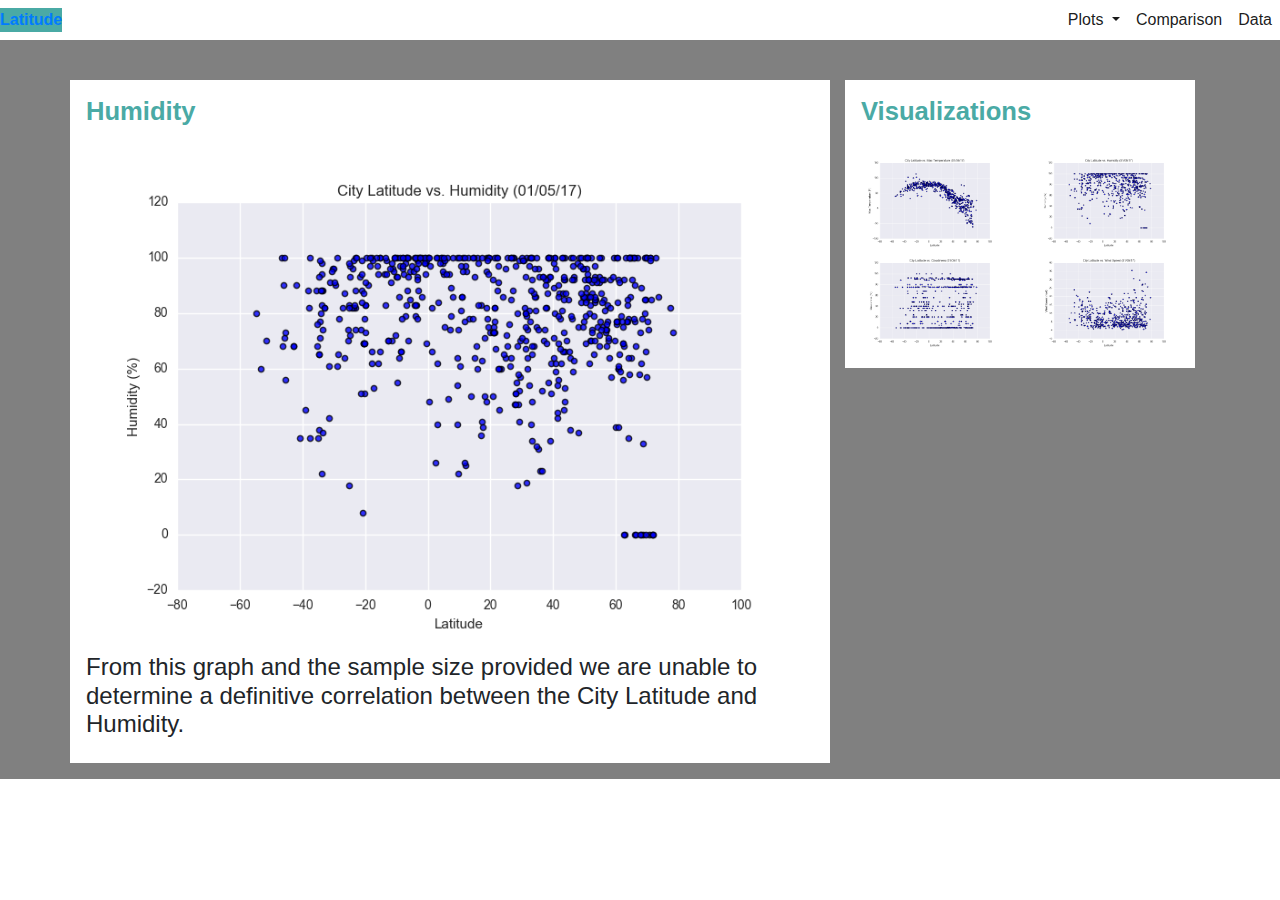
<file: WebVisualizations/humidity.html>
<!DOCTYPE html>
<html lang="en">
  <head>
    <meta charset="utf-8" />
    <title>Bootstrap Components</title>
    <link
      rel="stylesheet"
      href="https://stackpath.bootstrapcdn.com/bootstrap/4.3.1/css/bootstrap.min.css"
      integrity="sha384-ggOyR0iXCbMQv3Xipma34MD+dH/1fQ784/j6cY/iJTQUOhcWr7x9JvoRxT2MZw1T"
      crossorigin="anonymous"
    />
    <link rel="stylesheet" href="style.css" />
  </head>
  <body>
    <nav class="navbar navbar-expand-md navbar-light bg_white no_pad">
      <div id="Title">
      <a href="index.html">Latitude</a>
      </div>
      <button
        class="navbar-toggler"
        type="button"
        data-toggle="collapse"
        data-target="#navbarSupportedContent"
        aria-controls="navbarSupportedContent"
        aria-expanded="false"
        aria-label="Toggle navigation"
      >
        <span class="navbar-toggler-icon"></span>
      </button>
      ​
      <div class="collapse navbar-collapse" id="navbarSupportedContent">
        <ul class="navbar-nav ml-auto">
          <li class="nav-item dropdown active">
            <a
              class="nav-link dropdown-toggle"
              href="#"
              id="navbarDropdown"
              role="button"
              data-toggle="dropdown"
              aria-haspopup="true"
              aria-expanded="false"
            >
              Plots
            </a>
            <div class="dropdown-menu" aria-labelledby="navbarDropdown">
              <a class="dropdown-item" href="temp.html">Max Temperature</a>
              <a class="dropdown-item" href="humidity.html">Humidity</a>
              <a class="dropdown-item" href="cloud.html">Cloudiness</a>
              <a class="dropdown-item" href="windspeed.html">Wind Speed</a>
            </div>
          </li>
          <li class="nav-item active">
            <a class="nav-link" href="comparison.html"
              >Comparison <span class="sr-only">(current)</span></a
            >
          </li>
          <li class="nav-item active">
            <a class="nav-link" href="data.html">Data</a>
          </li>
        </ul>
      </div>
    </nav>
    <div class="wrap_container container_padding">
      <div class="container">
        ​
        <!-- Row 1 -->
        <div class="row">
          <div class="col-md-8 bg_white container_padding">
            <h1 class="h1">Humidity</h1>
            <img
              src="Assets/Fig2.png"
              id="main_photo"
              alt="A graph of Latitude vs Max Temperature"
            />
            <p class="h4">
              From this graph and the sample size provided we are unable 
              to determine a definitive correlation between the 
              City Latitude and Humidity.</p>
          </div>
          <div class="col-md-4">
            <div class= "bg_white container_padding ">
            <h1 class="h1">Visualizations</h1>
            <div class="row">
              <div class="col-md-6">
                <a href="temp.html"
                  ><img
                    src="Assets/Fig1.png"
                    class="vis_photo"
                    alt="A graph of Latitude vs Max Temperature of various cities"
                /></a>
              </div>
              <div class="col-md-6">
                <a href="humidity.html"
                  ><img
                    src="Assets/Fig2.png"
                    class="vis_photo"
                    alt="A graph of Latitude vs Humidity of various cities"
                /></a>
              </div>
            </div>
            <div class="row">
              <div class="col-md-6">
                <a href="cloud.html"
                  ><img
                    src="Assets/Fig3.png"
                    class="vis_photo"
                    alt="A graph of Latitude vs Cloudiness of various cities"
                /></a>
              </div>
              <div class="col-md-6">
                <a href="windspeed.html"
                  ><img
                    src="Assets/Fig4.png"
                    class="vis_photo"
                    alt="A graph of Latitude vs Wind Speed of various cities"
                /></a>
              </div>
            </div>
            </div>
          </div>
          <!-- closes col-md-4 -->
        </div>
        <!-- closes main row -->
      </div>
      <!-- closes main container -->
    </div>
    <script
      src="https://code.jquery.com/jquery-3.3.1.slim.min.js"
      integrity="sha384-q8i/X+965DzO0rT7abK41JStQIAqVgRVzpbzo5smXKp4YfRvH+8abtTE1Pi6jizo"
      crossorigin="anonymous"
    ></script>
    <script
      src="https://cdnjs.cloudflare.com/ajax/libs/popper.js/1.14.7/umd/popper.min.js"
      integrity="sha384-UO2eT0CpHqdSJQ6hJty5KVphtPhzWj9WO1clHTMGa3JDZwrnQq4sF86dIHNDz0W1"
      crossorigin="anonymous"
    ></script>
    <script
      src="https://stackpath.bootstrapcdn.com/bootstrap/4.3.1/js/bootstrap.min.js"
      integrity="sha384-JjSmVgyd0p3pXB1rRibZUAYoIIy6OrQ6VrjIEaFf/nJGzIxFDsf4x0xIM+B07jRM"
      crossorigin="anonymous"
    ></script>
    ​
  </body>
</html>
</file>
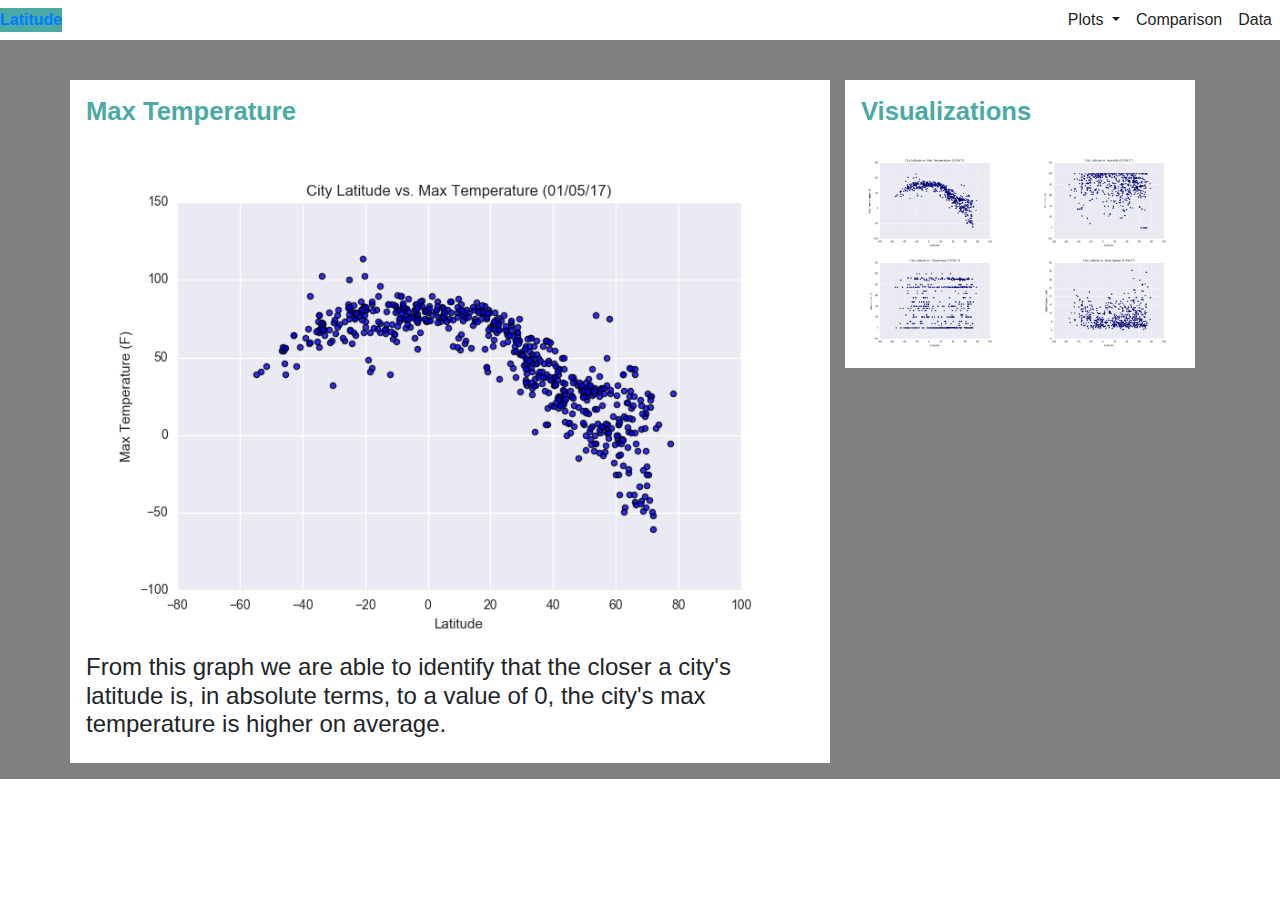
<file: WebVisualizations/temp.html>
<!DOCTYPE html>
<html lang="en">
  <head>
    <meta charset="utf-8" />
    <title>Bootstrap Components</title>
    <link
      rel="stylesheet"
      href="https://stackpath.bootstrapcdn.com/bootstrap/4.3.1/css/bootstrap.min.css"
      integrity="sha384-ggOyR0iXCbMQv3Xipma34MD+dH/1fQ784/j6cY/iJTQUOhcWr7x9JvoRxT2MZw1T"
      crossorigin="anonymous"
    />
    <link rel="stylesheet" href="style.css" />
  </head>
  <body>
    <nav class="navbar navbar-expand-md navbar-light bg_white no_pad">
      <div id="Title">
      <a href="index.html">Latitude</a>
      </div>
      <button
        class="navbar-toggler"
        type="button"
        data-toggle="collapse"
        data-target="#navbarSupportedContent"
        aria-controls="navbarSupportedContent"
        aria-expanded="false"
        aria-label="Toggle navigation"
      >
        <span class="navbar-toggler-icon"></span>
      </button>
      ​
      <div class="collapse navbar-collapse" id="navbarSupportedContent">
        <ul class="navbar-nav ml-auto">
          <li class="nav-item dropdown active">
            <a
              class="nav-link dropdown-toggle"
              href="#"
              id="navbarDropdown"
              role="button"
              data-toggle="dropdown"
              aria-haspopup="true"
              aria-expanded="false"
            >
              Plots
            </a>
            <div class="dropdown-menu" aria-labelledby="navbarDropdown">
              <a class="dropdown-item" href="temp.html">Max Temperature</a>
              <a class="dropdown-item" href="humidity.html">Humidity</a>
              <a class="dropdown-item" href="cloud.html">Cloudiness</a>
              <a class="dropdown-item" href="windspeed.html">Wind Speed</a>
            </div>
          </li>
          <li class="nav-item active">
            <a class="nav-link" href="comparison.html"
              >Comparison <span class="sr-only">(current)</span></a
            >
          </li>
          <li class="nav-item active">
            <a class="nav-link" href="data.html">Data</a>
          </li>
        </ul>
      </div>
    </nav>
    <div class="wrap_container container_padding">
      <div class="container">
        ​
        <!-- Row 1 -->
        <div class="row">
          <div class="col-md-8 bg_white container_padding">
            <h1 class="h1">Max Temperature</h1>
            <img
              src="Assets/Fig1.png"
              id="main_photo"
              alt="A graph of Latitude vs Max Temperature"
            />
            <p class="h4">
               From this graph we are able to identify that the closer
               a city's latitude is, in absolute terms, to a value of 0,
               the city's max temperature is higher on average. </p>
          </div>
          <div class="col-md-4">
            <div class= "bg_white container_padding ">
            <h1 class="h1">Visualizations</h1>
            <div class="row">
              <div class="col-md-6">
                <a href="temp.html"
                  ><img
                    src="Assets/Fig1.png"
                    class="vis_photo"
                    alt="A graph of Latitude vs Max Temperature of various cities"
                /></a>
              </div>
              <div class="col-md-6">
                <a href="humidity.html"
                  ><img
                    src="Assets/Fig2.png"
                    class="vis_photo"
                    alt="A graph of Latitude vs Humidity of various cities"
                /></a>
              </div>
            </div>
            <div class="row">
              <div class="col-md-6">
                <a href="cloud.html"
                  ><img
                    src="Assets/Fig3.png"
                    class="vis_photo"
                    alt="A graph of Latitude vs Cloudiness of various cities"
                /></a>
              </div>
              <div class="col-md-6">
                <a href="windspeed.html"
                  ><img
                    src="Assets/Fig4.png"
                    class="vis_photo"
                    alt="A graph of Latitude vs Wind Speed of various cities"
                /></a>
              </div>
            </div>
            </div>
          </div>
          <!-- closes col-md-4 -->
        </div>
        <!-- closes main row -->
      </div>
      <!-- closes main container -->
    </div>
    <script
      src="https://code.jquery.com/jquery-3.3.1.slim.min.js"
      integrity="sha384-q8i/X+965DzO0rT7abK41JStQIAqVgRVzpbzo5smXKp4YfRvH+8abtTE1Pi6jizo"
      crossorigin="anonymous"
    ></script>
    <script
      src="https://cdnjs.cloudflare.com/ajax/libs/popper.js/1.14.7/umd/popper.min.js"
      integrity="sha384-UO2eT0CpHqdSJQ6hJty5KVphtPhzWj9WO1clHTMGa3JDZwrnQq4sF86dIHNDz0W1"
      crossorigin="anonymous"
    ></script>
    <script
      src="https://stackpath.bootstrapcdn.com/bootstrap/4.3.1/js/bootstrap.min.js"
      integrity="sha384-JjSmVgyd0p3pXB1rRibZUAYoIIy6OrQ6VrjIEaFf/nJGzIxFDsf4x0xIM+B07jRM"
      crossorigin="anonymous"
    ></script>
    ​
  </body>
</html>
</file>
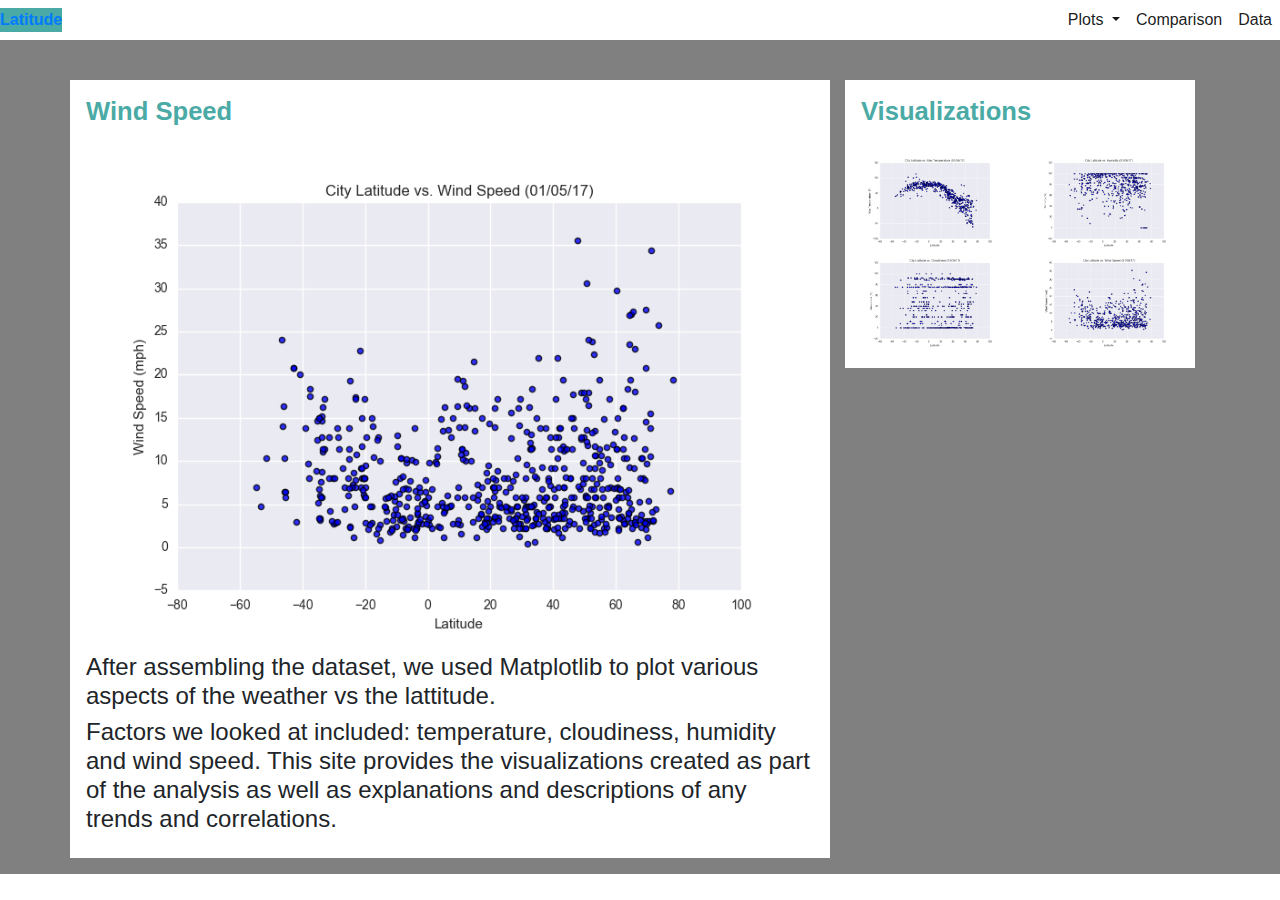
<file: WebVisualizations/windspeed.html>
<!DOCTYPE html>
<html lang="en">
  <head>
    <meta charset="utf-8" />
    <title>Bootstrap Components</title>
    <link
      rel="stylesheet"
      href="https://stackpath.bootstrapcdn.com/bootstrap/4.3.1/css/bootstrap.min.css"
      integrity="sha384-ggOyR0iXCbMQv3Xipma34MD+dH/1fQ784/j6cY/iJTQUOhcWr7x9JvoRxT2MZw1T"
      crossorigin="anonymous"
    />
    <link rel="stylesheet" href="style.css" />
  </head>
  <body>
    <nav class="navbar navbar-expand-md navbar-light bg_white no_pad">
      <div id="Title">
      <a href="index.html">Latitude</a>
      </div>
      <button
        class="navbar-toggler"
        type="button"
        data-toggle="collapse"
        data-target="#navbarSupportedContent"
        aria-controls="navbarSupportedContent"
        aria-expanded="false"
        aria-label="Toggle navigation"
      >
        <span class="navbar-toggler-icon"></span>
      </button>
      ​
      <div class="collapse navbar-collapse" id="navbarSupportedContent">
        <ul class="navbar-nav ml-auto">
          <li class="nav-item dropdown active">
            <a
              class="nav-link dropdown-toggle"
              href="#"
              id="navbarDropdown"
              role="button"
              data-toggle="dropdown"
              aria-haspopup="true"
              aria-expanded="false"
            >
              Plots
            </a>
            <div class="dropdown-menu" aria-labelledby="navbarDropdown">
              <a class="dropdown-item" href="temp.html">Max Temperature</a>
              <a class="dropdown-item" href="humidity.html">Humidity</a>
              <a class="dropdown-item" href="cloud.html">Cloudiness</a>
              <a class="dropdown-item" href="windspeed.html">Wind Speed</a>
            </div>
          </li>
          <li class="nav-item active">
            <a class="nav-link" href="comparison.html"
              >Comparison <span class="sr-only">(current)</span></a
            >
          </li>
          <li class="nav-item active">
            <a class="nav-link" href="data.html">Data</a>
          </li>
        </ul>
      </div>
    </nav>
    <div class="wrap_container container_padding">
      <div class="container">
        ​
        <!-- Row 1 -->
        <div class="row">
          <div class="col-md-8 bg_white container_padding">
            <h1 class="h1">Wind Speed</h1>
            <img
              src="Assets/Fig4.png"
              id="main_photo"
              alt="A graph of Latitude vs Max Temperature"
            />
            <p class="h4">
              After assembling the dataset, we used Matplotlib to plot various
              aspects of the weather vs the lattitude. </p>
            <p class="h4">Factors we looked at included: temperature, cloudiness, humidity and wind speed. This
              site provides the visualizations created as part of the analysis
              as well as explanations and descriptions of any trends and
              correlations.
            </p>
          </div>
          <div class="col-md-4">
            <div class= "bg_white container_padding ">
            <h1 class="h1">Visualizations</h1>
            <div class="row">
              <div class="col-md-6">
                <a href="temp.html"
                  ><img
                    src="Assets/Fig1.png"
                    class="vis_photo"
                    alt="A graph of Latitude vs Max Temperature of various cities"
                /></a>
              </div>
              <div class="col-md-6">
                <a href="humidity.html"
                  ><img
                    src="Assets/Fig2.png"
                    class="vis_photo"
                    alt="A graph of Latitude vs Humidity of various cities"
                /></a>
              </div>
            </div>
            <div class="row">
              <div class="col-md-6">
                <a href="cloud.html"
                  ><img
                    src="Assets/Fig3.png"
                    class="vis_photo"
                    alt="A graph of Latitude vs Cloudiness of various cities"
                /></a>
              </div>
              <div class="col-md-6">
                <a href="windspeed.html"
                  ><img
                    src="Assets/Fig4.png"
                    class="vis_photo"
                    alt="A graph of Latitude vs Wind Speed of various cities"
                /></a>
              </div>
            </div>
            </div>
          </div>
          <!-- closes col-md-4 -->
        </div>
        <!-- closes main row -->
      </div>
      <!-- closes main container -->
    </div>
    <script
      src="https://code.jquery.com/jquery-3.3.1.slim.min.js"
      integrity="sha384-q8i/X+965DzO0rT7abK41JStQIAqVgRVzpbzo5smXKp4YfRvH+8abtTE1Pi6jizo"
      crossorigin="anonymous"
    ></script>
    <script
      src="https://cdnjs.cloudflare.com/ajax/libs/popper.js/1.14.7/umd/popper.min.js"
      integrity="sha384-UO2eT0CpHqdSJQ6hJty5KVphtPhzWj9WO1clHTMGa3JDZwrnQq4sF86dIHNDz0W1"
      crossorigin="anonymous"
    ></script>
    <script
      src="https://stackpath.bootstrapcdn.com/bootstrap/4.3.1/js/bootstrap.min.js"
      integrity="sha384-JjSmVgyd0p3pXB1rRibZUAYoIIy6OrQ6VrjIEaFf/nJGzIxFDsf4x0xIM+B07jRM"
      crossorigin="anonymous"
    ></script>
    ​
  </body>
</html>
</file>
<file: WebVisualizations/style.css>
#temp_photo {
    float:left;
    width:300px;
    height:300px;
}

.vis_photo {
    width:100%;
    height:auto;
    border: 1px solid white;
}

#main_photo {
    width:100%;
    height:auto;
    }

img.vis_photo:hover {
    border: 1px solid #4aaaa5;
}

.bg_white {
    background-color:white;
}

.wrap_container {
    background-color: gray;
}

.container_padding {
    padding: 1em;
}

#Title {
    background-color: #4aaaa5;
    color: white;
    font-weight: bold;
    display:inline-block;
    height:100%;
    text-align:center;
    margin:0;
}

.no_pad {
    padding:0;
}

.h1{
    color: #4aaaa5;
    font-weight: bold;
    margin-bottom: 1em;
    font-size: 2vw;
}
.h2{
    color: #4aaaa5;  
}
.visualization{
    color: #4aaaa5;
}
.Comp_photo {
    width:100%;
    height:auto;
}
.comment {
    float:left;
}

.center_text {
    text-align:center;
}
</file>
